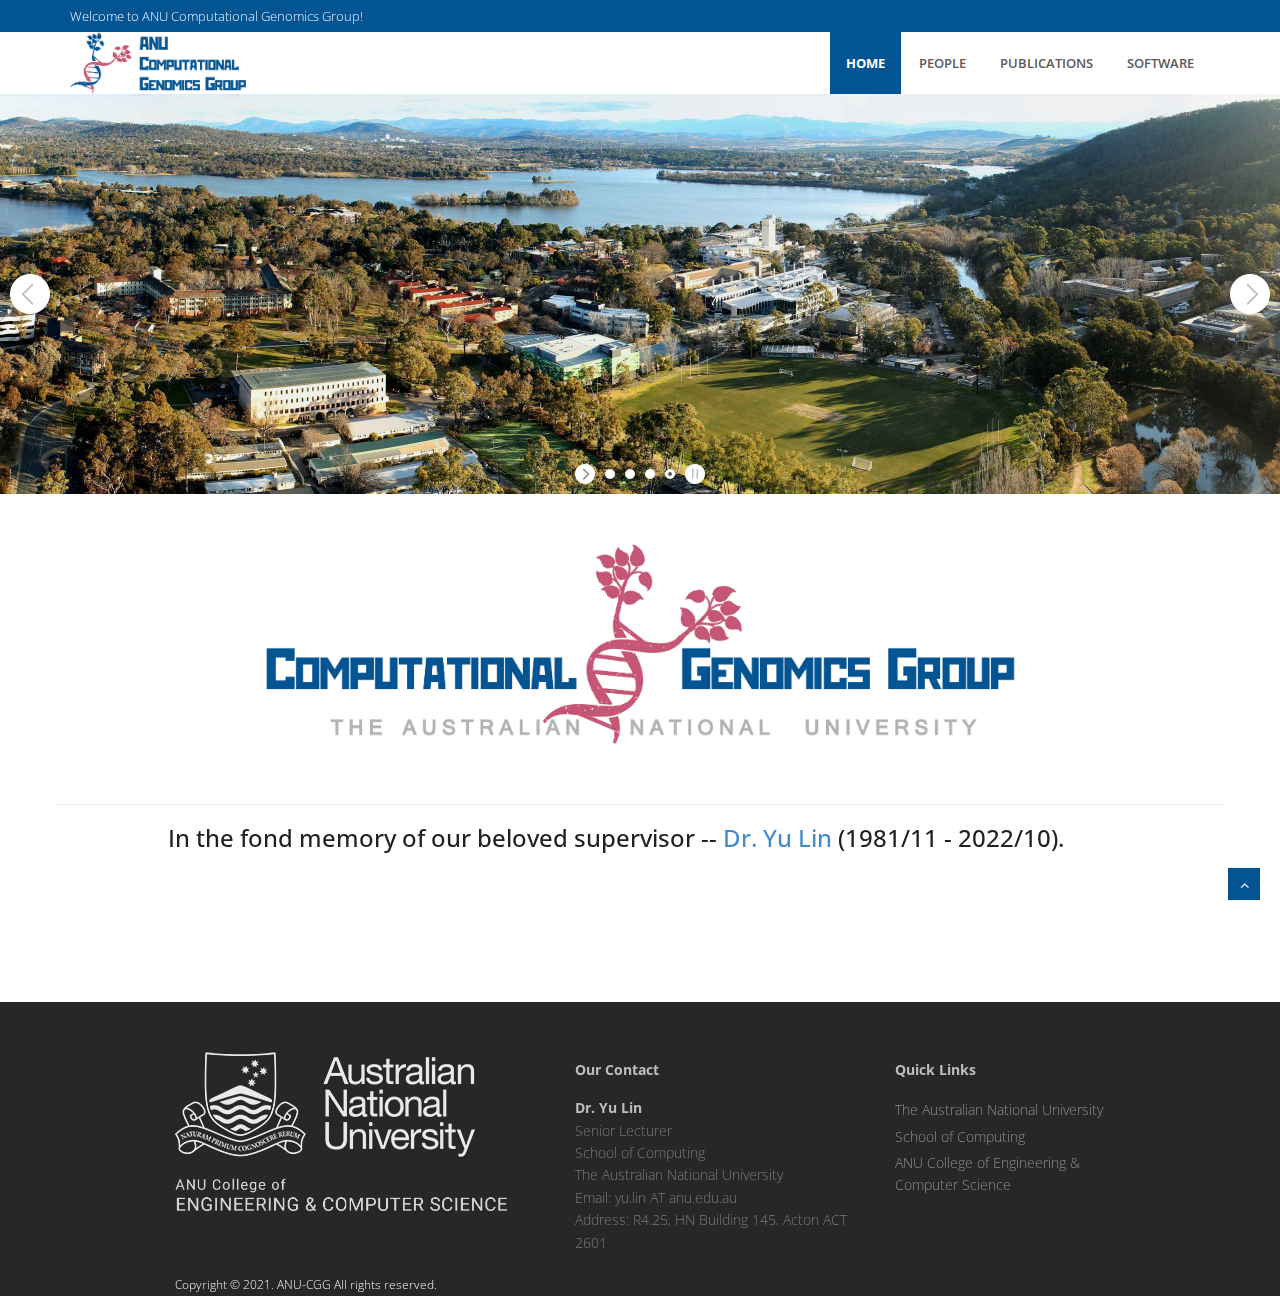
<file: index.html>
<!DOCTYPE html>
<html lang="en">
<head>
<meta charset="utf-8">
<title src="">ANU Computational Genomics Group</title>
<link rel="short icon"  href="img/logo.ico"></link>
<link rel="shortcut icon" href="img/logo.ico" type="image/x-icon">
<meta name="viewport" content="width=device-width, initial-scale=1.0" />
<meta name="description" content="" />
<meta name="author" content="" />
<!-- css -->
<link href="css/bootstrap.min.css" rel="stylesheet" />
<link href="css/fancybox/jquery.fancybox.css" rel="stylesheet"> 
<link href="css/flexslider.css" rel="stylesheet" /> 
<link href="css/style.css" rel="stylesheet" />
 
 <!-- Add -->
<!-- <link href="css/slider.css" rel="stylesheet" type="text/css" /> -->
<!-- LayerSlider stylesheet -->
<link rel="stylesheet" href="layerslider/css/layerslider.css" type="text/css">
<script src="layerslider/js/jquery.js" type="text/javascript"></script>
<script src="layerslider/js/greensock.js" type="text/javascript"></script>
<script src="layerslider/js/layerslider.transitions.js" type="text/javascript"></script>
<script src="layerslider/js/layerslider.kreaturamedia.jquery.js" type="text/javascript"></script>

<!-- HTML5 shim, for IE6-8 support of HTML5 elements -->
<!--[if lt IE 9]>
	  <script src="http://html5shim.googlecode.com/svn/trunk/html5.js"></script>
	<![endif]-->

</head>
<body>
<div id="wrapper" class="home-page">
<div class="topbar">
  <div class="container">
	<div class="row">
	  <div class="col-md-12">
		<p class="pull-left hidden-xs" style="font-size:10pt">Welcome to ANU Computational Genomics Group!</p>
	  </div>
	</div>
  </div>
</div>
	<!-- start header -->
	<header>
		<div class="navbar navbar-default navbar-static-top">
			<div class="container">
				<div class="navbar-header">
					<a class="navbar-brand" href="index.html"><img src="img/logo_small.png" alt="logo" style="height:310%" /></a>
				</div>
				<div class="navbar-collapse collapse ">
					<ul class="nav navbar-nav">
						<li class="active"><a href="index.html">Home</a></li> 
						<li><a href="people.html">People</a></li> 
						<li><a href="publication.html">Publications</a></li>
						<li><a href="software.html">Software</a></li>
					</ul>
				</div>
			</div>
		</div>
	</header>
	<!-- end header -->

	<section id="banner">

		<div id="layerslider" style="width:100%;height:400px;">
			<div class="ls-slide" data-ls="transition2d:1;timeshift:-1000;">
				<img src="img/slides/anu_1.jpg" class="ls-bg" alt="Slide background"/>
			</div>

			<div class="ls-slide" data-ls="transition2d:1;timeshift:-1000;">
				<img src="img/slides/anu_2.jpg" class="ls-bg" alt="Slide background"/>
			</div>

			<div class="ls-slide" data-ls="transition2d:1;timeshift:-1000;">
				<img src="img/slides/anu_3.jpg" class="ls-bg" alt="Slide background"/>
			</div>

			<div class="ls-slide" data-ls="transition2d:1;timeshift:-1000;">
				<img src="img/slides/anu_4.jpg" class="ls-bg" alt="Slide background"/>
			</div>

		</div>
 
	</section> 
	
	<section id="content">
	<div class="container">
		<div class="row">
			<div class="col-md-12">
				<div class="aligncenter">
					<img src="img/logo_.jpg" style="height:200px"/>
				</div>
			</div>
		</div>
	</section>
	<div style="margin-top:-30px"></div>
	<!-- <section class="section-padding gray-bg"> -->
	<section class="section-padding">
	<div class="about home-about">
		<div class="container">
			<div class="row">
				<hr/>
				<div class="col-md-1"></div>
				<div class="col-md-10">
					<div class="block-heading-two">
						<h3><span>In the fond memory of our beloved supervisor -- <a href="files/Yu_CV_2022.pdf">Dr. Yu Lin</a> (1981/11 - 2022/10). </span></h3>
					</div>
<!-- 					<div class="panel-group" id="accordion-alt3">			
					</div> -->

				</div>

<!-- 				<div class="col-md-4">
					<div class="block-heading-two">
						<h3><span>About ANU-CCG</span></h3>
					</div>
					<div class="testimonials">
						<div class="active item">
							<blockquote>
								<p>The Computational Genomics Group at ANU focuses on xxx.</p>
							</blockquote>
						</div>
					</div>
				</div> -->
			</div>
		</div>
	</div>
	</section>
	<div style="height:100px"></div>

	<footer>
	<div class="container" style="width: 75%;height: 150px;">
		<div class="row">
			<div class="col-lg-5">
				<div class="widget">
					<img src="img/anu_logo.png">
					<div style="margin-top:20px"></div>
					<img src="img/cecs_logo.png" style="width:90%">
				</div>
			</div>
			<div class="col-lg-4">
				<div class="widget">
					<h5 class="widgetheading">Our Contact</h5>
					<address>
					<strong><a href="http://users.cecs.anu.edu.au/~u1024708/" style="color:#BDBDBD">Dr. Yu Lin</a></strong><br>
					Senior Lecturer<br>
					School of Computing<br>
					The Australian National University<br>
					Email: yu.lin AT anu.edu.au<br>
					Address: R4.25, HN Building 145, Acton ACT 2601
					</address>
				</div>
			</div>
			<div class="col-lg-3">
				<div class="widget">
					<h5 class="widgetheading">Quick Links</h5>
					<ul class="link-list">
						<li><a href="https://www.anu.edu.au/">The Australian National University</a></li>
						<li><a href="https://cs.anu.edu.au/">School of Computing</a></li>
						<li><a href="https://cecs.anu.edu.au/">ANU College of Engineering & Computer Science</a></li>
					</ul>
				</div>
			</div>
		</div>
	</div>
	<div id="sub-footer">
		<div class="container" style="width: 75%">
			<div class="row" style="height: 10px">
				<div class="col-lg-6">
					<div class="copyright">
						<p>
							Copyright &copy; 2021. ANU-CGG All rights reserved.
						</p>
					</div>
				</div>
			</div>
		</div>
	</div>
	</footer>
</div>

<script>
	jQuery("#layerslider").layerSlider({
		responsive: false,
		responsiveUnder: 1100,
		layersContainer: 1100,
		skin: 'fullwidth',
		hoverPrevNext: false,
		skinsPath: 'layerslider/skins/'
	});
</script>

</script>

<a href="#" class="scrollup"><i class="fa fa-angle-up active"></i></a>
<!-- javascript
	================================================== -->
<!-- Placed at the end of the document so the pages load faster -->
<script src="js/jquery.js"></script>
<script src="js/jquery.easing.1.3.js"></script>
<script src="js/bootstrap.min.js"></script>
<script src="js/jquery.fancybox.pack.js"></script>
<script src="js/jquery.fancybox-media.js"></script>  
<script src="js/jquery.flexslider.js"></script>
<script src="js/animate.js"></script>
<!-- Vendor Scripts -->
<script src="js/modernizr.custom.js"></script>
<script src="js/jquery.isotope.min.js"></script>
<script src="js/jquery.magnific-popup.min.js"></script>
<script src="js/animate.js"></script>
<script src="js/custom.js"></script> 

</body>
</html>
</file>
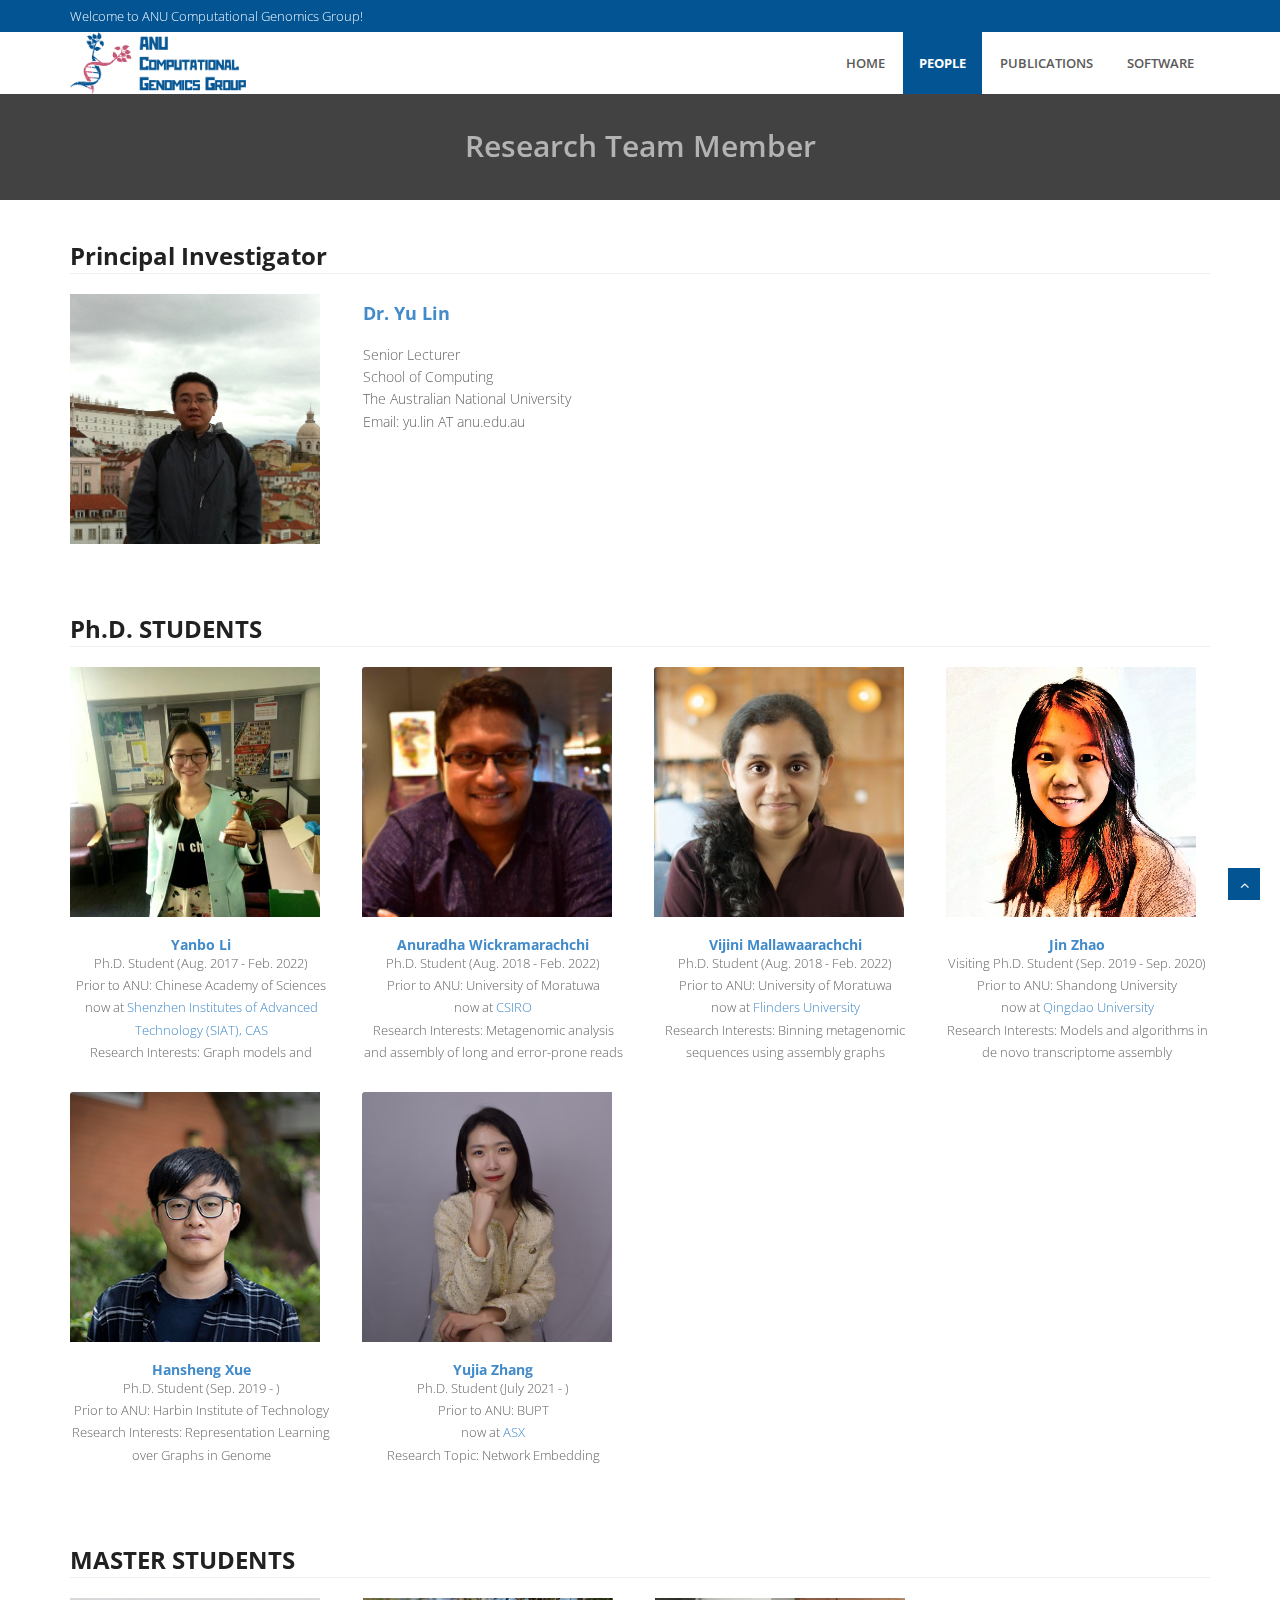
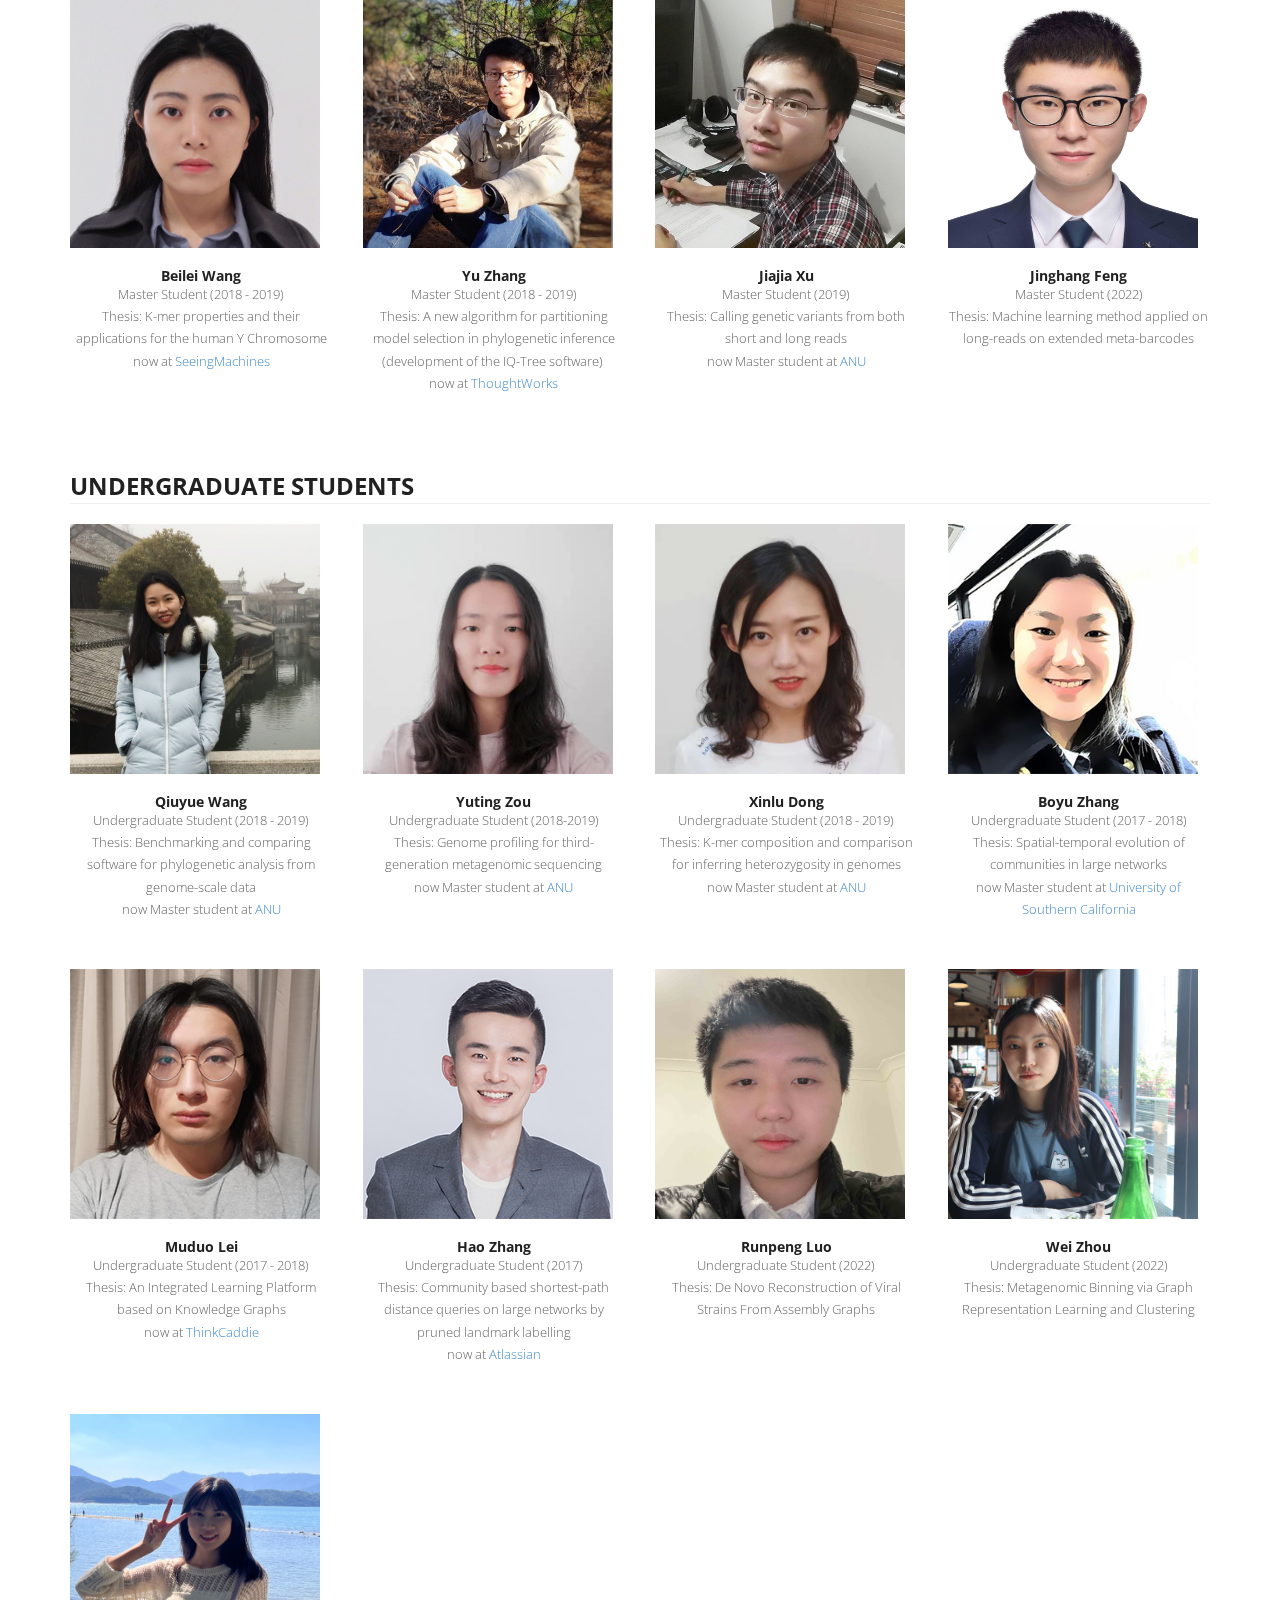
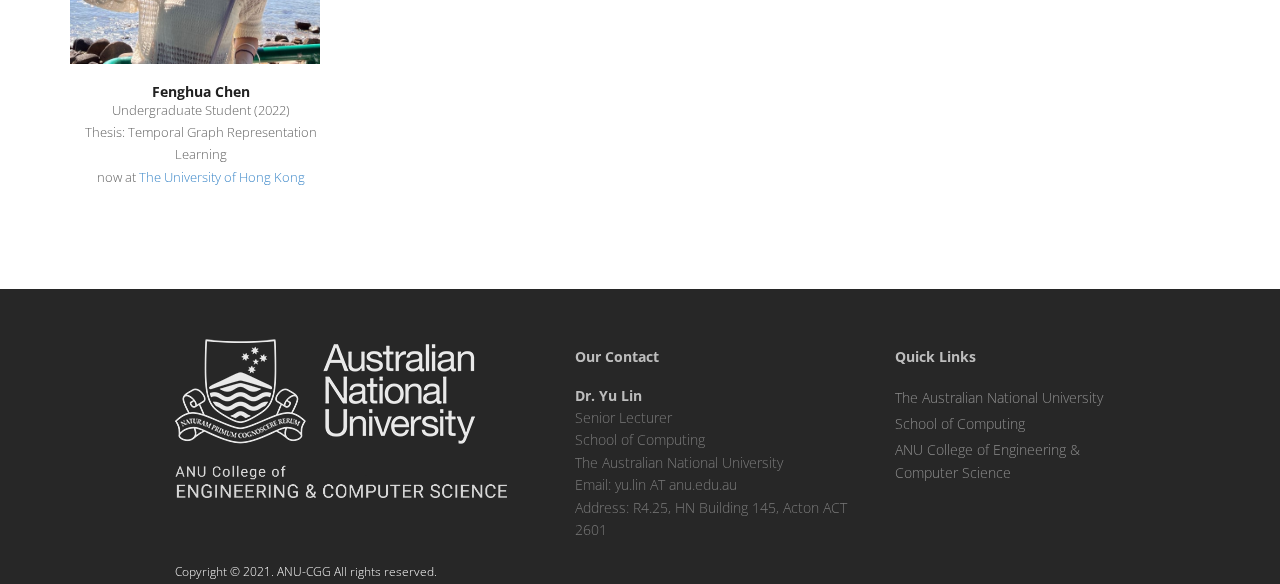
<file: people.html>
<!DOCTYPE html>
<html lang="en">
<head>
<meta charset="utf-8">
<title src="">ANU Computational Genomics Group</title>
<link rel="short icon"  href="img/logo.ico"></link>
<link rel="shortcut icon" href="img/logo.ico" type="image/x-icon">
<meta name="viewport" content="width=device-width, initial-scale=1.0" />
<meta name="description" content="" />
<meta name="author" content="" />
<!-- css -->
<link href="css/bootstrap.min.css" rel="stylesheet" />
<link href="css/fancybox/jquery.fancybox.css" rel="stylesheet"> 
<link href="css/flexslider.css" rel="stylesheet" />
<!-- Vendor Styles -->
<link href="css/magnific-popup.css" rel="stylesheet"> 
<!-- Block Styles -->
<link href="css/style.css" rel="stylesheet" />
<link href="css/gallery-1.css" rel="stylesheet">
 
<!-- HTML5 shim, for IE6-8 support of HTML5 elements -->
<!--[if lt IE 9]>
	  <script src="http://html5shim.googlecode.com/svn/trunk/html5.js"></script>
	<![endif]-->

</head>
<body>
<div id="wrapper">
<div class="topbar">
  <div class="container">
	<div class="row">
	  <div class="col-md-12">
		<p class="pull-left hidden-xs" style="font-size:10pt">Welcome to ANU Computational Genomics Group!</p>
	  </div>
	</div>
  </div>
</div>
	<!-- start header -->
	<header>
		<div class="navbar navbar-default navbar-static-top">
			<div class="container">
				<div class="navbar-header">
					<a class="navbar-brand" href="index.html"><img src="img/logo_small.png" alt="logo" style="height:310%" /></a>
				</div>
				<div class="navbar-collapse collapse ">
					<ul class="nav navbar-nav">
						<li><a href="index.html">Home</a></li> 
						<li class="active"><a href="people.html">People</a></li> 
						<li><a href="publication.html">Publications</a></li>
						<li><a href="software.html">Software</a></li>
					</ul>
				</div>
			</div>
		</div>
	</header>
	<!-- end header -->
	<section id="inner-headline">
	<div class="container">
		<div class="row">
			<div class="col-lg-12">
				<h2 class="pageTitle">Research Team Member</h2>
			</div>
		</div>
	</div>
	</section>

	<br>
	<!-- Start Gallery 1-2 -->
	<section id="gallery-1" class="content-block section-wrapper gallery-1">
		 <div class="container">
		 	<h3 style="height: 10px"><strong>Principal Investigator</strong></h3>
		 	<hr/>
		 	<div class="row showcase-section">
				<div class="col-md-3">
					<img src="img/people/yu.jpg" style="width:250px;height:250px;">
				</div>
				<div class="col-md-6">
					<div class="about-text">
						<h4><strong><a href="https://cgg-anu.github.io/Yu.html">Dr. Yu Lin</a></strong></h4>
						<p>Senior Lecturer<br>
							School of Computing<br>
							The Australian National University<br>
							Email: yu.lin AT anu.edu.au
						</p>
					</div>
				</div>
			</div>
			<br>

			<h3 style="height: 10px"><strong>Ph.D. STUDENTS</strong></h3>
			<hr/>
			<div class="row">
				<div id="isotope-gallery-container">
					<!-- Yanbo Li -->
					<div class="col-md-3 col-sm-3 gallery-item-wrapper">
						<div>
							<img src="img/people/yanbo.jpg" style="width:250px;height:250px;">
						</div>
						<div class="gallery-item" style="height: 150px">
							<div class="gallery-details">
								<div class="editContent">
									<h5><a href="https://cecs.anu.edu.au/people/yanbo-li">Yanbo Li</a></h5>
								</div>
								<div class="editContent">
									<p> Ph.D. Student (Aug. 2017 - Feb. 2022)<br>
										Prior to ANU: Chinese Academy of Sciences<br>
										now at <a href="http://english.siat.cas.cn/">Shenzhen Institutes of Advanced Technology (SIAT), CAS</a> <br>
										Research Interests: Graph models and reference-free haplotype assembly
									</p>
								</div>
							</div>
						</div>
					</div>
					<!-- Anuradha Wickramarachchi -->
					<div class="col-md-3 col-sm-3 gallery-item-wrapper">
						<div class="gallery-item">
							<div>
								<img src="img/people/anuradha.jpg" class="img-responsive" alt="2nd gallery Thumb" style="width:250px;height:250px;">
							</div>
							<div class="gallery-details" style="height: 150px">
								<div class="editContent">
									<h5><a href="https://cecs.anu.edu.au/people/anuradha-sanjeewa-wickramarachchi">Anuradha Wickramarachchi</a></h5>
								</div>
								<div class="editContent">
									<p> Ph.D. Student (Aug. 2018 - Feb. 2022)<br>
										Prior to ANU: University of Moratuwa<br>
										now at <a href="https://bioinformatics.csiro.au/team/anuradha/">CSIRO</a> <br>
										Research Interests: Metagenomic analysis and assembly of long and error-prone reads
									</p>
								</div>
							</div>
						</div>
					</div>
					<!-- Vijini Mallawaarachchi -->
					<div class="col-md-3 col-sm-3 gallery-item-wrapper">
						<div class="gallery-item">
							<div>
								<img src="img/people/vijini.jpg" class="img-responsive" alt="3rd gallery Thumb" style="width:250px;height:250px;">
							</div>
							<div class="gallery-details" style="height: 150px">
								<div class="editContent">
									<h5><a href="https://vijinimallawaarachchi.com">Vijini Mallawaarachchi</a></h5>
								</div>
								<div class="editContent">
									<p> Ph.D. Student (Aug. 2018 - Feb. 2022)<br>
										Prior to ANU: University of Moratuwa<br>
										now at 
										<a href="https://www.flinders.edu.au/people/vijini.mallawaarachchi">Flinders University</a><br>
										Research Interests: Binning metagenomic sequences using assembly graphs
									</p>
								</div>
							</div>
						</div>
					</div>
					<!-- Jin Zhao -->
					<div class="col-md-3 col-sm-3 gallery-item-wrapper">
						<div class="gallery-item">
							<div>
								<img src="img/people/jin.jpg" class="img-responsive" alt="4th gallery Thumb" style="width:250px;height:250px;">
							</div>
							<div class="gallery-details" style="height: 150px">
								<div class="editContent">
									<h5><a href="https://cst.qdu.edu.cn/info/1071/8053.htm">Jin Zhao</a></h5>
								</div>
								<div class="editContent">
									<p> Visiting Ph.D. Student (Sep. 2019 - Sep. 2020)<br>
										Prior to ANU: Shandong University<br>
										now at <a href="https://cst.qdu.edu.cn/info/1071/8053.htm">Qingdao University</a> <br>
										Research Interests: Models and algorithms in de novo transcriptome assembly
									</p>
								</div>
							</div>
						</div>
					</div>
					<!-- Hansheng Xue -->
					<div class="col-md-3 col-sm-3 gallery-item-wrapper">
						<div class="gallery-item">
							<div>
								<img src="img/people/hansheng.jpg" class="img-responsive" alt="5th gallery Thumb" style="width:250px;height:250px;">
							</div>
							<div class="gallery-details" style="height: 150px">
								<div class="editContent">
									<h5><a href="https://xuehansheng.github.io/">Hansheng Xue</a></h5>
								</div>
								<div class="editContent">
									<p> Ph.D. Student (Sep. 2019 - )<br>
										Prior to ANU: Harbin Institute of Technology<br>
										Research Interests: Representation Learning over Graphs in Genome
									</p>
								</div>
							</div>
						</div>
					</div>
					<!-- Yujia Zhang -->
					<div class="col-md-3 col-sm-3 col-xs-12 gallery-item-wrapper">
						<div class="gallery-item">
							<div>
								<img src="img/people/YujiaZhang.jpeg" class="img-responsive" alt="6th gallery Thumb" style="width:250px;height:250px;">
							</div>
							<div class="gallery-details" style="height: 150px">
								<div class="editContent">
									<h5><a href="https://www.linkedin.com/in/yujia-zhang-ab504b165/">Yujia Zhang</a></h5>
								</div>
								<div class="editContent">
									<p> Ph.D. Student (July 2021 - ) <br>
										Prior to ANU: BUPT<br>
										now at <a href="https://www2.asx.com.au/">ASX</a> <br>
										Research Topic: Network Embedding <br>
									</p>
								</div>
							</div>
						</div>
					</div>

				</div>
			</div>

				<h3 style="height: 10px"><strong>MASTER STUDENTS</strong></h3>
				<hr/>
				<div class="row">
					<!-- Beilei Wang -->
					<div class="col-md-3 col-sm-3 gallery-item-wrapper">
						<div>
							<img src="img/people/Beilei_Wang.jpeg" class="img-responsive" alt="6th gallery Thumb" style="width:250px;height:250px;">
						</div>

						<div class="gallery-item" style="height: 170px">
							<div class="gallery-details">
								<div class="editContent">
									<h5>Beilei Wang</h5>
								</div>
								<div class="editContent">
									<p> Master Student (2018 - 2019) <br>
										Thesis: K-mer properties and their applications for the human Y Chromosome <br>
										now at <a href="https://www.seeingmachines.com/">SeeingMachines</a> 
									</p>
								</div>
							</div>
						</div>
					</div>

					<!-- Yu Zhang -->
					<div class="col-md-3 col-sm-3 gallery-item-wrapper">
						<div>
							<img src="img/people/yu_zhang.jpeg" class="img-responsive" alt="6th gallery Thumb" style="width:250px;height:250px;">
						</div>
						<div class="gallery-item" style="height: 170px">
							<div class="gallery-details">
								<div class="editContent">
									<h5>Yu Zhang</h5>
								</div>
								<div class="editContent">
									<p> Master Student (2018 - 2019) <br>
										Thesis: A new algorithm for partitioning model selection in phylogenetic inference (development of the IQ-Tree software)  <br>
										now at <a href="https://www.thoughtworks.com/">ThoughtWorks</a>
									</p>
								</div>
							</div>
						</div>
					</div>

					<!-- Jiajia Xu -->
					<div class="col-md-3 col-sm-3 gallery-item-wrapper">
						<div>
							<img src="img/people/Jiajia_Xu.JPG" class="img-responsive" alt="6th gallery Thumb" style="width:250px;height:250px;">
						</div>
						<div class="gallery-item" style="height: 170px">
							<div class="gallery-details">
								<div class="editContent">
									<h5>Jiajia Xu</h5>
								</div>
								<div class="editContent">
									<p> Master Student (2019) <br>
										Thesis: Calling genetic variants from both short and long reads <br>
										now Master student at <a href="https://www.anu.edu.au/">ANU</a>
									</p>
								</div>
							</div>
						</div>
					</div>

					<!-- Jinghang Feng -->
					<div class="col-md-3 col-sm-3 gallery-item-wrapper">
						<div>
							<img src="img/people/Jinghang.jpg" class="img-responsive" alt="6th gallery Thumb" style="width:250px;height:250px;">
						</div>
						<div class="gallery-item" style="height: 170px">
							<div class="gallery-details">
								<div class="editContent">
									<h5>Jinghang Feng</h5>
								</div>
								<div class="editContent">
									<p> Master Student (2022) <br>
										Thesis: Machine learning method applied on long-reads on extended meta-barcodes
									</p>
								</div>
							</div>
						</div>
					</div>

				</div>


				<h3 style="height: 10px"><strong>UNDERGRADUATE STUDENTS</strong></h3>
				<hr/>
				<div class="row">
					
					<!-- Qiuyue Wang -->
					<div class="col-md-3 col-sm-3 gallery-item-wrapper">
						<div>
							<img src="img/people/Qiuyue_Wang.jpg" class="img-responsive" alt="6th gallery Thumb" style="width:250px;height:250px;">
						</div>
						<div class="gallery-item" style="height: 170px">
							<div class="gallery-details">
								<div class="editContent">
									<h5>Qiuyue Wang</h5>
								</div>
								<div class="editContent">
									<p> Undergraduate Student (2018 - 2019) <br>
										Thesis: Benchmarking and comparing software for phylogenetic analysis from genome-scale data <br>
										now Master student at <a href="https://www.anu.edu.au/">ANU</a>
									</p>
								</div>
							</div>
						</div>
					</div>

					<!-- Yuting Zou -->
					<div class="col-md-3 col-sm-3 gallery-item-wrapper">
						<div>
							<img src="img/people/Yuting_Zou.jpg" class="img-responsive" alt="6th gallery Thumb" style="width:250px;height:250px;">
						</div>
						<div class="gallery-item" style="height: 170px">
							<div class="gallery-details">
								<div class="editContent">
									<h5>Yuting Zou</h5>
								</div>
								<div class="editContent">
									<p> Undergraduate Student (2018-2019) <br>
										Thesis: Genome profiling for third-generation metagenomic sequencing <br>
										now Master student at <a href="https://www.anu.edu.au/">ANU</a>
									</p>
								</div>
							</div>
						</div>
					</div>

					<!-- Xinlu Dong -->
					<div class="col-md-3 col-sm-3 gallery-item-wrapper">
						<div>
							<img src="img/people/xinlu_dong.jpg" class="img-responsive" alt="6th gallery Thumb" style="width:250px;height:250px;">
						</div>
						<div class="gallery-item" style="height: 170px">
							<div class="gallery-details">
								<div class="editContent">
									<h5>Xinlu Dong</h5>
								</div>
								<div class="editContent">
									<p> Undergraduate Student (2018 - 2019) <br>
										Thesis: K-mer composition and comparison for inferring heterozygosity in genomes <br>
										now Master student at <a href="https://www.anu.edu.au/">ANU</a>
									</p>
								</div>
							</div>
						</div>
					</div>
					
					<!-- Boyu Zhang -->
					<div class="col-md-3 col-sm-3 gallery-item-wrapper">
						<div>
							<img src="img/people/boyu_zhang.png" class="img-responsive" alt="6th gallery Thumb" style="width:250px;height:250px;">
						</div>
						<div class="gallery-item" style="height: 170px">
							<div class="gallery-details">
								<div class="editContent">
									<h5>Boyu Zhang</h5>
								</div>
								<div class="editContent">
									<p> Undergraduate Student (2017 - 2018) <br>
										Thesis: Spatial-temporal evolution of communities in large networks <br>
										now Master student at <a href="https://www.usc.edu/">University of Southern California</a>
									</p>
								</div>
							</div>
						</div>
					</div>
					
					<!-- Muduo Lei -->
					<div class="col-md-3 col-sm-3 gallery-item-wrapper">
						<div>
							<img src="img/people/muduo_lei.png" class="img-responsive" alt="6th gallery Thumb" style="width:250px;height:250px;">
						</div>
						<div class="gallery-item" style="height: 170px">
							<div class="gallery-details">
								<div class="editContent">
									<h5>Muduo Lei</h5>
								</div>
								<div class="editContent">
									<p> Undergraduate Student (2017 - 2018) <br>
										Thesis: An Integrated Learning Platform based on Knowledge Graphs <br>
										now at <a href="https://thinkcaddie.com/">ThinkCaddie</a>
									</p>
								</div>
							</div>
						</div>
					</div>
					
					<!-- Hao Zhang -->
					<div class="col-md-3 col-sm-3 gallery-item-wrapper">
						<div>
							<img src="img/people/hao_zhang.png" class="img-responsive" alt="6th gallery Thumb" style="width:250px;height:250px;">
						</div>
						<div class="gallery-item" style="height: 170px">
							<div class="gallery-details">
								<div class="editContent">
									<h5>Hao Zhang</h5>
								</div>
								<div class="editContent">
									<p> Undergraduate Student (2017) <br>
										Thesis: Community based shortest-path distance queries on large networks by pruned landmark labelling <br>
										now at <a href="https://www.atlassian.com/">Atlassian</a>
									</p>
								</div>
							</div>
						</div>
					</div>

					<!-- Runpeng Luo -->
					<div class="col-md-3 col-sm-3 gallery-item-wrapper">
						<div>
							<img src="img/people/Runpeng.jpg" class="img-responsive" alt="6th gallery Thumb" style="width:250px;height:250px;">
						</div>
						<div class="gallery-item" style="height: 170px">
							<div class="gallery-details">
								<div class="editContent">
									<h5>Runpeng Luo</h5>
								</div>
								<div class="editContent">
									<p> Undergraduate Student (2022) <br>
										Thesis: De Novo Reconstruction of Viral Strains From Assembly Graphs
									</p>
								</div>
							</div>
						</div>
					</div>

					<!-- Wei Zhou -->
					<div class="col-md-3 col-sm-3 gallery-item-wrapper">
						<div>
							<img src="img/people/Wei.jpg" class="img-responsive" alt="6th gallery Thumb" style="width:250px;height:250px;">
						</div>
						<div class="gallery-item" style="height: 170px">
							<div class="gallery-details">
								<div class="editContent">
									<h5>Wei Zhou</h5>
								</div>
								<div class="editContent">
									<p> Undergraduate Student (2022) <br>
										Thesis: Metagenomic Binning via Graph Representation Learning and Clustering
									</p>
								</div>
							</div>
						</div>
					</div>

					<!-- Fenghua Chen -->
					<div class="col-md-3 col-sm-3 gallery-item-wrapper">
						<div>
							<img src="img/people/fenghua.jpeg" class="img-responsive" alt="6th gallery Thumb" style="width:250px;height:250px;">
						</div>
						<div class="gallery-item" style="height: 170px">
							<div class="gallery-details">
								<div class="editContent">
									<h5>Fenghua Chen</h5>
								</div>
								<div class="editContent">
									<p> Undergraduate Student (2022) <br>
										Thesis: Temporal Graph Representation Learning <br>
										now at <a href="https://www.hku.hk/">The University of Hong Kong</a>
									</p>
								</div>
							</div>
						</div>
					</div>
					
				</div>
				<!-- /.isotope-gallery-container -->
		<!-- /.container -->
		</div>
	</section>
	<!--// End Gallery 1-2 -->  
	</div>

    <footer>
	<div class="container" style="width: 75%;height: 150px;">
		<div class="row">
			<div class="col-lg-5">
				<div class="widget">
					<img src="img/anu_logo.png">
					<div style="margin-top:20px"></div>
					<img src="img/cecs_logo.png" style="width:90%">
				</div>
			</div>
			<div class="col-lg-4">
				<div class="widget">
					<h5 class="widgetheading">Our Contact</h5>
					<address>
					<strong><a href="http://users.cecs.anu.edu.au/~u1024708/" style="color:#BDBDBD">Dr. Yu Lin</a></strong><br>
					Senior Lecturer<br>
					School of Computing<br>
					The Australian National University<br>
					Email: yu.lin AT anu.edu.au<br>
					Address: R4.25, HN Building 145, Acton ACT 2601
					</address>
				</div>
			</div>
			<div class="col-lg-3">
				<div class="widget">
					<h5 class="widgetheading">Quick Links</h5>
					<ul class="link-list">
						<li><a href="https://www.anu.edu.au/">The Australian National University</a></li>
						<li><a href="https://cs.anu.edu.au/">School of Computing</a></li>
						<li><a href="https://cecs.anu.edu.au/">ANU College of Engineering & Computer Science</a></li>
					</ul>
				</div>
			</div>
		</div>
	</div>
	<div id="sub-footer">
		<div class="container" style="width: 75%">
			<div class="row" style="height: 10px">
				<div class="col-lg-6">
					<div class="copyright">
						<p>
							Copyright &copy; 2021. ANU-CGG All rights reserved.
						</p>
					</div>
				</div>
			</div>
		</div>
	</div>
	</footer>
</div>
<a href="#" class="scrollup"><i class="fa fa-angle-up active"></i></a>
<!-- javascript
	================================================== -->
<!-- Placed at the end of the document so the pages load faster -->
<script src="js/jquery.js"></script>
<script src="js/jquery.easing.1.3.js"></script>
<script src="js/bootstrap.min.js"></script>
<script src="js/jquery.fancybox.pack.js"></script>
<script src="js/jquery.fancybox-media.js"></script>  
<script src="js/jquery.flexslider.js"></script>
<!-- Vendor Scripts -->
<script src="js/modernizr.custom.js"></script>
<script src="js/jquery.isotope.min.js"></script>
<script src="js/jquery.magnific-popup.min.js"></script>
<script src="js/animate.js"></script>
<script src="js/custom.js"></script>
 
</body>
</html>
</file>
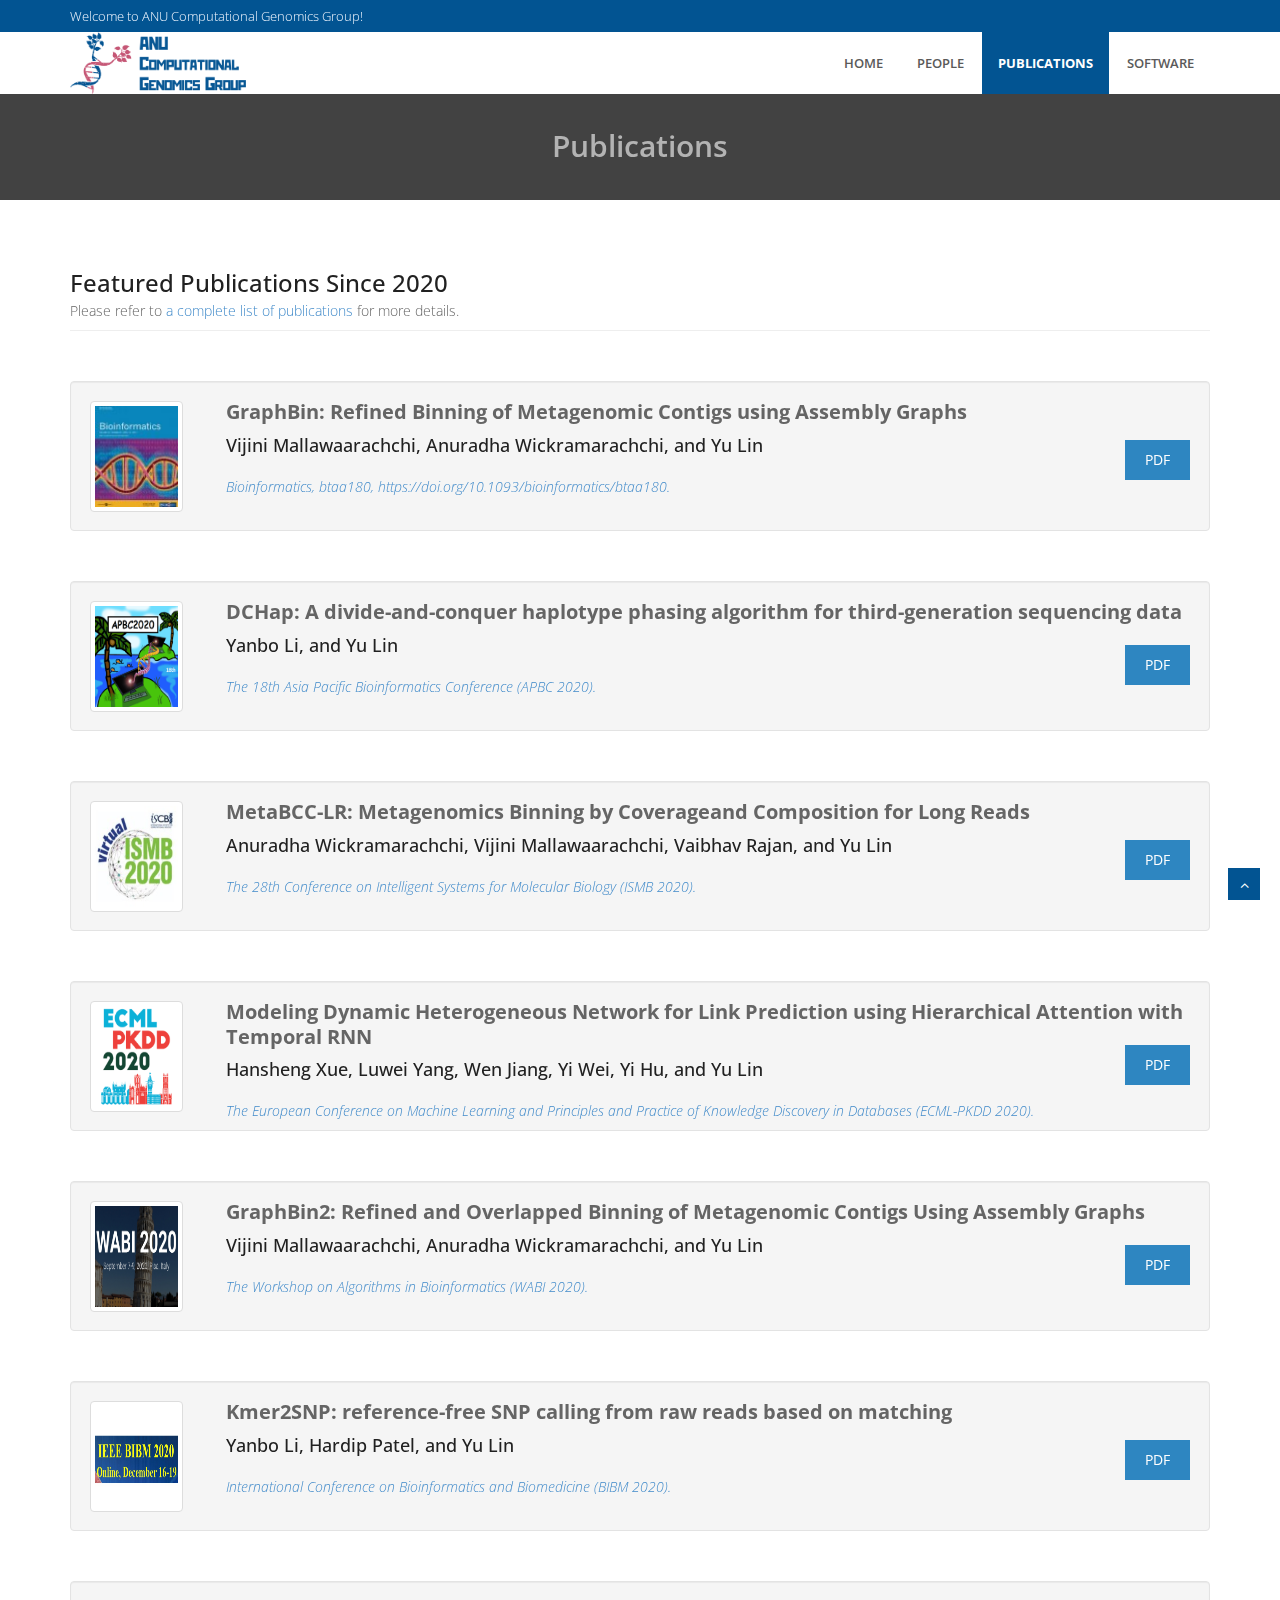
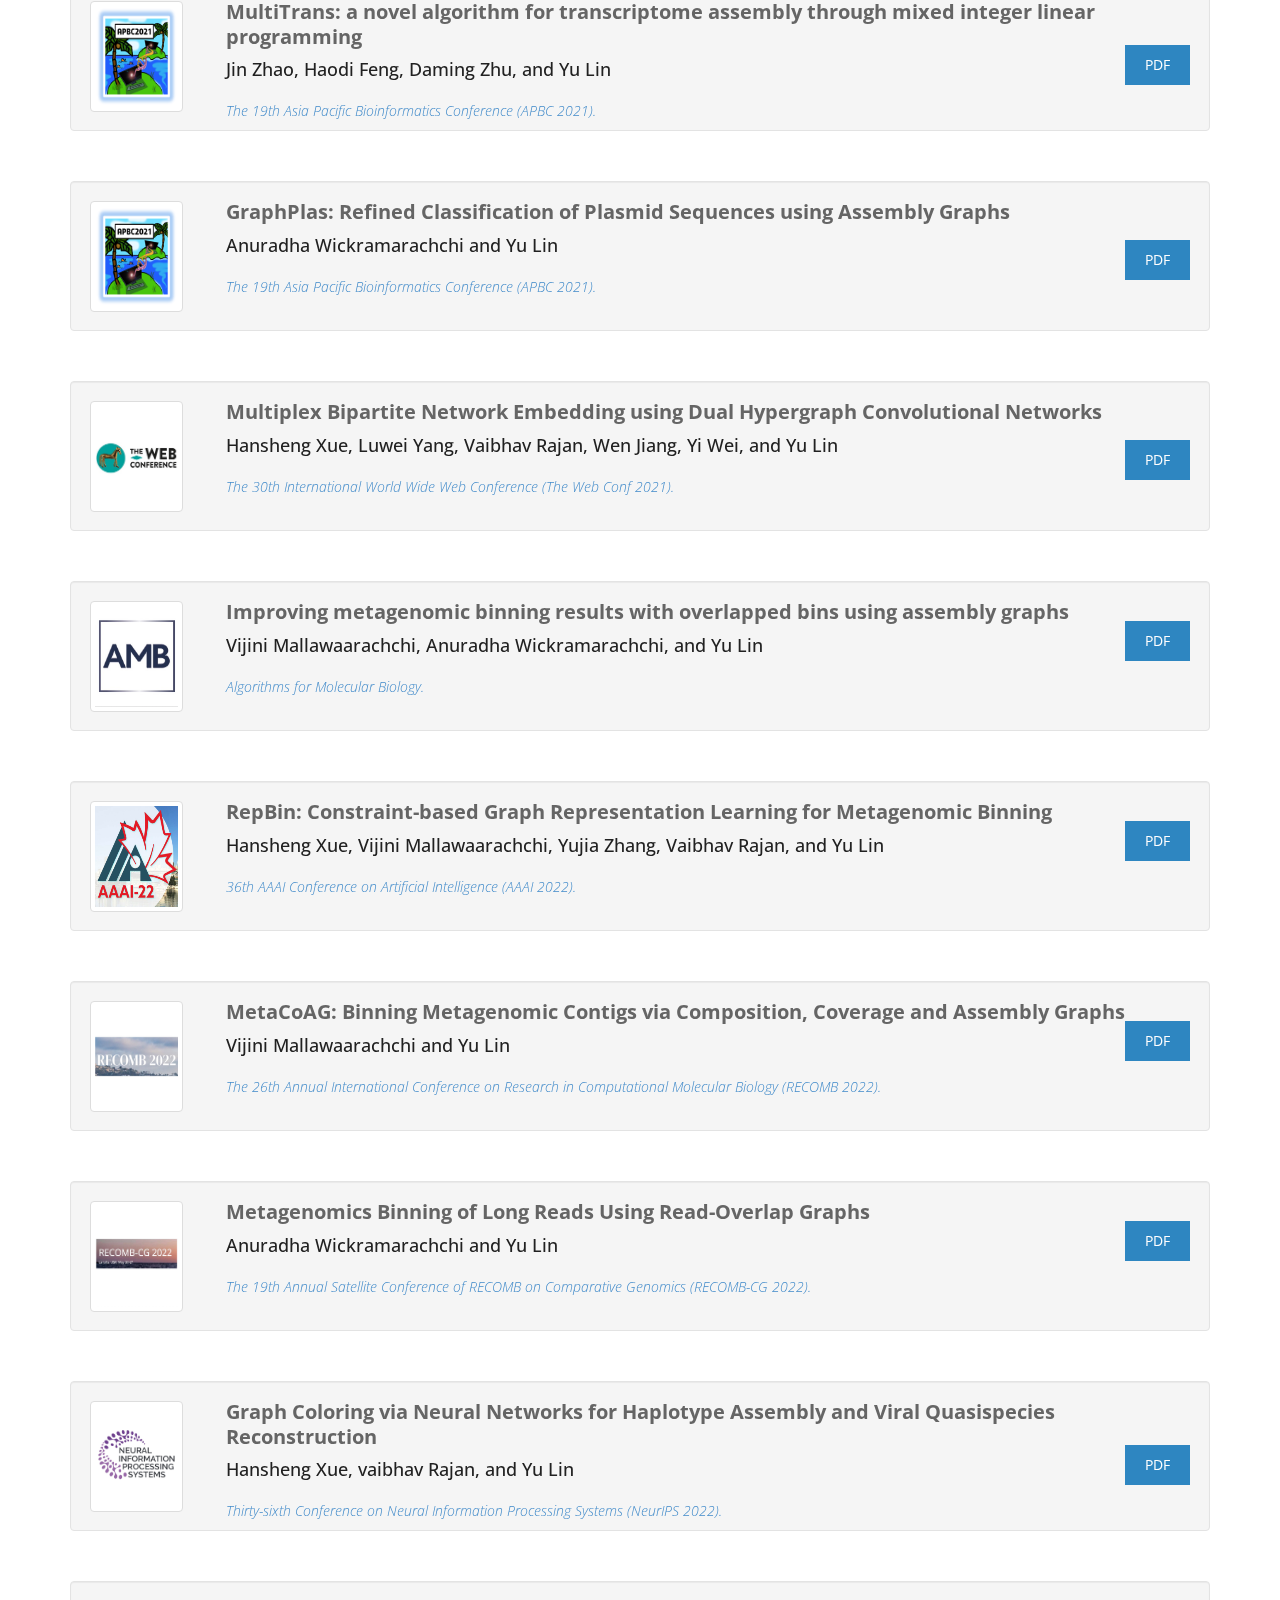
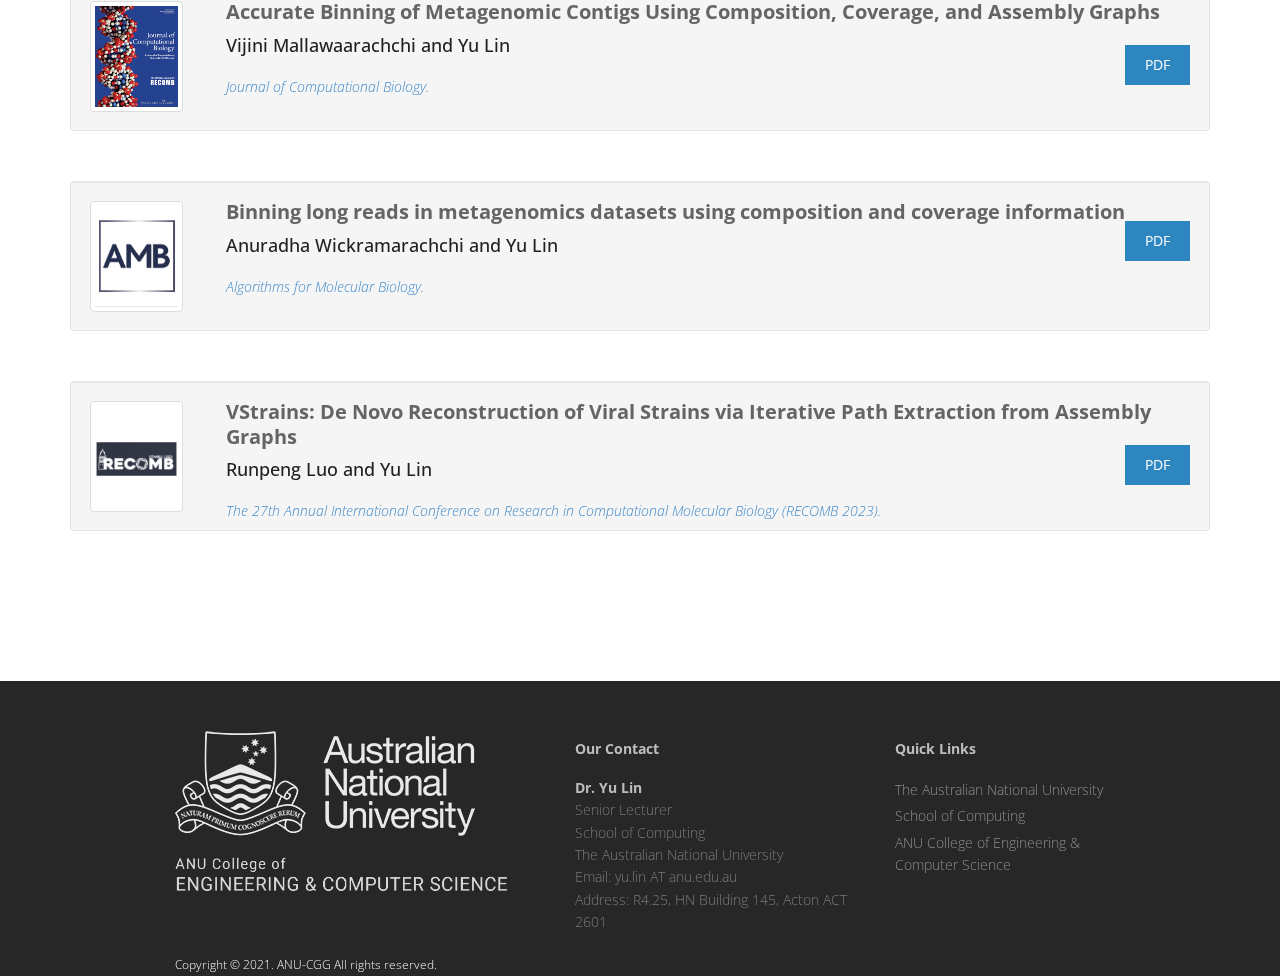
<file: publication.html>
<!DOCTYPE html>
<html lang="en">
<head>
<meta charset="utf-8">
<title src="">ANU Computational Genomics Group</title>
<link rel="short icon"  href="img/logo.ico"></link>
<link rel="shortcut icon" href="img/logo.ico" type="image/x-icon">
<meta name="viewport" content="width=device-width, initial-scale=1.0" />
<meta name="description" content="" />
<meta name="author" content="" />
<!-- css -->
<link href="css/bootstrap.min.css" rel="stylesheet" />
<link href="css/fancybox/jquery.fancybox.css" rel="stylesheet"> 
<link href="css/flexslider.css" rel="stylesheet" />
<link href="css/style.css" rel="stylesheet" />
 
<!-- HTML5 shim, for IE6-8 support of HTML5 elements -->
<!--[if lt IE 9]>
	  <script src="http://html5shim.googlecode.com/svn/trunk/html5.js"></script>
	<![endif]-->

</head>
<body>
<div id="wrapper">
<div class="topbar">
  <div class="container">
	<div class="row">
	  <div class="col-md-12">
	  	<p class="pull-left hidden-xs"  style="font-size:10pt">Welcome to ANU Computational Genomics Group!</p>
	  </div>
	</div>
  </div>
</div>
	<!-- start header -->
	<header>
		<div class="navbar navbar-default navbar-static-top">
			<div class="container">
				<div class="navbar-header">
					<a class="navbar-brand" href="index.html"><img src="img/logo_small.png" alt="logo" style="height:310%" /></a>
				</div>
				<div class="navbar-collapse collapse ">
					<ul class="nav navbar-nav">
						<li><a href="index.html">Home</a></li> 
						<li><a href="people.html">People</a>
					</li> 
						<li class="active"><a href="publication.html">Publications</a></li>
						<li><a href="software.html">Software</a></li>
					</ul>
				</div>
			</div>
		</div>
	</header>
	<!-- end header -->
	<section id="inner-headline">
	<div class="container">
	
		<div class="row">
			<div class="col-lg-12">
				<h2 class="pageTitle">Publications</h2>
			</div>
		</div>
	</div>
	</section>
	<section id="content">
	<div class="container">	 
		<div class="row">
			<div class="col-md-12">
				<div class="about-logo">
					<h3 style="height:10px">Featured Publications Since 2020</h3>
					<p style="height:10px">Please refer to <a href="http://users.cecs.anu.edu.au/~u1024708/index_files/publication.html">a complete list of publications</a> for more details. </p>
					<hr/>
				</div>
			</div>
		</div>

		<div class="row ">
			<div class="col-sm-12">
				<div class="well">
					<div class="row" style="height:80px">
						<div class="col-md-2" style="width: 12%">
							<img alt="" title="bioinformatics" class="aligncenter img-thumbnail" src="img/publications/bioinformatics.jpg" style="width:70pt;height:83pt">
						</div>
						<div class="col-md-10" style="width: 88%">
							<b style="font-size: 15pt">GraphBin: Refined Binning of Metagenomic Contigs using Assembly Graphs
							</b>
							<span style="float: right;margin-top: 4%">
								<a href="https://academic.oup.com/bioinformatics/advance-article-abstract/doi/10.1093/bioinformatics/btaa180/5804980?redirectedFrom=fulltext">
									<button class="btn btn-default" type="button" style="background-color:#2E86C1;border: none; padding: 10px 20px;">PDF</button>
								</a>
							</span>
							<h4>
								Vijini Mallawaarachchi, Anuradha Wickramarachchi, and Yu Lin
							</h4>
							<a href="https://doi.org/10.1093/bioinformatics/btaa180"><em>Bioinformatics, btaa180, https://doi.org/10.1093/bioinformatics/btaa180.</em>
							</a>
						</div>
					</div>
				</div>
			</div>
		</div>

		<div class="row ">
			<div class="col-sm-12">
				<div class="well">
					<div class="row" style="height:80px">
						<div class="col-md-2" style="width: 12%">
							<img alt="" title="APBC" class="aligncenter img-thumbnail" src="img/publications/apbc2020.png" style="width:70pt;height:83pt">
						</div>
						<div class="col-md-10" style="width: 88%">
							<b style="font-size: 15pt">DCHap: A divide-and-conquer haplotype phasing algorithm for third-generation sequencing data
							</b>
							<span style="float: right;margin-top: 2%">
								<a href="files/DCHap.pdf">
									<button class="btn btn-default" type="button" style="background-color:#2E86C1;border: none; padding: 10px 20px;">PDF</button>
								</a>
							</span>
							<h4>
								Yanbo Li, and Yu Lin
							</h4>
							<a href="http://epigenomics.snu.ac.kr/APBC2020"><em>The 18th Asia Pacific Bioinformatics Conference (APBC 2020).</em>
							</a>
						</div>
					</div>
				</div>
			</div>
		</div>

		<div class="row ">
			<div class="col-sm-12">
				<div class="well">
					<div class="row" style="height:80px">
						<div class="col-md-2" style="width: 12%">
							<img alt="" title="APBC" class="aligncenter img-thumbnail" src="img/publications/ismb2020.png" style="width:70pt;height:83pt">
						</div>
						<div class="col-md-10" style="width: 88%">
							<b style="font-size: 15pt">MetaBCC-LR: Metagenomics Binning by Coverageand Composition for Long Reads
							</b>
							<span style="float: right;margin-top: 4%">
								<a href="https://doi.org/10.1093/bioinformatics/btaa441">
									<button class="btn btn-default" type="button" style="background-color:#2E86C1;border: none; padding: 10px 20px;">PDF</button>
								</a>
							</span>
							<h4>
								Anuradha Wickramarachchi, Vijini Mallawaarachchi, Vaibhav Rajan, and Yu Lin
							</h4>
							<a href="https://www.iscb.org/ismb2020"><em>The 28th Conference on Intelligent Systems for Molecular Biology (ISMB 2020).</em>
							</a>
						</div>
					</div>
				</div>
			</div>
		</div>

		<div class="row ">
			<div class="col-sm-12">
				<div class="well">
					<div class="row" style="height:80px">
						<div class="col-md-2" style="width: 12%">
							<img alt="" title="bioinformatics" class="aligncenter img-thumbnail" src="img/publications/ECMLPKDD2020_small.png" style="width:70pt;height:83pt">
						</div>
						<div class="col-md-10" style="width: 88%">
							<b style="font-size: 15pt">Modeling Dynamic Heterogeneous Network for Link Prediction using Hierarchical Attention with Temporal RNN
							</b>
							<span style="float: right;margin-top: 2%">
								<a href="https://arxiv.org/pdf/2004.01024.pdf">
									<button class="btn btn-default" type="button" style="background-color:#2E86C1;border: none; padding: 10px 20px;">PDF</button>
								</a>
							</span>
							<h4>
								Hansheng Xue, Luwei Yang, Wen Jiang, Yi Wei, Yi Hu, and Yu Lin
							</h4>
							<a href="https://ecmlpkdd2020.net"><em>The European Conference on Machine Learning and Principles and Practice of Knowledge Discovery in Databases (ECML-PKDD 2020).</em>
							</a>
						</div>
					</div>
				</div>
			</div>
		</div>

		<div class="row ">
			<div class="col-sm-12">
				<div class="well">
					<div class="row" style="height:80px">
						<div class="col-md-2" style="width: 12%">
							<img alt="" title="bioinformatics" class="aligncenter img-thumbnail" src="img/publications/wabi2020.jpg" style="width:70pt;height:83pt">
						</div>
						<div class="col-md-10" style="width: 88%">
							<b style="font-size: 15pt">GraphBin2: Refined and Overlapped Binning of Metagenomic Contigs Using Assembly Graphs
							</b>
							<span style="float: right;margin-top: 2%">
								<a href="https://doi.org/10.4230/LIPIcs.WABI.2020.8">
									<button class="btn btn-default" type="button" style="background-color:#2E86C1;border: none; padding: 10px 20px;">PDF</button>
								</a>
							</span>
							<h4>
								Vijini Mallawaarachchi, Anuradha Wickramarachchi, and Yu Lin
							</h4>
							<a href="http://algo2020.di.unipi.it/WABI2020"><em>The Workshop on Algorithms in Bioinformatics (WABI 2020).</em>
							</a>
						</div>
					</div>
				</div>
			</div>
		</div>

		<div class="row ">
			<div class="col-sm-12">
				<div class="well">
					<div class="row" style="height:80px">
						<div class="col-md-2" style="width: 12%">
							<img alt="" title="bioinformatics" class="aligncenter img-thumbnail" src="img/publications/BIBM2020.jpg" style="width:70pt;height:83pt">
						</div>
						<div class="col-md-10" style="width: 88%">
							<b style="font-size: 15pt">Kmer2SNP: reference-free SNP calling from raw reads based on matching
							</b>
							<span style="float: right;margin-top: 4%">
								<a href="files/Kmer2SNP_BIBM2020.pdf">
									<button class="btn btn-default" type="button" style="background-color:#2E86C1;border: none; padding: 10px 20px;">PDF</button>
								</a>
							</span>
							<h4>
								Yanbo Li, Hardip Patel, and Yu Lin
							</h4>
							<a href="https://ieeebibm.org/BIBM2020"><em>International Conference on Bioinformatics and Biomedicine (BIBM 2020).</em>
							</a>
						</div>
					</div>
				</div>
			</div>
		</div>

		<div class="row ">
			<div class="col-sm-12">
				<div class="well">
					<div class="row" style="height:80px">
						<div class="col-md-2" style="width: 12%">
							<img alt="" title="bioinformatics" class="aligncenter img-thumbnail" src="img/publications/APBC2021.png" style="width:70pt;height:83pt">
						</div>
						<div class="col-md-10" style="width: 88%">
							<b style="font-size: 15pt">MultiTrans: a novel algorithm for transcriptome assembly through mixed integer linear programming
							</b>
							<span style="float: right;margin-top: 2%">
								<a href="files/MultiTrans_APBC_2021.pdf">
									<button class="btn btn-default" type="button" style="background-color:#2E86C1;border: none; padding: 10px 20px;">PDF</button>
								</a>
							</span>
							<h4>
								Jin Zhao, Haodi Feng, Daming Zhu, and Yu Lin
							</h4>
							<a href="http://www.binfo.ncku.edu.tw/APBC2021"><em>The 19th Asia Pacific Bioinformatics Conference (APBC 2021).</em>
							</a>
						</div>
					</div>
				</div>
			</div>
		</div>

		<div class="row ">
			<div class="col-sm-12">
				<div class="well">
					<div class="row" style="height:80px">
						<div class="col-md-2" style="width: 12%">
							<img alt="" title="bioinformatics" class="aligncenter img-thumbnail" src="img/publications/APBC2021.png" style="width:70pt;height:83pt">
						</div>
						<div class="col-md-10" style="width: 88%">
							<b style="font-size: 15pt">GraphPlas: Refined Classification of Plasmid Sequences using Assembly Graphs
							</b>
							<span style="float: right;margin-top: 4%">
								<a href="files/GraphPlas_APBC_2021.pdf">
									<button class="btn btn-default" type="button" style="background-color:#2E86C1;border: none; padding: 10px 20px;">PDF</button>
								</a>
							</span>
							<h4>
								Anuradha Wickramarachchi and Yu Lin
							</h4>
							<a href="http://www.binfo.ncku.edu.tw/APBC2021"><em>The 19th Asia Pacific Bioinformatics Conference (APBC 2021).</em>
							</a>
						</div>
					</div>
				</div>
			</div>
		</div>

		<div class="row ">
			<div class="col-sm-12">
				<div class="well">
					<div class="row" style="height:80px">
						<div class="col-md-2" style="width: 12%">
							<img alt="" title="bioinformatics" class="aligncenter img-thumbnail" src="img/publications/WWW2021_logo.png" style="width:70pt;height:83pt">
						</div>
						<div class="col-md-10" style="width: 88%">
							<b style="font-size: 15pt">Multiplex Bipartite Network Embedding using Dual Hypergraph Convolutional Networks
							</b>
							<span style="float: right;margin-top: 4%">
								<a href="files/xxx.pdf">
									<button class="btn btn-default" type="button" style="background-color:#2E86C1;border: none; padding: 10px 20px;">PDF</button>
								</a>
							</span>
							<h4>
								Hansheng Xue, Luwei Yang, Vaibhav Rajan, Wen Jiang, Yi Wei, and Yu Lin
							</h4>
							<a href="https://www2021.thewebconf.org"><em>The 30th International World Wide Web Conference (The Web Conf 2021).</em>
							</a>
						</div>
					</div>
				</div>
			</div>
		</div>

		<div class="row ">
			<div class="col-sm-12">
				<div class="well">
					<div class="row" style="height:80px">
						<div class="col-md-2" style="width: 12%">
							<img alt="" title="bioinformatics" class="aligncenter img-thumbnail" src="img/publications/AMB.jpg" style="width:70pt;height:83pt">
						</div>
						<div class="col-md-10" style="width: 88%">
							<b style="font-size: 15pt">Improving metagenomic binning results with overlapped bins using assembly graphs
							</b>
							<span style="float: right;margin-top: 2%">
								<a href="https://almob.biomedcentral.com/articles/10.1186/s13015-021-00185-6">
									<button class="btn btn-default" type="button" style="background-color:#2E86C1;border: none; padding: 10px 20px;">PDF</button>
								</a>
							</span>
							<h4>
								Vijini Mallawaarachchi, Anuradha Wickramarachchi, and Yu Lin
							</h4>
							<a href="https://almob.biomedcentral.com/"><em>Algorithms for Molecular Biology.</em>
							</a>
						</div>
					</div>
				</div>
			</div>
		</div>


		<div class="row ">
			<div class="col-sm-12">
				<div class="well">
					<div class="row" style="height:80px">
						<div class="col-md-2" style="width: 12%">
							<img alt="" title="bioinformatics" class="aligncenter img-thumbnail" src="img/publications/AAAI2022.jpg" style="width:70pt;height:83pt">
						</div>
						<div class="col-md-10" style="width: 88%">
							<b style="font-size: 15pt">RepBin: Constraint-based Graph Representation Learning for Metagenomic Binning
							</b>
							<span style="float: right;margin-top: 2%">
								<a href="https://arxiv.org/abs/2112.11696">
									<button class="btn btn-default" type="button" style="background-color:#2E86C1;border: none; padding: 10px 20px;">PDF</button>
								</a>
							</span>
							<h4>
								Hansheng Xue, Vijini Mallawaarachchi, Yujia Zhang, Vaibhav Rajan, and Yu Lin
							</h4>
							<a href="https://aaai.org/Conferences/AAAI-22/"><em>36th AAAI Conference on Artificial Intelligence (AAAI 2022).</em>
							</a>
						</div>
					</div>
				</div>
			</div>
		</div>

		<div class="row ">
			<div class="col-sm-12">
				<div class="well">
					<div class="row" style="height:80px">
						<div class="col-md-2" style="width: 12%">
							<img alt="" title="bioinformatics" class="aligncenter img-thumbnail" src="img/publications/RECOMB2022.jpg" style="width:70pt;height:83pt">
						</div>
						<div class="col-md-10" style="width: 88%">
							<b style="font-size: 15pt">MetaCoAG: Binning Metagenomic Contigs via Composition, Coverage and Assembly Graphs
							</b>
							<span style="float: right;margin-top: 2%">
								<a href="https://www.biorxiv.org/content/10.1101/2021.09.10.459728v1">
									<button class="btn btn-default" type="button" style="background-color:#2E86C1;border: none; padding: 10px 20px;">PDF</button>
								</a>
							</span>
							<h4>
								Vijini Mallawaarachchi and Yu Lin
							</h4>
							<a href="https://recomb2022.net/"><em>The 26th Annual International Conference on Research in Computational Molecular Biology (RECOMB 2022).</em>
							</a>
						</div>
					</div>
				</div>
			</div>
		</div>

		<div class="row ">
			<div class="col-sm-12">
				<div class="well">
					<div class="row" style="height:80px">
						<div class="col-md-2" style="width: 12%">
							<img alt="" title="bioinformatics" class="aligncenter img-thumbnail" src="img/publications/Recomb-CG.jpg" style="width:70pt;height:83pt">
						</div>
						<div class="col-md-10" style="width: 88%">
							<b style="font-size: 15pt">Metagenomics Binning of Long Reads Using Read-Overlap Graphs
							</b>
							<span style="float: right;margin-top: 2%">
								<a href="https://link.springer.com/chapter/10.1007/978-3-031-06220-9_15">
									<button class="btn btn-default" type="button" style="background-color:#2E86C1;border: none; padding: 10px 20px;">PDF</button>
								</a>
							</span>
							<h4>
								Anuradha Wickramarachchi and Yu Lin
							</h4>
							<a href="https://recombcg2022.usask.ca/"><em>The 19th Annual Satellite Conference of RECOMB on Comparative Genomics (RECOMB-CG 2022).</em>
							</a>
						</div>
					</div>
				</div>
			</div>
		</div>

		<div class="row ">
			<div class="col-sm-12">
				<div class="well">
					<div class="row" style="height:80px">
						<div class="col-md-2" style="width: 12%">
							<img alt="" title="bioinformatics" class="aligncenter img-thumbnail" src="img/publications/neurips.jpg" style="width:70pt;height:83pt">
						</div>
						<div class="col-md-10" style="width: 88%">
							<b style="font-size: 15pt">Graph Coloring via Neural Networks for Haplotype Assembly and Viral Quasispecies Reconstruction
							</b>
							<span style="float: right;margin-top: 2%">
								<a href="https://openreview.net/forum?id=zK6PjBczve">
									<button class="btn btn-default" type="button" style="background-color:#2E86C1;border: none; padding: 10px 20px;">PDF</button>
								</a>
							</span>
							<h4>
								Hansheng Xue, vaibhav Rajan, and Yu Lin
							</h4>
							<a href="https://nips.cc/"><em>Thirty-sixth Conference on Neural Information Processing Systems (NeurIPS 2022).</em>
							</a>
						</div>
					</div>
				</div>
			</div>
		</div>

		<div class="row ">
			<div class="col-sm-12">
				<div class="well">
					<div class="row" style="height:80px">
						<div class="col-md-2" style="width: 12%">
							<img alt="" title="bioinformatics" class="aligncenter img-thumbnail" src="img/publications/JCB.jpeg" style="width:70pt;height:83pt">
						</div>
						<div class="col-md-10" style="width: 88%">
							<b style="font-size: 15pt">Accurate Binning of Metagenomic Contigs Using Composition, Coverage, and Assembly Graphs
							</b>
							<span style="float: right;margin-top: 2%">
								<a href="https://www.liebertpub.com/doi/pdf/10.1089/cmb.2022.0262">
									<button class="btn btn-default" type="button" style="background-color:#2E86C1;border: none; padding: 10px 20px;">PDF</button>
								</a>
							</span>
							<h4>
								Vijini Mallawaarachchi and Yu Lin
							</h4>
							<a href="https://recomb2022.net/"><em>Journal of Computational Biology.</em>
							</a>
						</div>
					</div>
				</div>
			</div>
		</div>

		<div class="row ">
			<div class="col-sm-12">
				<div class="well">
					<div class="row" style="height:80px">
						<div class="col-md-2" style="width: 12%">
							<img alt="" title="bioinformatics" class="aligncenter img-thumbnail" src="img/publications/AMB.jpg" style="width:70pt;height:83pt">
						</div>
						<div class="col-md-10" style="width: 88%">
							<b style="font-size: 15pt">Binning long reads in metagenomics datasets using composition and coverage information
							</b>
							<span style="float: right;margin-top: 2%">
								<a href="https://link.springer.com/article/10.1186/s13015-022-00221-z">
									<button class="btn btn-default" type="button" style="background-color:#2E86C1;border: none; padding: 10px 20px;">PDF</button>
								</a>
							</span>
							<h4>
								Anuradha Wickramarachchi and Yu Lin
							</h4>
							<a href="https://almob.biomedcentral.com/"><em>Algorithms for Molecular Biology.</em>
							</a>
						</div>
					</div>
				</div>
			</div>
		</div>

		<div class="row ">
			<div class="col-sm-12">
				<div class="well">
					<div class="row" style="height:80px">
						<div class="col-md-2" style="width: 12%">
							<img alt="" title="bioinformatics" class="aligncenter img-thumbnail" src="img/publications/RECOMB2023.jpg" style="width:70pt;height:83pt">
						</div>
						<div class="col-md-10" style="width: 88%">
							<b style="font-size: 15pt">VStrains: De Novo Reconstruction of Viral Strains via Iterative Path Extraction from Assembly Graphs
							</b>
							<span style="float: right;margin-top: 2%">
								<a href="https://link.springer.com/chapter/10.1007/978-3-031-29119-7_1">
									<button class="btn btn-default" type="button" style="background-color:#2E86C1;border: none; padding: 10px 20px;">PDF</button>
								</a>
							</span>
							<h4>
								Runpeng Luo and Yu Lin
							</h4>
							<a href="http://recomb2023.bilkent.edu.tr/"><em>The 27th Annual International Conference on Research in Computational Molecular Biology (RECOMB 2023).</em>
							</a>
						</div>
					</div>
				</div>
			</div>
		</div>

	</div>
	</section>

	<div style="height:100px"></div>
	<footer>
	<div class="container" style="width: 75%;height: 150px;">
		<div class="row">
			<div class="col-lg-5">
				<div class="widget">
					<img src="img/anu_logo.png">
					<div style="margin-top:20px"></div>
					<img src="img/cecs_logo.png" style="width:90%">
				</div>
			</div>
			<div class="col-lg-4">
				<div class="widget">
					<h5 class="widgetheading">Our Contact</h5>
					<address>
					<strong><a href="http://users.cecs.anu.edu.au/~u1024708/" style="color:#BDBDBD">Dr. Yu Lin</a></strong><br>
					Senior Lecturer<br>
					School of Computing<br>
					The Australian National University<br>
					Email: yu.lin AT anu.edu.au<br>
					Address: R4.25, HN Building 145, Acton ACT 2601
					</address>
				</div>
			</div>
			<div class="col-lg-3">
				<div class="widget">
					<h5 class="widgetheading">Quick Links</h5>
					<ul class="link-list">
						<li><a href="https://www.anu.edu.au/">The Australian National University</a></li>
						<li><a href="https://cs.anu.edu.au/">School of Computing</a></li>
						<li><a href="https://cecs.anu.edu.au/">ANU College of Engineering & Computer Science</a></li>
					</ul>
				</div>
			</div>
		</div>
	</div>
	<div id="sub-footer">
		<div class="container" style="width: 75%">
			<div class="row" style="height: 10px">
				<div class="col-lg-6">
					<div class="copyright">
						<p>
							Copyright &copy; 2021. ANU-CGG All rights reserved.
						</p>
					</div>
				</div>
			</div>
		</div>
	</div>
	</footer>

</div>
<a href="#" class="scrollup"><i class="fa fa-angle-up active"></i></a>
<!-- javascript
	================================================== -->
<!-- Placed at the end of the document so the pages load faster -->
<script src="js/jquery.js"></script>
<script src="js/jquery.easing.1.3.js"></script>
<script src="js/bootstrap.min.js"></script>
<script src="js/jquery.fancybox.pack.js"></script>
<script src="js/jquery.fancybox-media.js"></script>  
<script src="js/jquery.flexslider.js"></script>
<script src="js/animate.js"></script>
<!-- Vendor Scripts -->
<script src="js/modernizr.custom.js"></script>
<script src="js/jquery.isotope.min.js"></script>
<script src="js/jquery.magnific-popup.min.js"></script>
<script src="js/animate.js"></script>
<script src="js/custom.js"></script>
</body>
</html>
</file>
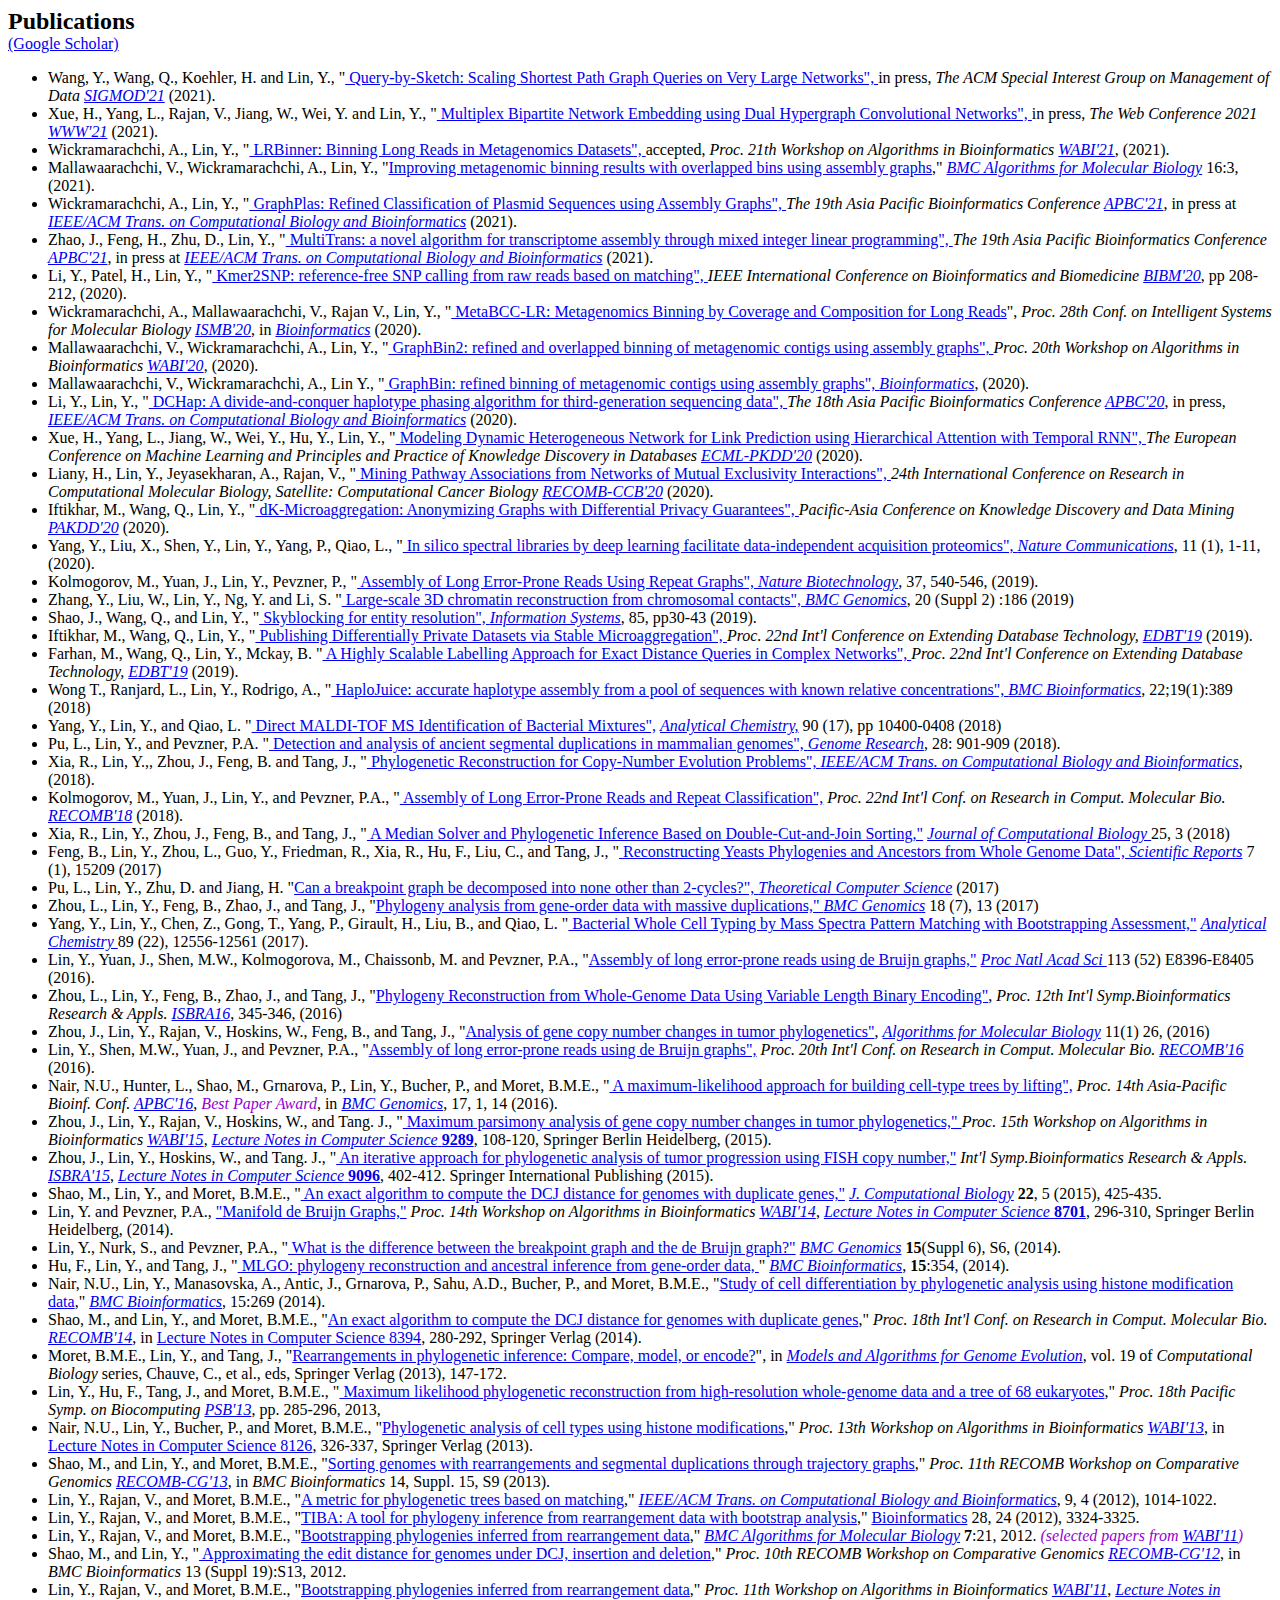
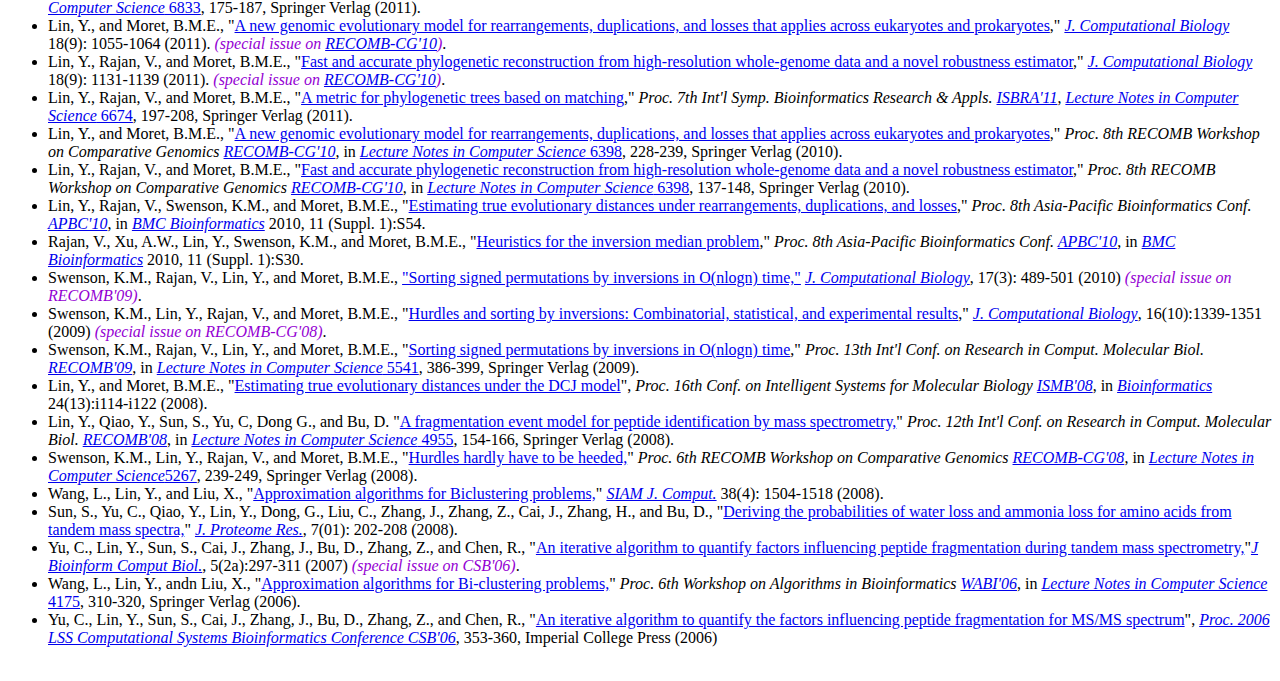
<file: publicationyu.html>
<!-- saved from url=(0055)http://users.cecs.anu.edu.au/~u1024708/publication.html -->
<html><head><meta http-equiv="Content-Type" content="text/html; charset=windows-1252">
<style type="text/css">
.style3 {
	font-size: x-large;
}
.style4 {
	font-size: large;
}
.style5 {
	font-weight: normal;
}
.style6 {
	font-weight: normal;
	font-size: large;
}
</style>

</head><body data-new-gr-c-s-check-loaded="14.1087.0" data-gr-ext-installed=""><strong><span class="style3">Publications<br></span></strong>
<a href="https://scholar.google.com/citations?user=KDwSQ0gAAAAJ&amp;hl=en">(Google Scholar)</a>
<ul>
<font size="3" face="Times New Roman">

<li>Wang, Y., Wang, Q., Koehler, H. and Lin, Y., "<a href="https://arxiv.org/abs/2104.09733">
Query-by-Sketch: Scaling Shortest Path Graph Queries on Very Large Networks", 
</a> in press, <em> The ACM Special Interest Group on Management of Data  <a href="https://2021.sigmod.org/">SIGMOD'21</a></em> (2021).	
</li>

<li>Xue, H., Yang, L., Rajan, V., Jiang, W., Wei, Y. and Lin, Y., "<a href="https://arxiv.org/abs/2102.06371">
Multiplex Bipartite Network Embedding using Dual Hypergraph Convolutional Networks",
</a> in press, <em> The Web Conference 2021 <a href="https://www2021.thewebconf.org/">WWW'21</a></em> (2021).
</li>

<li>Wickramarachchi, A., Lin, Y.,
"<a href="https://github.com/anuradhawick/LRBinner">
LRBinner: Binning Long Reads in Metagenomics Datasets",
</a> accepted,  <em>Proc. 21th Workshop on Algorithms in Bioinformatics
</em><em><a href="https://acm-bcb.org/WABI/2021/"> WABI'21</a></em>, (2021).
</li>

<li> Mallawaarachchi, V., Wickramarachchi, A., Lin, Y.,
"<a href="https://almob.biomedcentral.com/articles/10.1186/s13015-021-00185-6">Improving metagenomic binning results with overlapped bins using assembly graphs</a>,"
  <em><a href="http://www.almob.org/">BMC Algorithms for Molecular Biology</a></em> 16:3, (2021).
</li>


<li>Wickramarachchi, A., Lin, Y.,
"<a href="https://github.com/anuradhawick/GraphPlas">
GraphPlas: Refined Classification of Plasmid Sequences using Assembly Graphs", 
</a> <em> The 19th Asia Pacific Bioinformatics Conference <a href="http://www.binfo.ncku.edu.tw/APBC2021/">APBC'21</a></em>, in press at <em> <a href="https://ieeexplore.ieee.org/xpl/RecentIssue.jsp?punumber=8857">IEEE/ACM Trans. on Computational Biology and Bioinformatics</a></em>  (2021).
</li>

<li>Zhao, J., Feng, H., Zhu, D., Lin, Y., 
"<a href="https://github.com/jzbio/MultiTrans">
MultiTrans: a novel algorithm for transcriptome assembly through mixed integer linear programming", 
</a> <em> The 19th Asia Pacific Bioinformatics Conference <a href="http://www.binfo.ncku.edu.tw/APBC2021/">APBC'21</a></em>, in press at <em> <a href="https://ieeexplore.ieee.org/xpl/RecentIssue.jsp?punumber=8857">IEEE/ACM Trans. on Computational Biology and Bioinformatics</a></em> (2021).
</li>

<li>Li, Y., Patel, H., Lin, Y., 
"<a href="https://www.biorxiv.org/content/10.1101/2020.05.17.100305v1">
Kmer2SNP: reference-free SNP calling from raw reads based on matching", 
</a> <em> IEEE International Conference on Bioinformatics and Biomedicine <a href="https://ieeebibm.org/BIBM2020/">BIBM'20</a></em>, pp 208-212,  (2020).
</li>


<li>
  Wickramarachchi, A., Mallawaarachchi, V., Rajan V., Lin, Y.,
  "<a href="https://cgg-anu.github.io/files/MetaBCC-LR.pdf"> MetaBCC-LR: Metagenomics Binning by Coverage and Composition for Long Reads</a>",
  <em>Proc. 28th Conf. on Intelligent Systems for Molecular Biology
  <a href="http://www.iscb.org/ismb2020/">ISMB'20</a></em>, in
  <a href="http://bioinformatics.oxfordjournals.org/"><em>Bioinformatics</em></a> (2020).
</li>

<li>Mallawaarachchi, V., Wickramarachchi, A., Lin, Y., 
"<a href="https://github.com/Vini2/GraphBin2">
GraphBin2: refined and overlapped binning of metagenomic contigs using assembly graphs", 
</a> <em>Proc. 20th Workshop on Algorithms in Bioinformatics
</em><em><a href="http://algo2020.di.unipi.it/WABI2020/"> WABI'20</a></em>, (2020). 
</li>

<li>Mallawaarachchi, V., Wickramarachchi, A., Lin Y., 
"<a href="https://academic.oup.com/bioinformatics/advance-article-abstract/doi/10.1093/bioinformatics/btaa180/5804980?redirectedFrom=fulltext">
GraphBin: refined binning of metagenomic contigs using assembly graphs", 
</a> <em> <a href="http://bioinformatics.oxfordjournals.org/">Bioinformatics</a></em>, (2020). 
</li>

<li>Li, Y., Lin, Y., 
"<a href="https://ieeexplore.ieee.org/abstract/document/9128055">
DCHap: A divide-and-conquer haplotype phasing algorithm for third-generation sequencing data", 
</a> <em> The 18th Asia Pacific Bioinformatics Conference <a href="http://epigenomics.snu.ac.kr/APBC2020/">APBC'20</a></em>, in press, <em> <a href="https://ieeexplore.ieee.org/xpl/RecentIssue.jsp?punumber=8857">IEEE/ACM Trans. on Computational Biology and Bioinformatics</a></em> (2020).
</li>

<li>Xue, H., Yang, L., Jiang, W., Wei, Y., Hu, Y., Lin, Y., 
"<a href="https://arxiv.org/pdf/2004.01024.pdf">
Modeling Dynamic Heterogeneous Network for Link Prediction using Hierarchical Attention with Temporal RNN", 
</a> <em> The European Conference on Machine Learning and Principles and Practice of Knowledge Discovery in Databases <a href="https://ecmlpkdd2020.net/">ECML-PKDD'20</a></em> (2020).
</li>

<li>Liany, H., Lin, Y., Jeyasekharan, A., Rajan, V., 
"<a href="https://www.biorxiv.org/content/10.1101/2020.02.20.957241v1">
Mining Pathway Associations from Networks of Mutual Exclusivity Interactions", 
</a> <em> 24th International Conference on Research in Computational Molecular Biology, Satellite: Computational Cancer Biology <a href="https://www.recomb2020.org/recomb-ccb">RECOMB-CCB'20</a></em> (2020).
</li>

<li>Iftikhar, M., Wang, Q., Lin, Y., 
"<a href="https://link.springer.com/chapter/10.1007/978-3-030-47436-2_15">
dK-Microaggregation: Anonymizing Graphs with Differential Privacy Guarantees", 
</a> <em> Pacific-Asia Conference on Knowledge Discovery and Data Mining <a href="https://pakdd2020.org/">PAKDD'20</a></em> (2020).
</li>

<li>Yang, Y., Liu, X., Shen, Y., Lin, Y., Yang, P., Qiao, L.,
"<a href="https://www.nature.com/articles/s41467-019-13866-z">
In silico spectral libraries by deep learning facilitate data-independent acquisition proteomics", 
</a> <em> <a href="https://www.nature.com/ncomms/">Nature Communications</a></em>, 11 (1), 1-11, (2020). 
</li>

<li>Kolmogorov, M., Yuan, J., Lin, Y., Pevzner, P., 
"<a href="https://www.nature.com/articles/s41587-019-0072-8">
Assembly of Long Error-Prone Reads Using Repeat Graphs", 
</a> <em> <a href="https://www.nature.com/nbt/">Nature Biotechnology</a></em>, 37, 540-546, (2019). 
</li>
<li>Zhang, Y., Liu, W., Lin, Y., Ng, Y. and Li, S. 
"<a href="https://bmcgenomics.biomedcentral.com/articles/10.1186/s12864-019-5470-2">
Large-scale 3D chromatin reconstruction from chromosomal contacts", 
</a> <em> <a href="http://www.biomedcentral.com/bmcgenomics/">BMC Genomics</a></em>, 20 (Suppl 2) :186 (2019)
</li>
<li>Shao, J., Wang, Q., and Lin, Y., 
"<a href="https://www.sciencedirect.com/science/article/pii/S0306437918304770">
Skyblocking for entity resolution", 
</a> <em> <a href="https://onlinelibrary.wiley.com/journal/13652575">Information Systems</a></em>, 85, pp30-43
(2019).
</li>
<li>Iftikhar, M., Wang, Q., Lin, Y., 
"<a href="https://openproceedings.org/2019/conf/edbt/EDBT19_paper_281.pdf">
Publishing Differentially Private Datasets via Stable Microaggregation", 
</a> <em> Proc. 22nd Int'l Conference on Extending Database Technology, <a href="http://edbticdt2019.inesc-id.pt/">EDBT'19</a></em> (2019).
</li>
<li>Farhan, M., Wang, Q., Lin, Y., Mckay, B.
"<a href="https://openproceedings.org/2019/conf/edbt/EDBT19_paper_88.pdf">
A Highly Scalable Labelling Approach for Exact Distance Queries in Complex Networks", 
</a> <em> Proc. 22nd Int'l Conference on Extending Database Technology, <a href="http://edbticdt2019.inesc-id.pt/">EDBT'19</a></em> (2019).
</li>
<li>Wong T., Ranjard, L., Lin, Y., Rodrigo, A.,
"<a href="https://bmcbioinformatics.biomedcentral.com/articles/10.1186/s12859-018-2424-7"> 
HaploJuice: accurate haplotype assembly from a pool of sequences with known relative concentrations", 
</a> <em> <a href="http://www.biomedcentral.com/bmcbioinformatics/">BMC Bioinformatics</a></em>, 22;19(1):389 (2018)
</li>
<li>Yang, Y., Lin, Y., and Qiao, L.
"<a href="https://pubs.acs.org/doi/10.1021/acs.analchem.8b02258">  
Direct MALDI-TOF MS Identification of Bacterial Mixtures",</a> 
<em> <a href="https://pubs.acs.org/journal/ancham">Analytical Chemistry,</a></em> 90 (17), pp 10400-0408 (2018)
</li>
<li>Pu, L., Lin, Y., and Pevzner, P.A.
"<a href="https://pubs.acs.org/doi/10.1021/acs.analchem.8b02258"> 
Detection and analysis of ancient segmental duplications in mammalian genomes", 
</a> <em> <a href="https://genome.cshlp.org/">Genome Research</a></em>, 28: 901-909 (2018).
</li>
<li>Xia, R., Lin, Y.,, Zhou, J., Feng, B. and Tang, J., 
"<a href="https://ieeexplore.ieee.org/abstract/document/8345665">
Phylogenetic Reconstruction for Copy-Number Evolution Problems", 
</a> <em> <a href="https://ieeexplore.ieee.org/xpl/RecentIssue.jsp?punumber=8857">IEEE/ACM Trans. on Computational Biology and Bioinformatics</a></em>, (2018).
</li>
<li> Kolmogorov, M., Yuan, J., Lin, Y., and Pevzner, P.A., 
"<a href="https://www.biorxiv.org/content/10.1101/247148v1">
Assembly of Long Error-Prone Reads and Repeat Classification",</a> 
<em>Proc. 22nd Int'l Conf. on Research in Comput. Molecular Bio. <a href="https://recomb2018.fr/">RECOMB'18</a></em> (2018).
</li>
<li> Xia, R., Lin, Y., Zhou, J., Feng, B., and Tang, J., 
"<a href="https://www.liebertpub.com/doi/full/10.1089/cmb.2017.0157"> A Median Solver and Phylogenetic Inference
Based on Double-Cut-and-Join Sorting,"</a> 
<em> <a href="http://www.liebertonline.com/loi/cmb">Journal of Computational Biology </a></em> 25, 3 (2018)
</li>
<li>Feng, B., Lin, Y., Zhou, L., Guo, Y., Friedman, R., Xia, R., Hu, F., Liu, C., and Tang, J.,
"<a href="https://www.nature.com/articles/s41598-017-15484-5">
Reconstructing Yeasts Phylogenies and Ancestors from Whole Genome Data",
</a> <em> <a href="https://www.nature.com/srep/">Scientific Reports</a></em>
7 (1), 15209 (2017)
</li>
<li> Pu, L., Lin, Y., Zhu, D. and Jiang, H. 
"<a href="https://www.sciencedirect.com/science/article/pii/S0304397517306813">Can a breakpoint graph be decomposed into none other than 2-cycles?", </a> 
<em> <a href="https://www.journals.elsevier.com/theoretical-computer-science">Theoretical Computer Science</a></em> (2017)
</li>
<li> Zhou, L., Lin, Y., Feng, B., Zhao, J., and Tang, J., 
"<a href="https://bmcgenomics.biomedcentral.com/articles/10.1186/s12864-017-4129-0">Phylogeny analysis from gene-order data
with massive duplications,"
</a> <em> <a href="http://www.biomedcentral.com/bmcgenomics/">BMC Genomics</a></em> 18 (7), 13 (2017)
</li>
<li> Yang, Y., Lin, Y., Chen, Z., Gong, T., Yang, P., Girault, H., Liu, B., and Qiao, L. 
"<a href="https://pubs.acs.org/doi/10.1021/acs.analchem.7b03820"> Bacterial Whole Cell Typing by Mass Spectra Pattern Matching with Bootstrapping Assessment,"</a> 
<em> <a href="https://pubs.acs.org/journal/ancham">Analytical Chemistry </a></em> 89 (22), 12556-12561 (2017).
</li>
<li>
Lin, Y., Yuan, J., Shen, M.W., Kolmogorova, M., Chaissonb, M. and Pevzner, P.A.,
"<a href="http://www.pnas.org/content/early/2016/12/08/1604560113">Assembly of long error-prone reads using de Bruijn graphs,"</a> 
<em> <a href="http://www.pnas.org/">Proc Natl Acad Sci </a></em> 113 (52) E8396-E8405 (2016).
</li>
<li>Zhou, L., Lin, Y., Feng, B., Zhao, J., and Tang, J., 
"<a href="http://www.bookdepository.com/Bioinformatics-Research-Applications/9783319387819">Phylogeny Reconstruction from Whole-Genome Data Using Variable Length Binary Encoding"</a>, 
<em> Proc. 12th Int'l Symp.Bioinformatics Research &amp; Appls. <a href="http://alan.cs.gsu.edu/isbra16/">ISBRA16</a></em>, 345-346, (2016) 
</li>
<li>
Zhou, J., Lin, Y., Rajan, V., Hoskins, W., Feng, B., and Tang, J., 
"<a href="https://almob.biomedcentral.com/articles/10.1186/s13015-016-0088-2">Analysis of gene copy number changes in tumor phylogenetics"</a>, 
 <em> <a href="https://almob.biomedcentral.com/">Algorithms for Molecular Biology</a></em> 11(1) 26, (2016) 
</li><li>
Lin, Y., Shen, M.W., Yuan, J., and Pevzner, P.A., 
"<a href="http://biorxiv.org/content/early/2016/04/13/048413">Assembly of long error-prone reads using de Bruijn graphs",</a> 
<em> Proc. 20th Int'l Conf. on Research in Comput. Molecular Bio. <a href="http://recomb2016.bioinformatics.ucla.edu/"> RECOMB'16</a></em> (2016).
</li>
<li>
Nair, N.U., Hunter, L., Shao, M., Grnarova, P., Lin, Y., Bucher, P., and Moret, B.M.E.,
"<a href="https://bmcgenomics.biomedcentral.com/articles/10.1186/s12864-015-2297-3">
  A maximum-likelihood approach for building cell-type trees by lifting",</a>
  <em>Proc. 14th Asia-Pacific Bioinf. Conf. 
  <a href="http://www.sfasa.org/apbc2016/apbc2016.html">APBC'16</a></em>,
<font color="darkviolet"><em>Best Paper Award</em></font>, in <a href="http://www.biomedcentral.com/bmcgenomics"><em>BMC Genomics</em></a>, 17, 1, 14 (2016).
  </li>
<li>
Zhou, J., Lin, Y., Rajan, V., Hoskins, W., and Tang. J., 
"<a href="http://link.springer.com/chapter/10.1007/978-3-662-48221-6_8"> 
Maximum parsimony analysis of gene copy number changes in tumor phylogenetics," </a>
<em>Proc. 15th Workshop on Algorithms in Bioinformatics
</em><em><a href="http://wabi.gatech.edu/"> WABI'15</a></em>,  
<a href="http://www.springer.com/us/book/9783662482209"><em>Lecture Notes in Computer Science</em>
  <strong>9289</strong></a>, 108-120, Springer Berlin Heidelberg, (2015).
  </li>
<li>
Zhou, J., Lin, Y., Hoskins, W., and Tang. J., 
"<a href="http://link.springer.com/chapter/10.1007%2F978-3-319-19048-8_34">
An iterative approach for phylogenetic analysis of tumor progression using FISH copy number,"</a>
 <em>Int'l Symp.Bioinformatics Research &amp; Appls.  <a href="http://grid.cs.gsu.edu/isbra15/"> ISBRA'15</a></em>, 
<a href="http://link.springer.com/book/10.1007/978-3-319-19048-8">
<em>Lecture Notes in Computer Science</em>
  <strong>9096</strong></a>, 402-412. Springer International Publishing (2015).
  </li>
<li>
  Shao, M., Lin, Y., and Moret, B.M.E.,
  "<a href="http://online.liebertpub.com/doi/abs/10.1089/cmb.2014.0096">
  An exact algorithm to compute the DCJ distance for genomes with
  duplicate genes,"</a>
  <a href="http://www.liebertonline.com/loi/cmb">
<em>J. Computational Biology</em></a>
  <strong>22</strong>, 5 (2015), 425-435.
  </li>
<li>
Lin, Y. and Pevzner, P.A., 
<a href="http://link.springer.com/chapter/10.1007%2F978-3-662-44753-6_22"> 
"Manifold de Bruijn Graphs,"</a>
<em>Proc. 14th Workshop on Algorithms in Bioinformatics
<a href="http://algo2014.ii.uni.wroc.pl/wabi/"> WABI'14</a></em>,  
<a href="http://link.springer.com/book/10.1007/978-3-662-44753-6"><em>Lecture Notes in Computer Science</em>
  <strong>8701</strong></a>, 296-310, Springer Berlin Heidelberg, (2014).
  </li>
<li>
Lin, Y., Nurk, S., and Pevzner, P.A., 
"<a href="http://www.biomedcentral.com/1471-2164/15/S6/S6">
What is the difference between the breakpoint graph and the de Bruijn graph?"</a>
  <a href="http://www.biomedcentral.com/bmcgenomics/">
<em>BMC Genomics</em></a> <strong>15</strong>(Suppl 6), S6, (2014).
</li>
<li>
Hu, F., Lin, Y., and Tang, J., 
"<a href="http://bmcbioinformatics.biomedcentral.com/articles/10.1186/s12859-014-0354-6%22">
 MLGO: phylogeny reconstruction and ancestral inference from gene-order data,
</a>"
  <a href="http://www.biomedcentral.com/bmcbioinformatics/"><em>BMC
  Bioinformatics</em></a>, <strong>15</strong>:354, (2014).  
</li>
<li>
  Nair, N.U., Lin, Y., Manasovska, A., Antic, J., Grnarova, P., Sahu, A.D.,
  Bucher, P., and Moret, B.M.E.,
  "<a href="http://www.biomedcentral.com/1471-2105/15/269">Study of
  cell differentiation by phylogenetic analysis using histone modification
  data</a>,"
  <a href="http://www.biomedcentral.com/bmcbioinformatics/"><em>BMC
  Bioinformatics</em></a>, 15:269 (2014).
  </li>
<li>
  Shao, M., and Lin, Y., and Moret, B.M.E.,
  "<a href="http://link.springer.com/chapter/10.1007/978-3-319-05269-4_22">An exact algorithm to compute the DCJ distance for genomes with duplicate genes</a>,"
  <em>Proc. 18th Int'l Conf. on Research in Comput. Molecular
  Bio. <a href="http://www.compbio.cmu.edu/recomb/">RECOMB'14</a></em>,
  in <a href="http://www.springer.com/computer/bioinformatics/book/978-3-319-05268-7">Lecture Notes in Computer Science 8394</a>, 280-292, Springer Verlag (2014).
  </li>
<li>
  Moret, B.M.E., Lin, Y., and Tang, J.,
  "<a href="http://link.springer.com/chapter/10.1007/978-1-4471-5298-9_7">Rearrangements in phylogenetic inference: Compare, model, or encode?</a>",
  in <a href="http://www.springer.com/computer/bioinformatics/book/978-1-4471-5297-2"><em>Models and Algorithms for Genome Evolution</em></a>,
  vol. 19 of <em>Computational Biology</em> series,
  Chauve, C., et al., eds, Springer Verlag (2013), 147-172.
</li>
<li>
  Lin, Y., Hu, F., Tang, J., and Moret, B.M.E.,
  "<a href="http://psb.stanford.edu/psb-online/proceedings/psb13/lin.pdf">
  Maximum likelihood phylogenetic reconstruction from high-resolution whole-genome data and a tree of 68 eukaryotes</a>,"
  <em>Proc. 18th Pacific Symp. on Biocomputing <a href="http://psb.stanford.edu/">PSB'13</a></em>, pp. 285-296, 2013,  
</li>
<li>
  Nair, N.U., Lin, Y., Bucher, P., and Moret, B.M.E.,
  "<a href="http://link.springer.com/chapter/10.1007/978-3-642-40453-5_25">Phylogenetic analysis of cell types using histone modifications</a>,"
  <em>Proc. 13th Workshop on Algorithms in Bioinformatics <a href="http://algo2013.inria.fr/wabi.shtml">WABI'13</a></em>, in 
  <a href="http://www.springer.com/computer/bioinformatics/book/978-3-642-40452-8">Lecture Notes in Computer Science 8126</a>,
  326-337, Springer Verlag (2013).
</li><li>
  Shao, M., and Lin, Y., and Moret, B.M.E.,
  "<a href="http://www.biomedcentral.com/1471-2105/14/S15/S9">Sorting genomes with rearrangements and segmental duplications through trajectory graphs</a>,"
  <em>Proc. 11th RECOMB Workshop on Comparative Genomics
  <a href="http://rcg2013.sciencesconf.org/">RECOMB-CG'13</a></em>,
  in <em>BMC Bioinformatics</em> 14, Suppl. 15, S9 (2013).
</li>
<li>
  Lin, Y., Rajan, V., and Moret, B.M.E.,
  "<a href="http://www.computer.org/portal/web/csdl/doi/10.1109/TCBB.2011.157">A
  metric for phylogenetic trees based on matching</a>,"
  <a href="http://www2.computer.org/portal/web/tcbb"><em>IEEE/ACM Trans.
  on Computational Biology and Bioinformatics</em></a>,
  9, 4 (2012), 1014-1022.
</li>
<li>
  Lin, Y., Rajan, V., and Moret, B.M.E.,
  "<a href="http://bioinformatics.oxfordjournals.org/content/28/24/3324">TIBA: A tool for phylogeny inference from rearrangement data with bootstrap analysis</a>,"
  <a href="http://bioinformatics.oxfordjournals.org/">Bioinformatics</a> 28, 24 (2012), 3324-3325.
</li>
<li>
Lin, Y., Rajan, V., and Moret, B.M.E.,
  "<a href="http://www.almob.org/content/7/1/21/abstract">Bootstrapping phylogenies inferred from rearrangement data</a>,"
  <em><a href="http://www.almob.org/">BMC Algorithms for Molecular Biology</a></em> <strong>7</strong>:21, 2012.
  <font color="darkviolet"><em>(selected papers from <a href="http://pbil.univ-lyon1.fr/members/sagot/htdocs/wabi2011/wabi2011.html">WABI'11</a>)</em></font>
</li>
<li>
  Shao, M., and Lin, Y.,
  "<a href="http://www.biomedcentral.com/1471-2105/13/S19/S13">
  Approximating the edit distance for genomes under DCJ, insertion
  and deletion</a>,"
  <em>Proc. 10th RECOMB Workshop on Comparative Genomics
  <a href="http://www.uff.br/recombcg/">RECOMB-CG'12</a></em>,
  in <em>BMC Bioinformatics</em> <bf>13</bf> (Suppl 19):S13, 2012.
</li><li>
  Lin, Y., Rajan, V., and Moret, B.M.E.,
  "<a href="http://www.springerlink.com/content/44x101p8p4505115/">Bootstrapping phylogenies inferred from rearrangement data</a>,"
  <em>Proc. 11th Workshop on Algorithms in Bioinformatics <a href="http://pbil.univ-lyon1.fr/members/sagot/htdocs/wabi2011/wabi2011.html">WABI'11</a></em>, 
  <a href="http://www.springer.com/computer/bioinformatics/"><em>Lecture Notes in Computer Science</em> 6833</a>, 175-187, Springer Verlag (2011).
</li><li>
  Lin, Y., and Moret, B.M.E.,
  "<a href="http://www.liebertonline.com/doi/abs/10.1089/cmb.2011.0098">A new genomic evolutionary model for rearrangements, duplications, and
   losses that applies across eukaryotes and prokaryotes</a>,"
  <a href="http://www.liebertonline.com/loi/cmb">
<em>J. Computational Biology</em></a> 18(9): 1055-1064 (2011).
  <font color="darkviolet"><em>(special issue on <a href="http://recombcg.uottawa.ca/recombcg2010/">RECOMB-CG'10</a>)</em></font>.
</li><li>
  Lin, Y., Rajan, V., and Moret, B.M.E.,
  "<a href="http://www.liebertonline.com/doi/abs/10.1089/cmb.2011.0114">Fast and accurate phylogenetic reconstruction from high-resolution
  whole-genome data and a novel robustness estimator</a>,"
  <a href="http://www.liebertonline.com/loi/cmb"><em>J. Computational Biology</em></a> 18(9): 1131-1139 (2011).
  <font color="darkviolet"><em>(special issue on <a href="http://recombcg.uottawa.ca/recombcg2010/">RECOMB-CG'10</a>)</em></font>.

</li><li>
  Lin, Y., Rajan, V., and Moret, B.M.E.,
  "<a href="http://www.springerlink.com/content/978-3-642-21259-8#section=889845&amp;page=1&amp;locus=0">A metric for phylogenetic trees based on matching</a>,"
  <em>Proc. 7th Int'l Symp. Bioinformatics Research &amp; Appls.
  <a href="http://www.cs.gsu.edu/isbra11/">ISBRA'11</a></em>,
  <a href="http://www.springerlink.com/content/978-3-642-21259-8#section=889845&amp;page=1&amp;locus=0"><em>Lecture Notes in Computer Science</em> 6674</a>,
  197-208, Springer Verlag (2011).

</li><li>
  Lin, Y., and Moret, B.M.E.,
  "<a href="http://www.springerlink.com/content/978-3-642-16180-3#section=794587&amp;page=1&amp;locus=0">A new genomic evolutionary model for rearrangements,
  duplications, and losses that applies across eukaryotes and prokaryotes</a>,"
  <em>Proc. 8th RECOMB Workshop on Comparative Genomics
  <a href="http://recombcg.uottawa.ca/recombcg2010/">RECOMB-CG'10</a></em>,
  in
  <a href="http://www.springer.com/computer/bioinformatics/book/978-3-642-16180-3"><em>Lecture Notes in Computer Science</em> 6398</a>, 228-239, Springer Verlag (2010).

</li><li>
  Lin, Y., Rajan, V., and Moret, B.M.E.,
  "<a href="http://www.springerlink.com/content/978-3-642-16180-3#section=794580&amp;page=1&amp;locus=0">Fast and accurate phylogenetic reconstruction from
  high-resolution whole-genome data and a novel robustness estimator</a>,"
  <em>Proc. 8th RECOMB Workshop on Comparative Genomics
  <a href="http://recombcg.uottawa.ca/recombcg2010/">RECOMB-CG'10</a></em>,
  in
  <a href="http://www.springer.com/computer/bioinformatics/book/978-3-642-16180-3"><em>Lecture Notes in Computer Science</em>
  6398</a>, 137-148, Springer Verlag (2010).

</li><li>
  Lin, Y., Rajan, V., Swenson, K.M., and Moret, B.M.E.,
  "<a href="http://www.biomedcentral.com/1471-2105/11/S1/S54">Estimating true
  evolutionary distances under rearrangements, duplications, and losses</a>,"
  <em>Proc. 8th Asia-Pacific Bioinformatics Conf.
  <a href="http://cs.nyu.edu/parida/APBC2010/index.html">APBC'10</a></em>,
  in <a href="http://www.biomedcentral.com/bmcbioinformatics"><em>BMC
  Bioinformatics</em></a> 2010, 11 (Suppl. 1):S54.

</li><li>
  Rajan, V., Xu, A.W., Lin, Y., Swenson, K.M., and Moret, B.M.E.,
  "<a href="http://www.biomedcentral.com/1471-2105/11/S1/S30">Heuristics for the inversion median problem</a>,"
  <em>Proc. 8th Asia-Pacific Bioinformatics Conf.
  <a href="http://cs.nyu.edu/parida/APBC2010/index.html">APBC'10</a></em>,
  in <a href="http://www.biomedcentral.com/bmcbioinformatics"><em>BMC
  Bioinformatics</em></a> 2010, 11 (Suppl. 1):S30.

</li><li>
  Swenson, K.M., Rajan, V., Lin, Y., and Moret, B.M.E.,
  <a href="http://www.liebertonline.com/doi/abs/10.1089/cmb.2009.0184">"Sorting
  signed permutations by inversions in O(nlogn) time,"</a>

  <a href="http://www.liebertonline.com/loi/cmb/"><em>J. Computational Biology</em></a>, 17(3): 489-501 (2010)
  <font color="darkviolet"><em>(special issue on RECOMB'09)</em></font>.

</li><li>
  Swenson, K.M., Lin, Y., Rajan, V., and Moret, B.M.E.,
  "<a href="http://www.liebertonline.com/doi/abs/10.1089/cmb.2009.0156">Hurdles and sorting by inversions: Combinatorial, statistical, and experimental results</a>,"
  <a href="http://www.liebertonline.com/loi/cmb"><em>J. Computational Biology</em></a>, 16(10):1339-1351 (2009)
  <font color="darkviolet"><em>(special issue on RECOMB-CG'08)</em></font>.

</li><li>
  Swenson, K.M., Rajan, V., Lin, Y., and Moret, B.M.E.,
  "<a href="http://www.springerlink.com/content/p6g46228506m/#section=71555&amp;page=1&amp;locus=0">Sorting signed permutations by inversions in O(nlogn) time</a>,"
  <em>Proc. 13th Int'l Conf. on Research in Comput. Molecular Biol.
  <a href="http://www.bio5.org/recomb2009/">RECOMB'09</a></em>, in
  <a href="http://www.springer.com/computer/computational+biology+and+bioinformatics/book/978-3-642-02007-0"><em>Lecture Notes in Computer Science</em>
  5541</a>, 386-399, Springer Verlag (2009).

</li><li>
  Lin, Y., and Moret, B.M.E.,
  "<a href="http://bioinformatics.oxfordjournals.org/cgi/content/abstract/btn148?ijkey=voEjbY0KCXZLMLU&amp;keytype=ref">Estimating true evolutionary distances under the DCJ model</a>",
  <em>Proc. 16th Conf. on Intelligent Systems for Molecular Biology
  <a href="http://www.iscb.org/ismb2008/">ISMB'08</a></em>, in
  <a href="http://bioinformatics.oxfordjournals.org/"><em>Bioinformatics</em></a> 24(13):i114-i122 (2008).

</li><li>
  Lin, Y., Qiao, Y., Sun, S., Yu, C, Dong G., and Bu, D. "<a href="http://www.springerlink.com/content/wl38115k55105k35/">A fragmentation event model for peptide identification by mass spectrometry,</a>"  <em>Proc. 12th Int'l Conf. on Research in Comput. Molecular Biol. <a href="http://www.comp.nus.edu.sg/~recomb08/">RECOMB'08</a></em>, in <a href="http://www.springerlink.com/content/978-3-540-78838-6#section=223765&amp;page=1"><em>Lecture Notes in Computer Science</em> 4955</a>, 154-166, Springer Verlag (2008).

</li><li>
  Swenson, K.M., Lin, Y., Rajan, V., and Moret, B.M.E.,
  "<a href="http://www.springerlink.com/content/41x15n4k26256753/">Hurdles hardly have to be heeded,</a>"
  <em>Proc. 6th RECOMB Workshop on Comparative Genomics
  <a href="http://igm.univ-mlv.fr/RCG08/">RECOMB-CG'08</a></em>, in 
  <a href="http://www.springer.com/computer/computational+biology+and+bioinformatics/book/978-3-540-87988-6"><em>Lecture Notes in Computer Science</em>5267</a>, 239-249, Springer Verlag (2008).

</li><li>
Wang, L., Lin, Y., and Liu, X., "<a href="http://epubs.siam.org/sicomp/resource/1/smjcat/v38/i4/p1504_s1">Approximation algorithms for Biclustering problems,</a>" <a href="http://epubs.siam.org/sicomp/"><em>SIAM J. Comput.</em></a> 38(4): 1504-1518 (2008).

</li><li>
Sun, S., Yu, C., Qiao, Y., Lin, Y., Dong, G., Liu, C., Zhang, J., Zhang, Z., Cai, J., Zhang, H., and Bu, D.,
"<a href="http://pubs.acs.org/doi/abs/10.1021/pr070479v">Deriving the probabilities of water loss and ammonia loss for amino acids from tandem mass spectra,</a>" <a href="http://pubs.acs.org/journal/jprobs"><em>J. Proteome Res.</em></a>, 7(01): 202-208 (2008).

</li><li>
Yu, C., Lin, Y., Sun, S., Cai, J., Zhang, J., Bu, D., Zhang, Z., and Chen, R., "<a href="http://www.worldscinet.com/jbcb/05/0502a/S0219720007002643.html">An iterative algorithm to quantify factors influencing peptide fragmentation during tandem mass spectrometry,</a>"<a href="http://www.worldscinet.com/jbcb/"><em>J Bioinform Comput Biol.</em></a>, 5(2a):297-311 (2007)  <font color="darkviolet"><em>(special issue on CSB'06)</em></font>.

</li><li>
Wang, L., Lin, Y., andn Liu, X., "<a href="http://www.springerlink.com/content/q068166804303481/">Approximation algorithms for Bi-clustering problems,</a>" <em>Proc. 6th Workshop on Algorithms in Bioinformatics <a href="http://algo06.inf.ethz.ch/wabi">WABI'06</a></em>, in <a href="http://www.springerlink.com/content/978-3-540-39583-6/#section=477143&amp;page=1"><em>Lecture Notes in Computer Science</em> 4175</a>, 310-320, Springer Verlag (2006). 

</li><li>
Yu, C., Lin, Y., Sun, S., Cai, J., Zhang, J., Bu, D., Zhang, Z., and Chen, R., "<a href="http://www.lifesciencessociety.org/CSB2006/toc/353.2006.html">An iterative algorithm to quantify the factors influencing peptide fragmentation for MS/MS spectrum</a>", <a href="http://www.lifesciencessociety.org/CSB2006/"><em>Proc. 2006 LSS Computational Systems Bioinformatics Conference CSB'06</em></a>, 353-360, Imperial College Press (2006)

</li></font></ul><font size="3" face="Times New Roman">
</font><font size="3" face="Times New Roman">
<div style="height: 10px;"></div>



</font>
</body><grammarly-desktop-integration data-grammarly-shadow-root="true"></grammarly-desktop-integration></html>
</file>
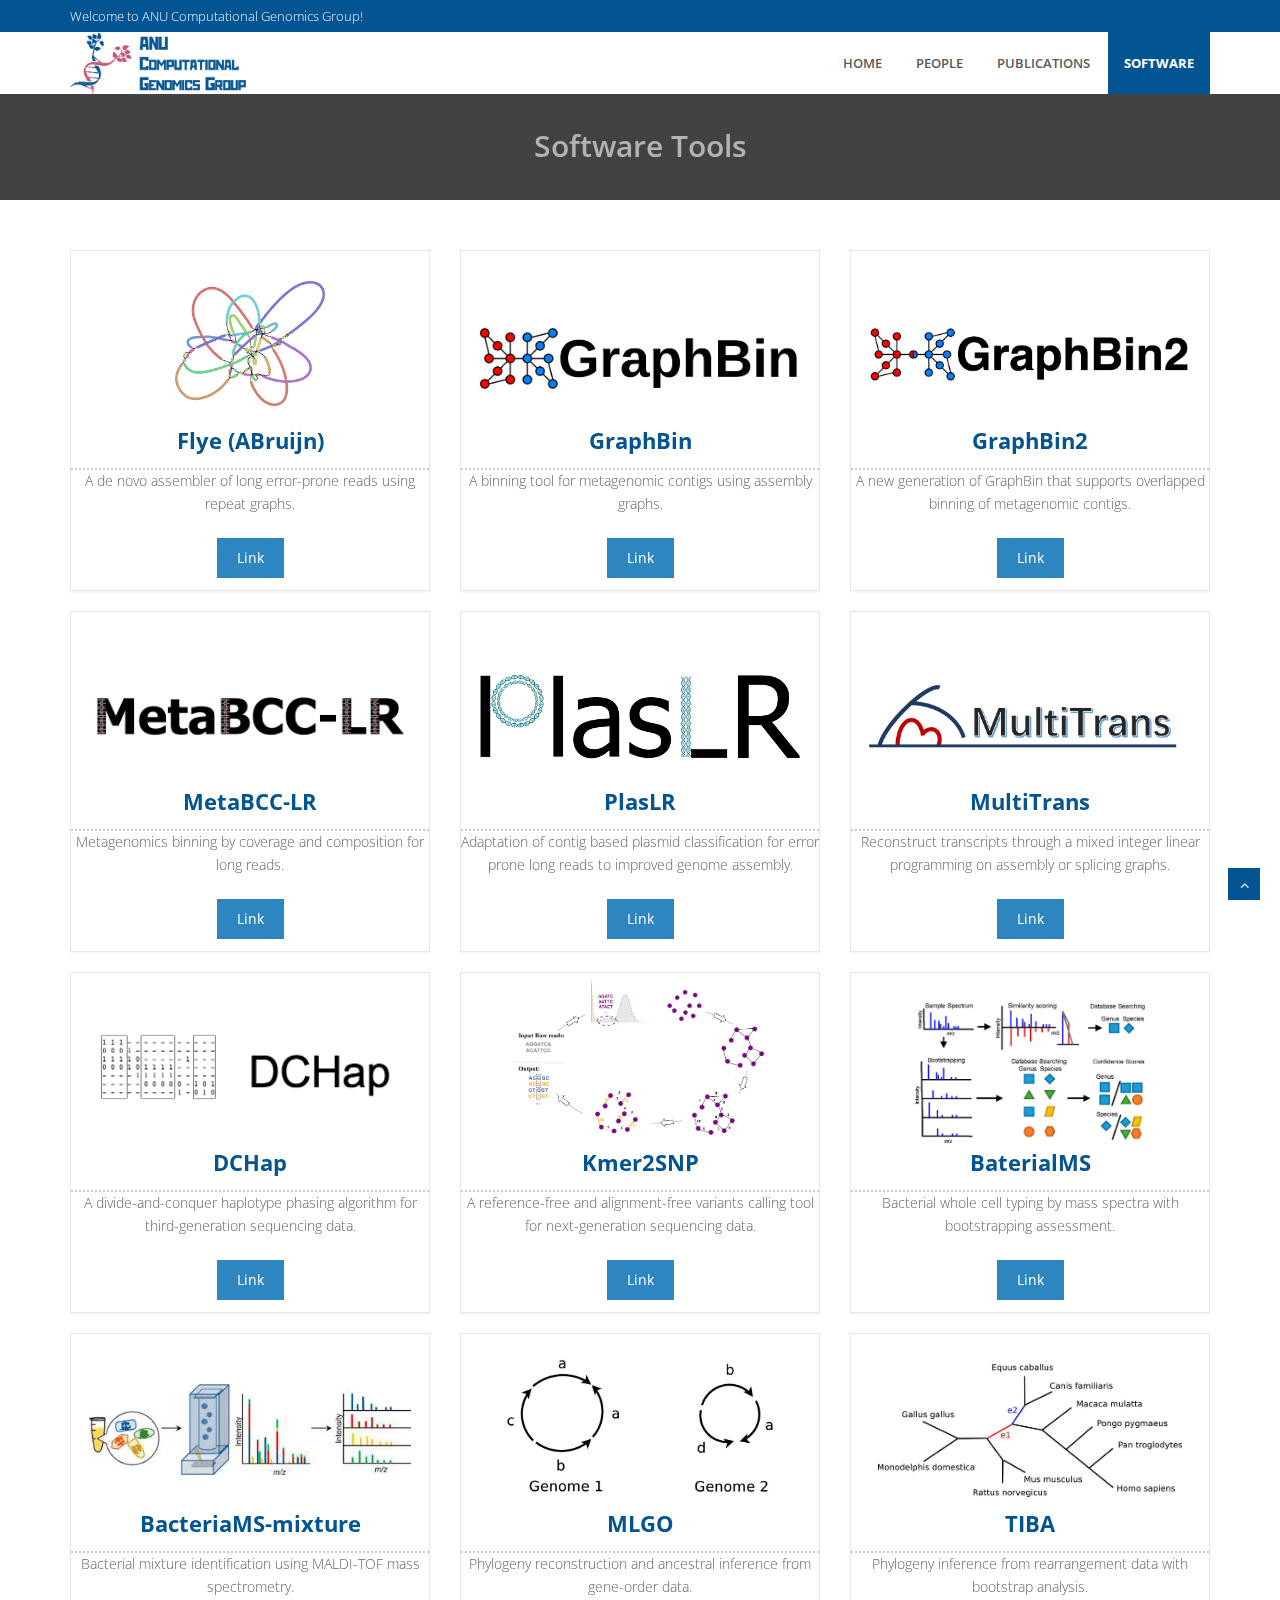
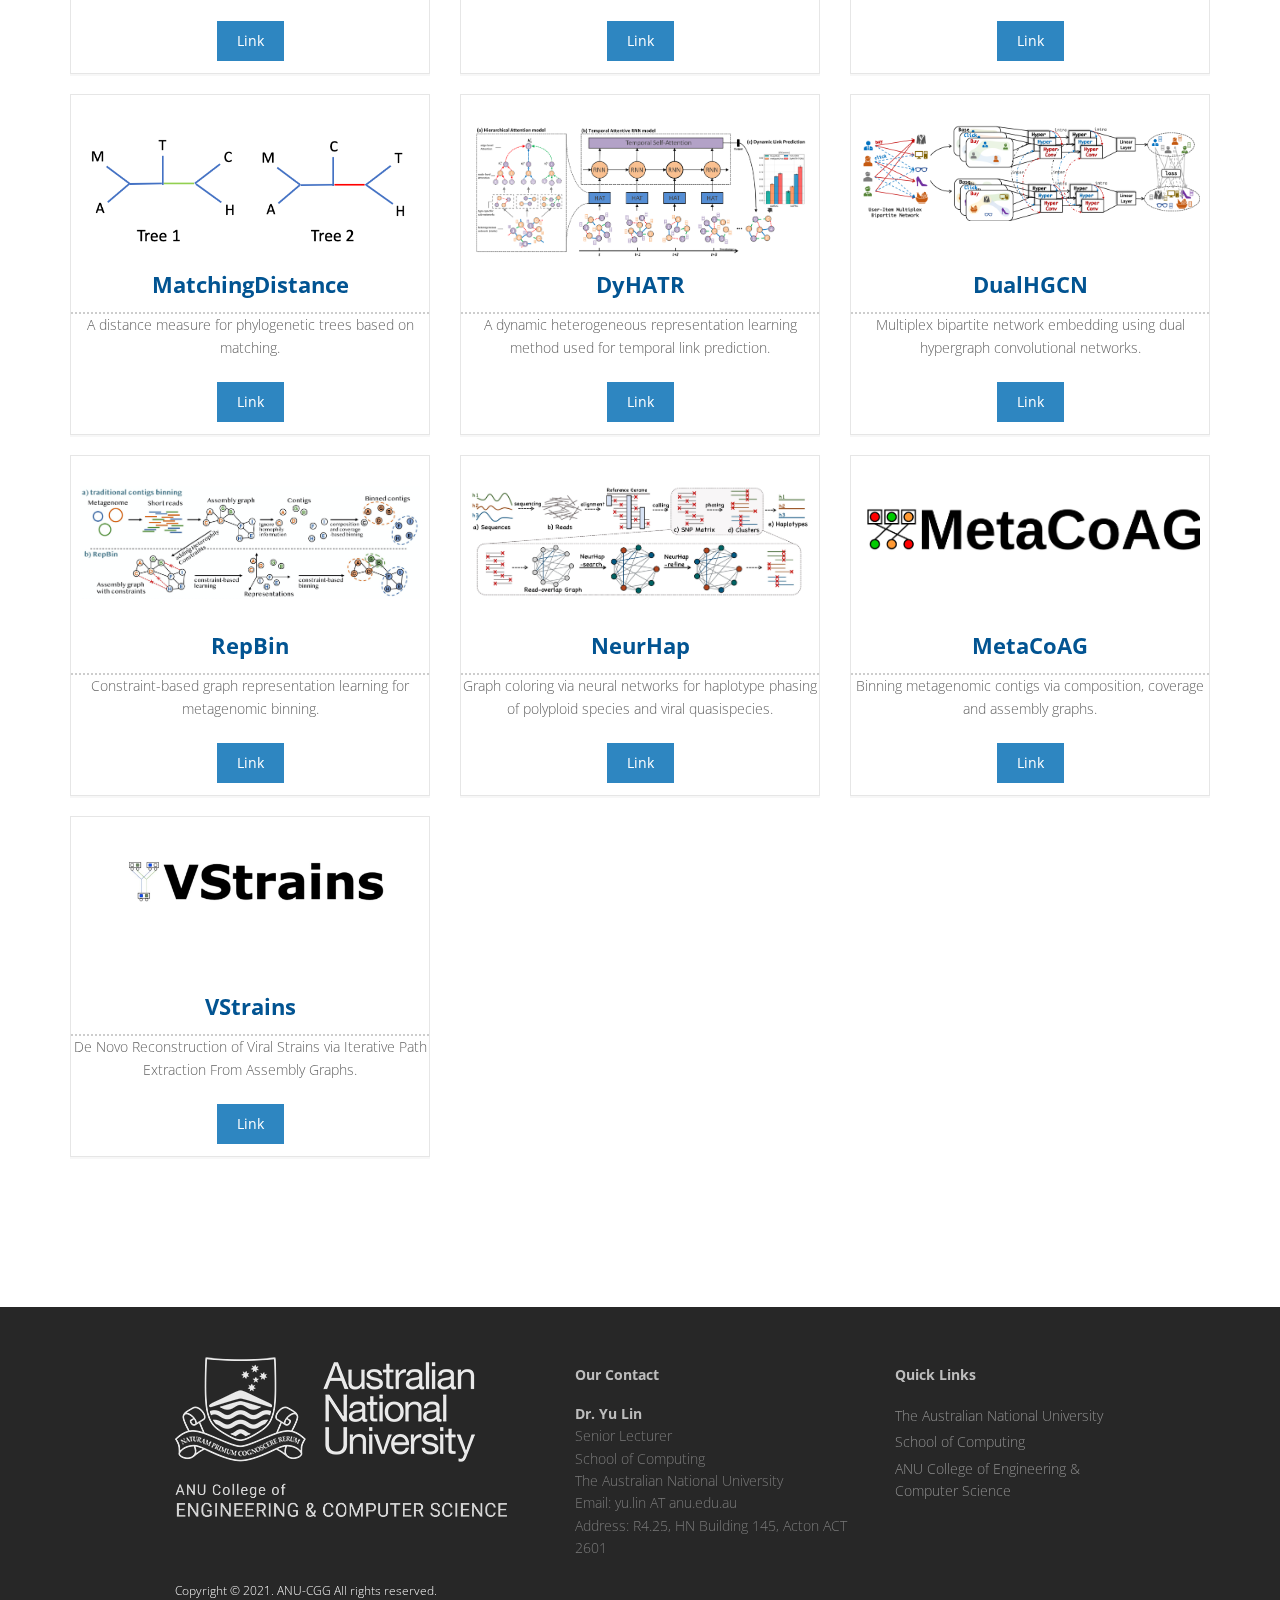
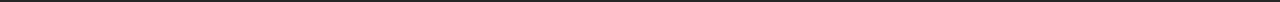
<file: software.html>
<!DOCTYPE html>
<html lang="en">
<head>
<meta charset="utf-8">
<title src="">ANU Computational Genomics Group</title>
<link rel="short icon"  href="img/logo.ico"></link>
<link rel="shortcut icon" href="img/logo.ico" type="image/x-icon">
<meta name="viewport" content="width=device-width, initial-scale=1.0" />
<meta name="description" content="" />
<meta name="author" content="" />
<!-- css -->
<link href="css/bootstrap.min.css" rel="stylesheet" />
<link href="css/fancybox/jquery.fancybox.css" rel="stylesheet"> 
<link href="css/flexslider.css" rel="stylesheet" />
<link href="css/style.css" rel="stylesheet" />
 
<!-- HTML5 shim, for IE6-8 support of HTML5 elements -->
<!--[if lt IE 9]>
	  <script src="http://html5shim.googlecode.com/svn/trunk/html5.js"></script>
	<![endif]-->

</head>
<body>
<div id="wrapper">
<div class="topbar">
  <div class="container">
	<div class="row">
	  <div class="col-md-12">
		<p class="pull-left hidden-xs" style="font-size:10pt">Welcome to ANU Computational Genomics Group!</p>
	  </div>
	</div>
  </div>
</div>
	<!-- start header -->
	<header>
		<div class="navbar navbar-default navbar-static-top">
			<div class="container">
				<div class="navbar-header">
					<a class="navbar-brand" href="index.html"><img src="img/logo_small.png" alt="logo" style="height:310%" /></a>
				</div>
				<div class="navbar-collapse collapse ">
					<ul class="nav navbar-nav">
						<li><a href="index.html">Home</a></li> 
						<li><a href="people.html">People</a></li> 
						<li><a href="publication.html">Publications</a></li>
						<li class="active"><a href="software.html">Software</a></li>
					</ul>
				</div>
			</div>
		</div>
	</header>
	<!-- end header -->
	<section id="inner-headline">
	<div class="container">
	
		<div class="row">
			<div class="col-lg-12">
				<h2 class="pageTitle">Software tools</h2>
			</div>
		</div>
	</div>
	</section>
	<section id="content">
	<div class="container">	 
		<!-- end divider -->
		<div class="row">
			<div class="col-lg-4">
				<div class="pricing-box-item">
					<div class="pricing-heading" style="height: 150px">
						<div style="margin-top:-20px"></div>
						<img src="img/software/Flye.png" style="width:150px;">
					</div>
					<div class="pricing-terms">
						<h6 style="height:15px"><b>Flye (ABruijn)</b></h6>
					</div>
					<div class="pricing-container" style="height: 120px">
						<ul>
							<p>A de novo assembler of long error-prone reads using repeat graphs.<br><br>
							<a href="https://github.com/fenderglass/Flye">
							<button class="btn btn-default" type="button" style="background-color:#2E86C1;border: none; padding: 10px 20px;">Link</button></a>
						</p>
						</ul>
						<br>
					</div>
				</div>
			</div>

			<div class="col-lg-4">
				<div class="pricing-box-item">
					<div class="pricing-heading" style="height: 150px">
						<br>
						<img src="img/software/GraphBin_logo.png" style="width:90%;">
					</div>
					<div class="pricing-terms">
						<h6 style="height:15px"><b>GraphBin</b></h6>
					</div>
					<div class="pricing-container" style="height: 120px">
						<ul>
							<p>A binning tool for metagenomic contigs using assembly graphs.<br><br>
							<a href="https://github.com/Vini2/GraphBin">
							<button class="btn btn-default" type="button" style="background-color:#2E86C1;border: none; padding: 10px 20px;">Link</button></a>
						</p>
						</ul>
						<br>
					</div>
				</div>
			</div>

			<div class="col-lg-4">
				<div class="pricing-box-item">
					<div class="pricing-heading" style="height: 150px">
						<br>
						<img src="img/software/GraphBin2_logo.png" style="width:90%;">
					</div>
					<div class="pricing-terms">
						<h6 style="height:15px"><b>GraphBin2</b></h6>
					</div>
					<div class="pricing-container" style="height: 120px">
						<ul>
							<p>A new generation of GraphBin that supports overlapped binning of metagenomic contigs. <br><br>
							<a href="https://github.com/Vini2/GraphBin2">
							<button class="btn btn-default" type="button" style="background-color:#2E86C1;border: none; padding: 10px 20px;">Link</button></a>
						</p>
						</ul>
						<br>
					</div>
				</div>
			</div>

			<div class="col-lg-4">
				<div class="pricing-box-item">
					<div class="pricing-heading" style="height: 150px">
						<br>
						<img src="img/software/MetaBCC-LR_logo.png" style="width:90%;">
					</div>
					<div class="pricing-terms">
						<h6 style="height:15px"><b>MetaBCC-LR</b></h6>
					</div>
					<div class="pricing-container" style="height: 120px">
						<ul>
							<p>Metagenomics binning by coverage and composition for long reads.<br><br>
							<a href="https://github.com/anuradhawick/MetaBCC-LR">
							<button class="btn btn-default" type="button" style="background-color:#2E86C1;border: none; padding: 10px 20px;">Link</button></a>
						</p>
						</ul>
						<br>
					</div>
				</div>
			</div>

			<div class="col-lg-4">
				<div class="pricing-box-item">
					<div class="pricing-heading" style="height: 150px">
						<img src="img/software/PlasLR_logo.png" style="width:90%;">
					</div>
					<div class="pricing-terms">
						<h6 style="height:15px"><b>PlasLR</b></h6>
					</div>
					<div class="pricing-container" style="height: 120px">
						<ul>
							<p>Adaptation of contig based plasmid classification for error prone long reads to improved genome assembly.<br><br>
							<a href="https://github.com/anuradhawick/PlasLR">
							<button class="btn btn-default" type="button" style="background-color:#2E86C1;border: none; padding: 10px 20px;">Link</button></a>
						</p>
						</ul>
						<br>
					</div>
				</div>
			</div>

			<div class="col-lg-4">
				<div class="pricing-box-item">
					<div class="pricing-heading" style="height: 150px">
						<br>
						<img src="img/software/MultiTrans_logo.png" style="width:90%;">
					</div>
					<div class="pricing-terms">
						<h6 style="height:15px"><b>MultiTrans</b></h6>
					</div>
					<div class="pricing-container" style="height: 120px">
						<ul>
							<p>Reconstruct transcripts through a mixed integer linear programming on assembly or splicing graphs. <br><br>
							<a href="https://github.com/jzbio/MultiTrans">
							<button class="btn btn-default" type="button" style="background-color:#2E86C1;border: none; padding: 10px 20px;">Link</button></a>
						</p>
						</ul>
						<br>
					</div>
				</div>
			</div>

			<div class="col-lg-4">
				<div class="pricing-box-item">
					<div class="pricing-heading" style="height: 150px">
						<img src="img/software/DCHap_logo.png" style="width:90%;">
					</div>
					<div class="pricing-terms">
						<h6 style="height:15px"><b>DCHap</b></h6>
					</div>
					<div class="pricing-container" style="height: 120px">
						<ul>
							<p>A divide-and-conquer haplotype phasing algorithm for third-generation sequencing data.<br><br>
							<a href="https://github.com/yanboANU/Haplotype-phasing">
							<button class="btn btn-default" type="button" style="background-color:#2E86C1;border: none; padding: 10px 20px;">Link</button></a>
						</p>
						</ul>
						<br>
					</div>
				</div>
			</div>

			<div class="col-lg-4">
				<div class="pricing-box-item">
					<div class="pricing-heading" style="height: 150px">
						<div style="margin-top:-45px"></div>
						<img src="img/software/Kmer2SNP.png" style="height:160px;">
					</div>
					<div class="pricing-terms">
						<h6 style="height:15px"><b>Kmer2SNP</b></h6>
					</div>
					<div class="pricing-container" style="height: 120px">
						<ul>
							<p>A reference-free and alignment-free variants calling tool for next-generation sequencing data.<br><br>
							<a href="https://github.com/yanboANU/Kmer2SNP">
							<button class="btn btn-default" type="button" style="background-color:#2E86C1;border: none; padding: 10px 20px;">Link</button></a>
						</p>
						</ul>
						<br>
					</div>
				</div>
			</div>

			<div class="col-lg-4">
				<div class="pricing-box-item">
					<div class="pricing-heading" style="height: 150px">
						<div style="margin-top:-20px"></div>
						<img src="img/software/BaterialMS.png" style="height:140px;">
					</div>
					<div class="pricing-terms">
						<h6 style="height:15px"><b>BaterialMS</b></h6>
					</div>
					<div class="pricing-container" style="height: 120px">
						<ul>
							<p>Bacterial whole cell typing by mass spectra with bootstrapping assessment.<br><br>
							<a href="https://github.com/lmsac/BacteriaMS">
							<button class="btn btn-default" type="button" style="background-color:#2E86C1;border: none; padding: 10px 20px;">Link</button></a>
						</p>
						</ul>
						<br>
					</div>
				</div>
			</div>

			<div class="col-lg-4">
				<div class="pricing-box-item">
					<div class="pricing-heading" style="height: 150px">
						<!-- <br> -->
						<img src="img/software/BaterialMS-Mixture.jpg" style="width:90%;">
					</div>
					<div class="pricing-terms">
						<h6 style="height:15px"><b>BacteriaMS-mixture</b></h6>
					</div>
					<div class="pricing-container" style="height: 120px">
						<ul>
							<p> Bacterial mixture identification using MALDI-TOF mass spectrometry. <br><br>
							<a href="https://github.com/lmsac/BacteriaMS-mixture">
							<button class="btn btn-default" type="button" style="background-color:#2E86C1;border: none; padding: 10px 20px;">Link</button></a>
						</p>
						</ul>
						<br>
					</div>
				</div>
			</div>

			<div class="col-lg-4">
				<div class="pricing-box-item">
					<div class="pricing-heading" style="height: 150px">
						<div style="margin-top:-25px"></div>
						<img src="img/software/MLGO.jpg" style="width:75%;">
					</div>
					<div class="pricing-terms">
						<h6 style="height:15px"><b>MLGO</b></h6>
					</div>
					<div class="pricing-container" style="height: 120px">
						<ul>
							<p>Phylogeny reconstruction and ancestral inference from gene-order data. <br><br>
							<a href="http://www.geneorder.org/server.php">
							<button class="btn btn-default" type="button" style="background-color:#2E86C1;border: none; padding: 10px 20px;">Link</button></a>
						</p>
						</ul>
						<br>
					</div>
				</div>
			</div>

			<div class="col-lg-4">
				<div class="pricing-box-item">
					<div class="pricing-heading" style="height: 150px">
						<div style="margin-top:-20px"></div>
						<img src="img/software/TIBA.jpg" style="width:85%;">
					</div>
					<div class="pricing-terms">
						<h6 style="height:15px"><b>TIBA</b></h6>
					</div>
					<div class="pricing-container" style="height: 120px">
						<ul>
							<p>Phylogeny inference from rearrangement data with bootstrap analysis. <br><br>
							<a href="http://users.cecs.anu.edu.au/~u1024708/index_files/TIBA.zip">
							<button class="btn btn-default" type="button" style="background-color:#2E86C1;border: none; padding: 10px 20px;">Link</button></a>
						</p>
						</ul>
						<br>
					</div>
				</div>
			</div>
			
			<div class="col-lg-4">
				<div class="pricing-box-item">
					<div class="pricing-heading" style="height: 150px">
						<div style="margin-top:-20px"></div>
						<img src="img/software/MatchingDistance.png" style="width:95%;">
					</div>
					<div class="pricing-terms">
						<h6 style="height:15px"><b>MatchingDistance</b></h6>
					</div>
					<div class="pricing-container" style="height: 120px">
						<ul>
							<p>A distance measure for phylogenetic trees based on matching. <br><br>
							<a href="http://users.cecs.anu.edu.au/~u1024708/index_files/matching_distance.zip">
							<button class="btn btn-default" type="button" style="background-color:#2E86C1;border: none; padding: 10px 20px;">Link</button></a>
						</p>
						</ul>
						<br>
					</div>
				</div>
			</div>

			<div class="col-lg-4">
				<div class="pricing-box-item">
					<div class="pricing-heading" style="height: 150px">
						<div style="margin-top:-20px"></div>
						<img src="img/software/DyHATR.png" style="width:95%;">
					</div>
					<div class="pricing-terms">
						<h6 style="height:15px"><b>DyHATR</b></h6>
					</div>
					<div class="pricing-container" style="height: 120px">
						<ul>
							<p>A dynamic heterogeneous representation learning method used for temporal link prediction.<br><br>
							<a href="https://github.com/xuehansheng/DyHATR">
							<button class="btn btn-default" type="button" style="background-color:#2E86C1;border: none; padding: 10px 20px;">Link</button></a>
						</p>
						</ul>
						<br>
					</div>
				</div>
			</div>

			<div class="col-lg-4">
				<div class="pricing-box-item">
					<div class="pricing-heading" style="height: 150px">
						<div style="margin-top:-20px"></div>
						<img src="img/software/DualHGCN.png" style="width:95%;">
					</div>
					<div class="pricing-terms">
						<h6 style="height:15px"><b>DualHGCN</b></h6>
					</div>
					<div class="pricing-container" style="height: 120px">
						<ul>
							<p>Multiplex bipartite network embedding using dual hypergraph convolutional networks.<br><br>
							<a href="https://github.com/xuehansheng/DualHGCN">
							<button class="btn btn-default" type="button" style="background-color:#2E86C1;border: none; padding: 10px 20px;">Link</button></a>
						</p>
						</ul>
						<br>
					</div>
				</div>
			</div>

			<div class="col-lg-4">
				<div class="pricing-box-item">
					<div class="pricing-heading" style="height: 150px">
						<div style="margin-top:-20px"></div>
						<img src="img/software/RepBin.png" style="width:95%;">
					</div>
					<div class="pricing-terms">
						<h6 style="height:15px"><b>RepBin</b></h6>
					</div>
					<div class="pricing-container" style="height: 120px">
						<ul>
							<p>Constraint-based graph representation learning for metagenomic binning.<br><br>
							<a href="https://github.com/xuehansheng/RepBin">
							<button class="btn btn-default" type="button" style="background-color:#2E86C1;border: none; padding: 10px 20px;">Link</button></a>
						</p>
						</ul>
						<br>
					</div>
				</div>
			</div>

			<div class="col-lg-4">
				<div class="pricing-box-item">
					<div class="pricing-heading" style="height: 150px">
						<div style="margin-top:-20px"></div>
						<img src="img/software/NeurHap.jpeg" style="width:95%;">
					</div>
					<div class="pricing-terms">
						<h6 style="height:15px"><b>NeurHap</b></h6>
					</div>
					<div class="pricing-container" style="height: 120px">
						<ul>
							<p>Graph coloring via neural networks for haplotype phasing of polyploid species and viral quasispecies.<br><br>
							<a href="https://github.com/xuehansheng/NeurHap">
							<button class="btn btn-default" type="button" style="background-color:#2E86C1;border: none; padding: 10px 20px;">Link</button></a>
						</p>
						</ul>
						<br>
					</div>
				</div>
			</div>

			<div class="col-lg-4">
				<div class="pricing-box-item">
					<div class="pricing-heading" style="height: 150px">
						<div style="margin-top:-20px"></div>
						<img src="img/software/MetaCoAG.png" style="width:95%;">
					</div>
					<div class="pricing-terms">
						<h6 style="height:15px"><b>MetaCoAG</b></h6>
					</div>
					<div class="pricing-container" style="height: 120px">
						<ul>
							<p>Binning metagenomic contigs via composition, coverage and assembly graphs.<br><br>
							<a href="https://github.com/metagentools/MetaCoAG">
							<button class="btn btn-default" type="button" style="background-color:#2E86C1;border: none; padding: 10px 20px;">Link</button></a>
						</p>
						</ul>
						<br>
					</div>
				</div>
			</div>

			<div class="col-lg-4">
				<div class="pricing-box-item">
					<div class="pricing-heading" style="height: 150px">
						<div style="margin-top:-20px"></div>
						<img src="img/software/VStrains.jpg" style="width:95%;">
					</div>
					<div class="pricing-terms">
						<h6 style="height:15px"><b>VStrains</b></h6>
					</div>
					<div class="pricing-container" style="height: 120px">
						<ul>
							<p>De Novo Reconstruction of Viral Strains via Iterative Path Extraction From Assembly Graphs.<br><br>
							<a href="https://github.com/metagentools/VStrains">
							<button class="btn btn-default" type="button" style="background-color:#2E86C1;border: none; padding: 10px 20px;">Link</button></a>
						</p>
						</ul>
						<br>
					</div>
				</div>
			</div>


		</div>
	</div>
	</section>
	
	<div style="height:100px"></div>
	<footer>
	<div class="container" style="width: 75%;height: 150px;">
		<div class="row">
			<div class="col-lg-5">
				<div class="widget">
					<img src="img/anu_logo.png">
					<div style="margin-top:20px"></div>
					<img src="img/cecs_logo.png" style="width:90%">
				</div>
			</div>
			<div class="col-lg-4">
				<div class="widget">
					<h5 class="widgetheading">Our Contact</h5>
					<address>
					<strong><a href="http://users.cecs.anu.edu.au/~u1024708/" style="color:#BDBDBD">Dr. Yu Lin</a></strong><br>
					Senior Lecturer<br>
					School of Computing<br>
					The Australian National University<br>
					Email: yu.lin AT anu.edu.au<br>
					Address: R4.25, HN Building 145, Acton ACT 2601
					</address>
				</div>
			</div>
			<div class="col-lg-3">
				<div class="widget">
					<h5 class="widgetheading">Quick Links</h5>
					<ul class="link-list">
						<li><a href="https://www.anu.edu.au/">The Australian National University</a></li>
						<li><a href="https://cs.anu.edu.au/">School of Computing</a></li>
						<li><a href="https://cecs.anu.edu.au/">ANU College of Engineering & Computer Science</a></li>
					</ul>
				</div>
			</div>
		</div>
	</div>
	<div id="sub-footer">
		<div class="container" style="width: 75%">
			<div class="row" style="height: 10px">
				<div class="col-lg-6">
					<div class="copyright">
						<p>
							Copyright &copy; 2021. ANU-CGG All rights reserved.
						</p>
					</div>
				</div>
			</div>
		</div>
	</div>
	</footer>
</div>
<a href="#" class="scrollup"><i class="fa fa-angle-up active"></i></a>
<!-- javascript
	================================================== -->
<!-- Placed at the end of the document so the pages load faster -->
<script src="js/jquery.js"></script>
<script src="js/jquery.easing.1.3.js"></script>
<script src="js/bootstrap.min.js"></script>
<script src="js/jquery.fancybox.pack.js"></script>
<script src="js/jquery.fancybox-media.js"></script>  
<script src="js/jquery.flexslider.js"></script>
<script src="js/animate.js"></script>
<!-- Vendor Scripts -->
<script src="js/modernizr.custom.js"></script>
<script src="js/jquery.isotope.min.js"></script>
<script src="js/jquery.magnific-popup.min.js"></script>
<script src="js/animate.js"></script>
<script src="js/custom.js"></script>
</body>
</html>
</file>
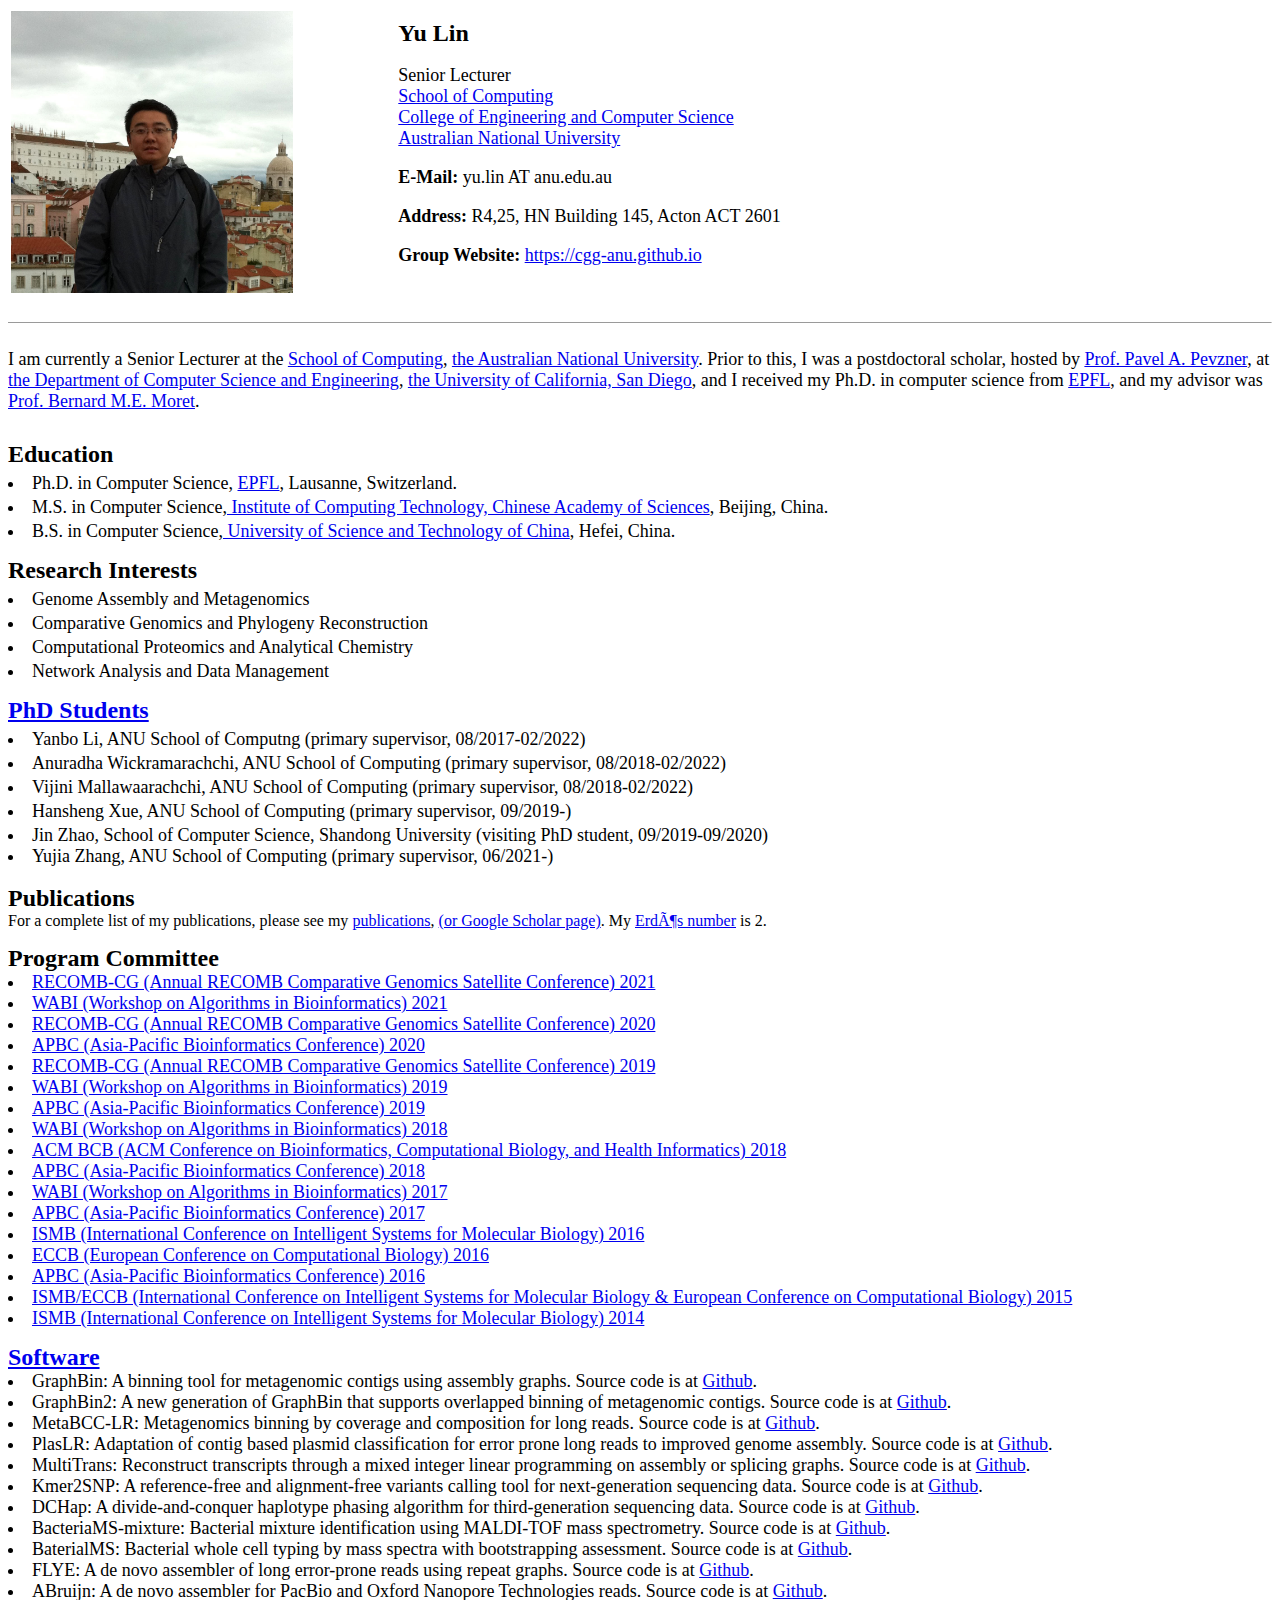
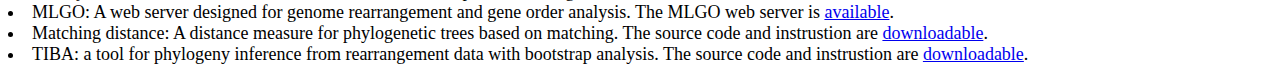
<file: Yu.html>
<!-- saved from url=(0039)http://users.cecs.anu.edu.au/~u1024708/ -->
<html><head><meta http-equiv="Content-Type" content="text/html; charset=windows-1252">
<style type="text/css">
.style3 {
	font-size: x-large;
}
.style4 {
	font-size: large;
}
.style5 {
	font-weight: normal;
}
.style6 {
	font-weight: normal;
	font-size: large;
}
</style>


</head><body data-new-gr-c-s-check-loaded="14.1087.0" data-gr-ext-installed=""><table style="width: 100%;">
	<tbody><tr>

		<td style="width: 300px;" class="style3"><strong>
		<img alt="Yu Lin" src="img/people/yu.jpg" height="282"></strong></td> <td style="width: 682px;"><span class="style3"><strong>Yu Lin </strong></span><br> <br>

		<span class="style4">Senior Lecturer</span><br class="style4">
		<span class="style4"><a href="https://cs.anu.edu.au/">School of Computing</a></span><br class="style4">
                <span class="style4"><a href="https://cecs.anu.edu.au/">College of Engineering and Computer Science</a></span><br class="style4">
		<span class="style4"><a href="http://www.anu.edu.au/">Australian National University</a></span><br class="style4">
		<br>
		<span class="style4"><strong>E-Mail: </strong>yu.lin AT anu.edu.au</span><br class="style4">
		<br>
		<span class="style4"><strong>Address: </strong>R4,25, HN Building 145, Acton ACT 2601 </span><br class="style4">
		<br>
                <span class="style4"><strong>Group Website: </strong><span class="style4"><a href="https://cgg-anu.github.io/">https://cgg-anu.github.io</a></span>  </span><br class="style4">
                <br>
                </td>

		
	</tr>
</tbody></table>
<div style="height: 18px;"></div>
<hr size="1">
<div style="height: 18px;"></div>


<span class="style4">I am currently a Senior Lecturer at the <a href="https://cs.anu.edu.au/">School of Computing</a>, <a href="https://www.anu.edu.au/">the Australian National University</a>. Prior to this, I was a postdoctoral scholar, hosted by <a href="http://cseweb.ucsd.edu/~ppevzner/">Prof. Pavel A. Pevzner</a>, at <a href="https://www.cs.ucsd.edu/">the Department of Computer Science and
Engineering</a>, <a href="https://ucsd.edu/">the University of California, San Diego</a>, and I received my Ph.D. in computer science from <a href="http://www.epfl.ch/">EPFL</a>, and my advisor was <a href="http://people.epfl.ch/bernard.moret">Prof. Bernard M.E. Moret</a>.
<div style="height: 8px;"></div>
<br>

<strong><span class="style3">Education<br></span></strong>
</span><span class="style4">
<div style="height: 5px;"></div>
<li>Ph.D. in Computer Science, <a href="http://www.epfl.ch/">EPFL</a>, Lausanne, Switzerland.</li>
<div style="height: 3px;"></div>
<li>M.S. in Computer Science,<a href="http://www.ict.ac.cn/"> Institute of Computing
Technology, Chinese Academy of Sciences</a>, Beijing, China.</li>
<div style="height: 3px;"></div>
<li>B.S. in Computer Science,<a href="http://www.ustc.edu.cn/"> University of Science and Technology of China</a>, Hefei, China.</li>
<div style="height: 15px;"></div>
</span>



<strong><span class="style3">Research Interests<br></span></strong>
<span class="style4">
<div style="height: 5px;"></div>
<li>Genome Assembly and Metagenomics</li>
<div style="height: 3px;"></div>
<li>Comparative Genomics and Phylogeny Reconstruction</li>
<div style="height: 3px;"></div>
<li>Computational Proteomics and Analytical Chemistry</li>
<div style="height: 3px;"></div>
<li>Network Analysis and Data Management</li>
<div style="height: 15px;"></div>
</span>

<strong><span class="style3"><a href="https://cgg-anu.github.io/people.html">PhD Students</a><br></span></strong>
<span class="style4">
<div style="height: 5px;"></div>
<li>Yanbo Li, ANU School of Computng (primary supervisor, 08/2017-02/2022)</li>
<div style="height: 3px;"></div>
<li>Anuradha Wickramarachchi, ANU School of Computing (primary supervisor, 08/2018-02/2022)</li>
<div style="height: 3px;"></div>
<li>Vijini Mallawaarachchi, ANU School of Computing (primary supervisor, 08/2018-02/2022)</li>
<div style="height: 3px;"></div>
<li>Hansheng Xue, ANU School of Computing (primary supervisor, 09/2019-)</li>
<div style="height: 3px;"></div>
<li>Jin Zhao, School of Computer Science, Shandong University (visiting PhD student, 09/2019-09/2020)</li>
<li>Yujia Zhang, ANU School of Computing (primary supervisor, 06/2021-)</li>
<div style="height: 3px;"></div>
<div style="height: 15px;"></div>
</span>

<strong><span class="style3">Publications<br></span></strong>

For a complete list of my publications, please see my <a href="https://cgg-anu.github.io/Yupublication.html">publications</a>, 
<a href="https://scholar.google.com/citations?user=KDwSQ0gAAAAJ">(or Google Scholar page)</a>. My <a href="https://en.wikipedia.org/wiki/Erd%C5%91s_number">Erdös number</a> is 2.
<div style="height: 15px;"></div>


<strong><span class="style3">Program Committee<br></span></strong> 
<span class="style4">
<li> <a href="https://recombcg2021.wordpress.com/">RECOMB-CG (Annual RECOMB Comparative Genomics Satellite Conference) 2021</a></li>
<li> <a href="https://acm-bcb.org/WABI/2021/">WABI (Workshop on Algorithms in Bioinformatics)  2021</a></li>
<li> <a href="https://recombcg2020.wordpress.com/">RECOMB-CG (Annual RECOMB Comparative Genomics Satellite Conference) 2020</a></li>
<li> <a href="http://www.cs.cityu.edu.hk/~shuaicli/apbc2017/">APBC (Asia-Pacific Bioinformatics Conference) 2020</a></li>
<li> <a href="https://recombcg2019.bitbucket.io/">RECOMB-CG (Annual RECOMB Comparative Genomics Satellite Conference) 2019</a></li>
<li> <a href="https://acm-bcb.org/WABI/2019/">WABI (Workshop on Algorithms in Bioinformatics)  2019</a></li>
<li> <a href="http://glab.hzau.edu.cn/APBC2019/">APBC (Asia-Pacific Bioinformatics Conference) 2019</a></li>
<li> <a href="http://algo2018.hiit.fi/wabi/">WABI (Workshop on Algorithms in Bioinformatics)  2018</a></li>
<li> <a href="http://acm-bcb.org/2018/">  ACM BCB (ACM Conference on Bioinformatics, Computational Biology, and Health Informatics) 2018</a></li>
<li> <a href="https://apbc2018.bio.keio.ac.jp/">APBC (Asia-Pacific Bioinformatics Conference) 2018</a></li>
<li> <a href="http://www.acm-bcb.org/WABI/2017/">WABI (Workshop on Algorithms in Bioinformatics)  2017</a></li>
<li> <a href="http://www.cs.cityu.edu.hk/~shuaicli/apbc2017/">APBC (Asia-Pacific Bioinformatics Conference) 2017</a></li>
<li> <a href="https://www.iscb.org/ismb2016">ISMB (International Conference on Intelligent Systems for Molecular Biology) 2016</a></li>
<li> <a href="http://www.ebi.ac.uk/eccb/2016/">ECCB (European Conference on Computational Biology) 2016</a></li>
<li> <a href="http://www.sfasa.org/apbc2016/apbc2016.html">APBC (Asia-Pacific Bioinformatics Conference) 2016</a></li>
<li> <a href="https://www.iscb.org/ismbeccb2015">ISMB/ECCB (International Conference on Intelligent Systems for Molecular Biology &amp; European Conference on Computational Biology) 2015</a></li>
<li> <a href="https://www.iscb.org/ismb2014">ISMB (International Conference on Intelligent Systems for Molecular Biology) 2014</a></li>
</span>
<div style="height: 15px;"></div>

<strong><span class="style3"><a href="https://cgg-anu.github.io/software.html">Software</a><br></span></strong> 
<span class="style4">
<li>GraphBin: A binning tool for metagenomic contigs using assembly graphs. Source code is at <a href="https://github.com/Vini2/GraphBin">Github</a>. </li>
<li>GraphBin2: A new generation of GraphBin that supports overlapped binning of metagenomic contigs. Source code is at <a href="https://github.com/Vini2/GraphBin2">Github</a>. </li>
<li>MetaBCC-LR: Metagenomics binning by coverage and composition for long reads. Source code is at <a href="https://github.com/anuradhawick/MetaBCC-LR">Github</a>. </li>
<li>PlasLR: Adaptation of contig based plasmid classification for error prone long reads to improved genome assembly. Source code is at <a href="https://github.com/anuradhawick/PlasLR">Github</a>. </li>
<li>MultiTrans: Reconstruct transcripts through a mixed integer linear programming on assembly or splicing graphs. Source code is at <a href="https://github.com/jzbio/MultiTrans">Github</a>. </li>
<li>Kmer2SNP: A reference-free and alignment-free variants calling tool for next-generation sequencing data. Source code is at <a href="https://github.com/yanboANU/Kmer2SNP">Github</a>. </li>
<li>DCHap: A divide-and-conquer haplotype phasing algorithm for third-generation sequencing data. Source code is at <a href="https://github.com/yanboANU/Haplotype-phasing">Github</a>. </li>
<li>BacteriaMS-mixture: Bacterial mixture identification using MALDI-TOF mass spectrometry. Source code is at <a href="https://github.com/lmsac/BacteriaMS-mixture">Github</a>. </li>
<li>BaterialMS: Bacterial whole cell typing by mass spectra with bootstrapping assessment. Source code is at <a href="https://github.com/lmsac/BacteriaMS">Github</a>. </li>
<li>FLYE: A de novo assembler of long error-prone reads using repeat graphs. Source code is at <a href="https://github.com/fenderglass/Flye">Github</a>. </li>
<li>ABruijn: A de novo assembler for PacBio and Oxford Nanopore Technologies reads. Source code is at <a href="https://github.com/fenderglass/ABruijn">Github</a>. </li>
<li>MLGO: A web server designed for genome rearrangement and gene order analysis. The MLGO web server is <a href="http://www.geneorder.org/server.php">available</a>.</li>
<li>Matching distance: A distance measure for phylogenetic trees based on matching. The source code and instrustion are <a href="http://users.cecs.anu.edu.au/~u1024708/index_files/matching_distance.zip">downloadable</a>.</li>
<li>TIBA: a tool for phylogeny inference from rearrangement data with bootstrap analysis. The source code and instrustion are <a href="http://users.cecs.anu.edu.au/~u1024708/index_files/TIBA.zip">downloadable</a>.</li>
</span>

</body><grammarly-desktop-integration data-grammarly-shadow-root="true"></grammarly-desktop-integration></html>
</file>
<file: css/style.css>
/*
Author URI: http://webthemez.com/
Note: Licence under Creative Commons Attribution 3.0  
-------------------------------------------------------*/

@import url('http://fonts.googleapis.com/css?family=Noto+Serif:400,400italic,700|Open+Sans:400,600,700'); 
@import url('font-awesome.css');  
@import url('animate.css');

body {
	font-family:'Open Sans', Arial, sans-serif;
	font-weight:300;
	line-height:1.6em;
	color:#656565;
	font-size: 1.4em;
}

a:active {
	outline:0;
}

.clear {
	clear:both;
}

h1,h2{
	font-weight: 600;
	line-height:1.1em;
	color:#333;
	margin-bottom: 20px;
	text-transform: uppercase;
}
h3, h4, h5, h6 {
	line-height:1.1em;
	color: #212121;
	margin-bottom: 20px;
}
input, button, select, textarea { 
    border-radius: 0px !important;
}
.timetable{background: #2ab975;padding: 5px 23px;}
.timetable hr{
	color:#fff;
	padding-top: 29px;
	margin-bottom: 20px !important;
}
.timetable dl{
	color:#fff; 
}
.timetable dt{
	color:#fff;
}
.timetable dd{
	color:#fff;
}
#wrapper{
	width:100%;
	margin:0;
	padding:0;
}
ul.withArrow{
	
}
ul.withArrow li{
	
}
ul.withArrow li span{
	
margin-right: 10px;
	
font-weight: 700;
	
color: #29448e;
	
border: 1px solid;
	
padding: 4px 8px;
	
font-size: 11px;
	
border-radius: 50%;
	
height: 20px;
	
width: 20px;
}
.widget {
    color: #858585;
}
.row,.row-fluid {
	margin-bottom:30px;
}

.row .row,.row-fluid .row-fluid{
	margin-bottom:30px;
}

.row.nomargin,.row-fluid.nomargin {
	margin-bottom:0;
}
.about-image img {
    width: 100%;
}
img.img-polaroid {
	margin:0 0 20px 0;
}
.img-box {
	max-width:100%;
}
.navbar-default .navbar-toggle {
    border-color: #ddd;
    margin-top: 10px;
}
/*  Header
==================================== */
.topbar{
	background-color: #025492;
	padding: 5px 0;
	/* color:#fff; */
	font-size: 11px !important;
}
.topbar .container .row {
    margin: 0;
	padding:0;
}
.topbar .container .row .col-md-12 { 
	padding:0;
}
.topbar p{
	margin:0;
	display:inline-block;
	font-size: 11px;
	color: #f1f6ff;
}
.topbar p > i{
	margin-right:5px;
}
.topbar p:last-child{
	text-align:right;
} 
header .navbar {
    margin-bottom: 0;
}

.navbar-default {
    border: none;
}

.navbar-brand {
    color: #222;
    text-transform: uppercase;
    font-size: 24px;
    font-weight: 700;
    line-height: 1em;
    letter-spacing: -1px;
    margin-top: 0px;
    padding: 0 0 0 15px;
}
.navbar-default .navbar-brand{
color: #1891EC;
}

header .navbar-collapse  ul.navbar-nav {
    float: right;
    margin-right: 0;
}
header .navbar {min-height: 70px;padding: 18px 0;background: #ffffff;}
.home-page header .navbar-default{
    background: #ffffff;
    /* position: absolute; */
    width: 100%;
}

header .nav li a:hover,
header .nav li a:focus,
header .nav li.active a,
header .nav li.active a:hover,
header .nav li a.dropdown-toggle:hover,
header .nav li a.dropdown-toggle:focus,
header .nav li.active ul.dropdown-menu li a:hover,
header .nav li.active ul.dropdown-menu li.active a{
    -webkit-transition: all .3s ease;
    -moz-transition: all .3s ease;
    -ms-transition: all .3s ease;
    -o-transition: all .3s ease;
    transition: all .3s ease;
}


header .navbar-default .navbar-nav > .open > a,
header .navbar-default .navbar-nav > .open > a:hover,
header .navbar-default .navbar-nav > .open > a:focus {
    -webkit-transition: all .3s ease;
    -moz-transition: all .3s ease;
    -ms-transition: all .3s ease;
    -o-transition: all .3s ease;
    transition: all .3s ease;
}


header .navbar {
    min-height: 62px;
    padding: 0;
}

header .navbar-nav > li  {
    padding-bottom: 12px;
    padding-top: 12px;
    padding: 0 !important;
}

header  .navbar-nav > li > a {
    /* padding-bottom: 6px; */
    /* padding-top: 5px; */
    margin-left: 2px;
    line-height: 30px;
    font-weight: 700;
    -webkit-transition: all .3s ease;
    -moz-transition: all .3s ease;
    -ms-transition: all .3s ease;
    -o-transition: all .3s ease;
    transition: all .3s ease;
}


.dropdown-menu li a:hover {
    color: #fff !important;
    background: #424242 !important;
}

header .nav .caret {
    border-bottom-color: #29448e;
    border-top-color: #29448e;
}
.navbar-default .navbar-nav > .active > a,
.navbar-default .navbar-nav > .active > a:hover,
.navbar-default .navbar-nav > .active > a:focus {
  background-color: #fff;
}
.navbar-default .navbar-nav > .open > a,
.navbar-default .navbar-nav > .open > a:hover,
.navbar-default .navbar-nav > .open > a:focus {
  background-color:  #fff;
}	
	

.dropdown-menu  {
    box-shadow: none;
    border-radius: 0;
	border: none;
}

.dropdown-menu li:last-child  {
	padding-bottom: 0 !important;
	margin-bottom: 0;
}

header .nav li .dropdown-menu  {
   padding: 0;
}

header .nav li .dropdown-menu li a {
   line-height: 28px;
   padding: 3px 12px;
}

/* --- menu --- */
.flex-caption p {
    line-height: 22px;
    font-weight: 300;
    color: #d1ebff;
    text-transform: capitalize;
}
header .navigation {
	float:right;
}

header ul.nav li {
	border:none;
	margin:0;
}

header ul.nav li a {
	font-size: 13px;
	border:none;
	font-weight: 600;
	text-transform:uppercase;
}

header ul.nav li ul li a {	
	font-size:12px;
	border:none;
	font-weight:300;
	text-transform:uppercase;
}


.navbar .nav > li > a {
  color: #5a5a5a;
  text-shadow: none;
  border: 1px solid rgba(255, 255, 255, 0) !important;
}

.navbar .nav a:hover {
	background:none;
	color: #025492;
}

.navbar .nav > .active > a,.navbar .nav > .active > a:hover {
	background:none;
	font-weight:700;
}

.navbar .nav > .active > a:active,.navbar .nav > .active > a:focus {
	background:none;
	outline:0;
	font-weight:700;
}

.navbar .nav li .dropdown-menu {
	z-index:2000;
}

header ul.nav li ul {
	margin-top:1px;
}
header ul.nav li ul li ul {
	margin:1px 0 0 1px;
}
.dropdown-menu .dropdown i {
	position:absolute;
	right:0;
	margin-top:3px;
	padding-left:20px;
}

.navbar .nav > li > .dropdown-menu:before {
  display: inline-block;
  border-right: none;
  border-bottom: none;
  border-left: none;
  border-bottom-color: none;
  content:none;
}
.navbar-default .navbar-nav>.active>a, .navbar-default .navbar-nav>.active>a:hover, .navbar-default .navbar-nav>.active>a:focus {color: #ffffff;background: #025492;border-radius: 0;}
.navbar-default .navbar-nav>li>a:hover, .navbar-default .navbar-nav>li>a:focus {
  color: #025492;
  background-color: transparent;
}

ul.nav li.dropdown a {
	z-index:1000;
	display:block;
}

 select.selectmenu {
	display:none;
}
.pageTitle{
color: #fff;
margin: 30px 0 3px;
display: inline-block;
}
 
#banner{
	width: 100%;
	background:#000;
	position:relative;
	margin:0;
	padding:0;
}

/*  Sliders
==================================== */
/* --- flexslider --- */
#main-slider:before {content: '';width: 100%;height: 100%;background: rgba(33, 33, 33, 0.77);z-index: 1;position: absolute;}
.flex-direction-nav a{
display:none;
}
.flexslider {
	padding:0;  
	background: #fff; 
	position: relative; 
	zoom: 1;
}
.flex-direction-nav .flex-prev{
left:0px; 
}
.flex-direction-nav .flex-next{ 
right:0px;
}
.flex-caption {zoom: 1;bottom: 198px;background-color: transparent;color: #fff;margin: 0;padding: 2px 25px 0px 30px;/* position: absolute; */left: 0;text-align: center;margin: 0 auto;right: 0px;display: inline-block;bottom: 24%;width: 88%;right: 0 !important;border-radius: 15px 15px 0 0;}
.flex-caption h3 {color: #fff;letter-spacing: 0px;margin-bottom: 8px;text-transform: uppercase;font-size: 70px;font-weight: 700;}
.flex-caption p {margin: 12px 0 18px;font-size: 22px;font-weight: 400;}
.skill-home{
margin-bottom:50px;
}
.c1{
border: #ed5441 1px solid;
background:#ed5441;
}
.c2{
border: #24c4db 1px solid;
background:#24c4db;
}
.c3{
border: #1891EC 1px solid;
background:#1891EC;
}
.c4{
border: #609cec 1px solid;
background:#609cec;
}
.skill-home .icons {padding: 38px;width: 94px;height: 94px;color: #fff;font-size: 42px;font-size: 38px;text-align: center;-ms-border-radius: 50%;-moz-border-radius: 50%;-webkit-border-radius: 50%;border-radius: 0;display: inline-table;border: 4px solid #efefef;color: #025492;background: transparent;border-radius: 50%;background: #ffffff;}
.skill-home h2 {
padding-top: 20px;
font-size: 36px;
font-weight: 700;
} 
.testimonial-solid {
padding: 50px 0 60px 0;
margin: 0 0 0 0;
background: #FFFFFF;
text-align: center;
}
.testi-icon-area {
text-align: center;
position: absolute;
top: -84px;
margin: 0 auto; 
width: 100%;
}
.testi-icon-area .quote {
padding: 15px 0 0 0;
margin: 0 0 0 0;
background: #ffffff;
text-align: center;
color: #1891EC;
display: inline-table;
width: 70px;
height: 70px;
-ms-border-radius: 50%;
-moz-border-radius: 50%;
-webkit-border-radius: 50%;
border-radius: 50%;
font-size: 42px; 
border: 1px solid #1891EC;
display: none;
}

.testi-icon-area .carousel-inner { 
margin: 20px 0;
}
.carousel-indicators {
bottom: -30px;
}
.text-center img {
margin: auto;
}
.aboutUs{
padding:40px 0;
background: #F2F2F2;
}
img.img-center {
margin: 0 auto;
display: block;
max-width: 100%;
}
.home-about{
	padding: 60px 0 0px;
}
.home-about hr{
	padding:0;
	margin:0;
}
.home-about .info-box{
	
}
/* Testimonial
----------------------------------*/
.testimonial-area {
padding: 0 0 0 0;
margin:0;
background: url(../img/low-poly01.jpg) fixed center center;
background-size: cover;
-webkit-background-size: cover;
-moz-background-size: cover;
-ms-background-size: cover;
}
.testimonial-solid p {
color: #000000;
font-size: 16px;
line-height: 30px;
font-style: italic;
} 
section.hero-text {
	background: #F4783B;
	padding:50px 0 50px 0;
	color: #fff;
}
section.hero-text h1{ 
	color: #fff;
}

/* Clients
------------------------------------ */
#clients {
  padding: 60px 0;
  }
  #clients .client .img {
    height: 76px;
    width: 138px;
    cursor: pointer;
    -webkit-transition: box-shadow .1s linear;
    -moz-transition: box-shadow .1s linear;
    transition: box-shadow .1s linear; }
    #clients .client .img:hover {
      cursor: pointer;
      /*box-shadow: 0px 0px 2px 0px rgb(155, 155, 155);*/
      border-radius: 8px; }
  #clients .client .client1 {
    background: url("../img/client1.png") 0 -75px; }
    #clients .client .client1:hover {
      background-position: 1px 0px; }
  #clients .client .client2 {
    background: url("../img/client2.png") 0 -75px; }
    #clients .client .client2:hover {
      background-position: -1px 0px; }
  #clients .client .client3 {
    background: url("../img/client3.png") 0 -76px; }
    #clients .client .client3:hover {
      background-position: 0px 0px; }


/* Content
==================================== */

#content {
	position:relative;
	background:#fff;
	padding:50px 0 0px 0;
}
 
.cta-text {
	text-align: center;
	margin-top:10px;
}


.big-cta .cta {
	margin-top:10px;
}
 
.box {
	width: 100%;
}
.box-gray  {
	background: #f8f8f8;
	padding: 20px 20px 30px;
}
.box-gray  h4,.box-gray  i {
	margin-bottom: 20px;
}
.box-bottom {
	padding: 20px 0;
	text-align: center;
}
.box-bottom a {
	color: #fff;
	font-weight: 700;
}
.box-bottom a:hover {
	color: #eee;
	text-decoration: none;
}


/* Bottom
==================================== */

#bottom {
	background:#fcfcfc;
	padding:50px 0 0;

}
/* twitter */
#twitter-wrapper {
    text-align: center;
    width: 70%;
    margin: 0 auto;
}
#twitter em {
    font-style: normal;
    font-size: 13px;
}

#twitter em.twitterTime a {
	font-weight:600;
}

#twitter ul {
    padding: 0;
	list-style:none;
}
#twitter ul li {
    font-size: 20px;
    line-height: 1.6em;
    font-weight: 300;
    margin-bottom: 20px;
    position: relative;
    word-break: break-word;
}


/* page headline
==================================== */

#inner-headline{background: #424242;position: relative;margin: 0;padding: 0;}


#inner-headline h2.pageTitle{
	color: #b3b3b3;
	padding: 5px 0;
	display:block;
	text-transform: capitalize;
	text-align: center;
}

/* --- breadcrumbs --- */
#inner-headline ul.breadcrumb {
	margin:40px 0;
	float:left;
}

#inner-headline ul.breadcrumb li {
	margin-bottom:0;
	padding-bottom:0;
}
#inner-headline ul.breadcrumb li {
	font-size:13px;
	color:#fff;
}

#inner-headline ul.breadcrumb li i{
	color:#dedede;
}

#inner-headline ul.breadcrumb li a {
	color:#fff;
}

ul.breadcrumb li a:hover {
	text-decoration:none;
}

/* Forms
============================= */

/* --- contact form  ---- */
form#contactform input[type="text"] {
  width: 100%;
  border: 1px solid #f5f5f5;
  min-height: 40px;
  padding-left:20px;
  font-size:13px;
  padding-right:20px;
  -webkit-box-sizing: border-box;
     -moz-box-sizing: border-box;
          box-sizing: border-box;

}

form#contactform textarea {
border: 1px solid #f5f5f5;
  width: 100%;
  padding-left:20px;
  padding-top:10px;
  font-size:13px;
  padding-right:20px;
  -webkit-box-sizing: border-box;
     -moz-box-sizing: border-box;
          box-sizing: border-box;

}

form#contactform .validation {
	font-size:11px;
}

#sendmessage {
	border:1px solid #e6e6e6;
	background:#f6f6f6;
	display:none;
	text-align:center;
	padding:15px 12px 15px 65px;
	margin:10px 0;
	font-weight:600;
	margin-bottom:30px;

}

#sendmessage.show,.show  {
	display:block;
}
 
form#commentform input[type="text"] {
  width: 100%;
  min-height: 40px;
  padding-left:20px;
  font-size:13px;
  padding-right:20px;
  -webkit-box-sizing: border-box;
     -moz-box-sizing: border-box;
          box-sizing: border-box;
	-webkit-border-radius: 2px 2px 2px 2px;
		-moz-border-radius: 2px 2px 2px 2px;
			border-radius: 2px 2px 2px 2px;

}

form#commentform textarea {
  width: 100%;
  padding-left:20px;
  padding-top:10px;
  font-size:13px;
  padding-right:20px;
  -webkit-box-sizing: border-box;
     -moz-box-sizing: border-box;
          box-sizing: border-box;
	-webkit-border-radius: 2px 2px 2px 2px;
		-moz-border-radius: 2px 2px 2px 2px;
			border-radius: 2px 2px 2px 2px;
}


/* --- search form --- */
.search{
	float:right;
	margin:35px 0 0;
	padding-bottom:0;
}

#inner-headline form.input-append {
	margin:0;
	padding:0;
}

.about-text h3 {
	font-size: 22px;
	padding-bottom: 20px;
}

.about-text .btn {
	margin-top: 20px;
	//font-size: 15px;
	//text-align: justify;
}

.about-image img {
}

.about-text ul {
	margin-top: 30px;
	padding: 0;
}

.about-text li {
	margin-bottom: 10px;
	//
	font-weight: bold;
	list-style: none;
}

 
.about-text-2 img {
	border: 5px solid #ddd;
	margin-bottom: 20px;
}

.about-text-2 p {
	margin-bottom: 20px;
}

#call-to-action {
	background: url(../images/bg/about.jpg) no-repeat;
	background-attachment: fixed;
	background-position: top center;
	padding: 100px 0;
	color: #fff;
}

.call-to-action h3 {
	font-size: 40px;
	letter-spacing: 15px;
	color: #fff;
	padding-bottom: 30px;
}

.call-to-action p {
	color: #999;
	padding-bottom: 20px;
}

.call-to-action .btn-primary {
	background-color: transparent;
	border-color: #999;
}

.call-to-action .btn-primary:hover {
	background-color: #151515;
	color: #999;
	border-color: #151515;
}

#call-to-action-2 {
	background-color: #025492;
	padding: 50px 0;
}
#call-to-action-2 h3 {
	color: #ffffff;
	font-size: 24px;
	font-weight: 600;
	text-transform: uppercase;
}
#call-to-action-2 p {
	color: rgba(255, 255, 255, 0.61);
	font-size: 15px;
}
#call-to-action-2 .btn-primary {
	border-color: #FFFFFF;
	/* background: transparent; */
	margin-top: 50px;
	color: #fff;
}
section.section-padding.gray-bg {
    background: #dedede;
    padding: 60px;
    color: #484848;
}
 
  #accordion-alt3 .panel-heading h4 {
font-size: 13px;
line-height: 28px;
}
.panel .panel-heading h4 {
font-weight: 400;
}
.panel-title {
margin-top: 0;
margin-bottom: 0;
font-size: 15px;
color: inherit;
}
.panel-group .panel {
margin-bottom: 0;
border-radius: 2px;
}
.panel {margin-bottom: 18px;background-color: #FFFFFF;border: 1px solid #f3f3f3;border-radius: 2px;-webkit-box-shadow: 0 1px 1px rgba(0,0,0,0.05);box-shadow: 0 1px 1px rgba(0,0,0,0.05);}
#accordion-alt3 .panel-heading h4 a i {font-size: 17px;line-height: 18px;width: 18px;height: 18px;margin-right: 8px;color: #A0A0A0;text-align: center;border-radius: 50%;margin-left: 6px;font-weight: bold;}  
.progress.pb-sm {
height: 6px!important;
}
.progress {
box-shadow: inset 0 0 2px rgba(0,0,0,.1);
}
.progress {
overflow: hidden;
height: 18px;
margin-bottom: 18px;
background-color: #f5f5f5;
border-radius: 2px;
-webkit-box-shadow: inset 0 1px 2px rgba(0,0,0,0.1);
box-shadow: inset 0 1px 2px rgba(0,0,0,0.1);
}
.progress .progress-bar.progress-bar-red {
background: #ed5441;
} 
.progress .progress-bar.progress-bar-green {
background: #51d466;
}
.progress .progress-bar.progress-bar-lblue {
background: #32c8de;
}
/* --- portfolio detail --- */
.top-wrapper {
	margin-bottom:20px;
}
.info-blocks {margin-bottom: 15px;/* background: #efefef; */}
.info-blocks i.icon-info-blocks {float: left;color: #025492;font-size: 30px;min-width: 50px;margin-top: 7px;text-align: center;background: #ffffff;width: 72px;height: 72px;padding-top: 21px;border: 1px solid #025492;border-radius: 50%;}
.info-blocks .info-blocks-in {padding: 0 10px;overflow: hidden;}
.info-blocks .info-blocks-in h3 {color: #000;font-size: 20px;line-height: 28px;margin:0px;margin-bottom: 8px;}
.info-blocks .info-blocks-in p {font-size: 14px;}
  
blockquote {
	font-size:16px;
	font-weight:400;
	font-family:'Noto Serif', serif;
	font-style:italic;
	padding-left:0;
	color:#a2a2a2;
	line-height:1.6em;
	border:none;
}

blockquote cite 							{ display:block; font-size:12px; color:#666; margin-top:10px; }
blockquote cite:before 					{ content:"\2014 \0020"; }
blockquote cite a,
blockquote cite a:visited,
blockquote cite a:visited 				{ color:#555; }

/* --- pullquotes --- */

.pullquote-left {
	display:block;
	color:#a2a2a2;
	font-family:'Noto Serif', serif;
	font-size:14px;
	line-height:1.6em;
	padding-left:20px;
}

.pullquote-right {
	display:block;
	color:#a2a2a2;
	font-family:'Noto Serif', serif;
	font-size:14px;
	line-height:1.6em;
	padding-right:20px;
}

/* --- button --- */
.btn{text-align: center;color: #FFFFFF;padding: 12px 25px;border-radius: 0;background: #025492;border-color: #025492;}
.btn-theme {
	color: #fff;
	background: transparent;
	border: 1px solid #fff;
	padding: 12px 30px;
	font-weight: bold;
}
.btn-theme:hover {
	color: #eee;
}

/* --- list style --- */

ul.general {
	list-style:none;
	margin-left:0;
}

ul.link-list{
	margin:0;
	padding:0;
	list-style:none;
}

ul.link-list li{
	margin:0;
	padding:2px 0 2px 0;
	list-style:none;
}
footer{background: #272727;}
footer ul.link-list li a{
	color: #8C8C8C;
}
footer ul.link-list li a:hover {
	color: #111523;
}
/* --- Heading style --- */

h4.heading {
	font-weight:700;
}

.heading { margin-bottom: 30px; }

.heading {
	position: relative;
	
}


.widgetheading {
	width:100%;
	padding:0;
	font-weight: bold;
}

#bottom .widgetheading {
	position: relative;
	border-bottom: #e6e6e6 1px solid;
	padding-bottom: 9px;
}

aside .widgetheading {
	position: relative;
	border-bottom: #e9e9e9 1px solid;
	padding-bottom: 9px;
}

footer .widgetheading {
	position: relative;
}

footer .widget .social-network {
	position:relative;
}

.team-member h4{
  text-align: center;
  margin-bottom: 5px;
}
.team-member .deg{
text-align:center;
display:block;
}
#bottom .widget .widgetheading span, aside .widget .widgetheading span, footer .widget .widgetheading span {	
	position: absolute;
	width: 60px;
	height: 1px;
	bottom: -1px;
	right:0;

}
.panel-title>a {
    color: inherit;
    text-decoration: none;
    font-weight: 600;
}
.box-area{padding: 15px;background: #ffffff;margin-top: -21px;border: 2px solid #f3f3f3;}
.box-area h3{font-size: 17px;font-weight: 600;}
/* --- Map --- */
.map{
	position:relative;
	margin-top:-50px;
	margin-bottom:40px;
}

.map iframe{
	width:100%;
	height:450px;
	border:none;
}

.map-grid iframe{
	width:100%;
	height:350px;
	border:none;
	margin:0 0 -5px 0;
	padding:0;
}

 
ul.team-detail{
	margin:-10px 0 0 0;
	padding:0;
	list-style:none;
}

ul.team-detail li{
	border-bottom:1px dotted #e9e9e9;
	margin:0 0 15px 0;
	padding:0 0 15px 0;
	list-style:none;
}

ul.team-detail li label {
	font-size:13px;
}

ul.team-detail li h4, ul.team-detail li label{
	margin-bottom:0;
}

ul.team-detail li ul.social-network {
	border:none;
	margin:0;
	padding:0;
}

ul.team-detail li ul.social-network li {
	border:none;	
	margin:0;
}
ul.team-detail li ul.social-network li i {
	margin:0;
}

 
.pricing-title{
	background:#fff;
	text-align:center;
	padding:10px 0 10px 0;
}

.pricing-title h3{
	font-weight:600;
	margin-bottom:0;
}

.pricing-offer{
	background: #fcfcfc;
	text-align: center;
	padding:40px 0 40px 0;
	font-size:18px;
	border-top:1px solid #e6e6e6;
	border-bottom:1px solid #e6e6e6;
}

.pricing-box.activeItem .pricing-offer{
	color:#fff;
}

.pricing-offer strong{
	font-size:78px;
	line-height:89px;
}

.pricing-offer sup{
	font-size:28px;
}

.pricing-container{
	background: #fff;
	text-align:center;
	font-size:14px;
}

.pricing-container strong{
color:#353535;
}

.pricing-container ul{
	list-style:none;
	padding:0;
	margin:0;
}

.pricing-container ul li{
	border-bottom: 1px solid #CFCFCF;
list-style: none;
padding: 15px 0 15px 0;
margin: 0 0 0 0;
color: #222;
}

.pricing-action{
	margin:0;
	background: #fcfcfc;
	text-align:center;
	padding:20px 0 30px 0;
}

.pricing-wrapp{
	margin:0 auto;
	width:100%;
	background:#fd0000;
}
 .pricing-box-item {border: 1px solid #e6e6e6;background:#fcfcfc;position:relative;margin:0 0 20px 0;padding:0;-webkit-box-shadow: 0 2px 0 rgba(0,0,0,0.03);-moz-box-shadow: 0 2px 0 rgba(0,0,0,0.03);box-shadow: 0 2px 0 rgba(0,0,0,0.03);-webkit-box-sizing: border-box;-moz-box-sizing: border-box;box-sizing: border-box;overflow: hidden;}

.pricing-box-item .pricing-heading {
	background: #ffffff;
	text-align: center;
	padding: 50px 0;
	display:block;
}
.pricing-box-item.activeItem .pricing-heading {
	background: #f3f3f3;
	text-align: center;
	border-bottom:none;
	display:block;
	color:#fff;
}
.pricing-box-item.activeItem .pricing-heading h3 {
	 
color: #fff;
}

.pricing-box-item .pricing-heading h3 strong {
	font-size:28px;
	font-weight:700;
	letter-spacing:-1px;
	color: #05142b;
}
.pricing-box-item .pricing-heading h3 {
	font-size:32px;
	font-weight:300;
	letter-spacing:-1px;
}

.pricing-box-item .pricing-terms {
	text-align: center;
	background: #fff;
	display: block;
	overflow: hidden;
	padding: 11px 0 5px;
	/* border-top: 2px solid #BBBBBB; */
	border-bottom: 2px dotted #CDCDCD;
}

.pricing-box-item .pricing-terms  h6 {
	margin-top: 16px;
	color: #025492;
	font-size: 22px;
}

.pricing-box-item .icon .price-circled {
    margin: 10px 10px 10px 0;
    display: inline-block !important;
    text-align: center !important;
    color: #fff;
    width: 68px;
    height: 68px;
	padding:12px;
    font-size: 16px;
	font-weight:700;
    line-height: 68px;
    text-shadow:none;
    cursor: pointer;
    background-color: #888;
    border-radius: 64px;
    -moz-border-radius: 64px;
    -webkit-border-radius: 64px;
}

.pricing-box-item  .pricing-action{
	margin:0;
	text-align:center;
	padding:30px 0 30px 0;
}
.pricing-action .btn{
	background: #025492;
	color: #fff;
} 

/* Testimonials */
.testimonials blockquote {
    background: #efefef none repeat scroll 0 0;
    border: medium none;
    color: #666;
    display: block;
    font-size: 14px;
    line-height: 20px;
    padding: 15px;
    position: relative;
}
.testimonials blockquote::before {
    width: 0; 
    height: 0;
	right: 0;
	bottom: 0;
	content: " "; 
	display: block; 
	position: absolute;
    border-bottom: 20px solid #fff;    
	border-right: 0 solid transparent;
	border-left: 15px solid transparent;
	border-left-style: inset; /*FF fixes*/
	border-bottom-style: inset; /*FF fixes*/
}
.testimonials blockquote::after {
    width: 0;
    height: 0;
    right: 0;
    bottom: 0;
    content: " ";
    display: block;
    position: absolute;
    border-style: solid;
    border-width: 20px 20px 0 0;
    border-color: #c5c5c5 transparent transparent transparent;
}
.testimonials .carousel-info img {
    border: 1px solid #cccccc;
    border-radius: 150px !important;
    height: 75px;
    padding: 3px;
    width: 75px;
}
.testimonials .carousel-info {
    overflow: hidden;
}
.testimonials .carousel-info img {
    margin-right: 15px;
}
.testimonials .carousel-info span {
    display: block;
}
.testimonials span.testimonials-name {
    color: #025492;
    font-size: 16px;
    font-weight: 300;
    margin: 23px 0 7px;
}
.testimonials span.testimonials-post {
    color: #656565;
    font-size: 12px;
}
/* ===== Widgets ===== */

/* --- flickr --- */
.widget .flickr_badge {
	width:100%;
}
.widget .flickr_badge img { margin: 0 9px 20px 0; }

footer .widget .flickr_badge {
    width: 100%;
}
footer .widget .flickr_badge img {
    margin: 0 9px 20px 0;
}

.flickr_badge img {
    width: 50px;
    height: 50px;
    float: left;
	margin: 0 9px 20px 0;
}
 
/* --- Recent post widget --- */

.recent-post{
	margin:20px 0 0 0;
	padding:0;
	line-height:18px;
}

.recent-post h5 a:hover {
	text-decoration:none;
}

.recent-post .text h5 a {
	color:#353535;
}

  
footer{
	padding:50px 0 0 0;
	color:#f8f8f8;
}

footer a {
	color:#fff;
}

footer a:hover {
	color:#eee;
}

footer h1, footer h2, footer h3, footer h4, footer h5, footer h6{
	color: #bdbdbd;
}

footer address {
	line-height:1.6em;
	color: #797979;
}

footer h5 a:hover, footer a:hover {
	text-decoration:none;
}

ul.social-network {
	list-style:none;
	margin:0;
}

ul.social-network li {
	display:inline;
	margin: 0 5px;
	border: 1px solid #2D2D2D;
	padding: 5px 0 0;
	width: 32px;
	display: inline-block;
	text-align: center;
	height: 32px;
	vertical-align: baseline;
}

#sub-footer{
	text-shadow:none;
	color:#f5f5f5;
	padding:0;
	padding-top:30px;
	margin:20px 0 0 0;
	background: #272727;
}

#sub-footer p{
	margin:0;
	padding:0;
}

#sub-footer span{
	color: #7b7b7b;
}

.copyright {
	text-align:left;
	font-size:12px;
}

#sub-footer ul.social-network {
	float:right;
}

  

/* scroll to top */
.scrollup{
    position:fixed;
    width:32px;
    height:32px;
    bottom:0px;
    right:20px;
    background: #025492;
}

a.scrollup {
	outline:0;
	text-align: center;
}

a.scrollup:hover,a.scrollup:active,a.scrollup:focus {
	opacity:1;
	text-decoration:none;
}
a.scrollup i {
	margin-top: 10px;
	color: #fff;
}
a.scrollup i:hover {
	text-decoration:none;
}



 
.absolute{
	position:absolute;
}

.relative{
	position:relative;
}

.aligncenter{
	text-align:center;
}

.aligncenter span{
	margin-left:0;
}

.floatright {
	float:right;
}

.floatleft {
	float:left;
}

.floatnone {
	float:none;
}

.aligncenter {
	text-align:center;
}
 
img.pull-left, .align-left{
	float:left;
	margin:0 15px 15px 0;
}

.widget img.pull-left {
	float:left;
	margin:0 15px 15px 0;
}

img.pull-right, .align-right {
	float:right;
	margin:0 0 15px 15px;
}

article img.pull-left, article .align-left{
	float:left;
	margin:5px 15px 15px 0;
}

article img.pull-right, article .align-right{
	float:right;
	margin:5px 0 15px 15px;
}
 ============================= */

.clear-marginbot{
	margin-bottom:0;
}

.marginbot10{
	margin-bottom:10px;
}
.marginbot20{
	margin-bottom:20px;
}
.marginbot30{
	margin-bottom:30px;
}
.marginbot40{
	margin-bottom:40px;
}

.clear-margintop{
	margin-top:0;
}

.margintop10{
	margin-top:10px;
}

.margintop20{
	margin-top:20px;
}

.margintop30{
	margin-top:30px;
}

.margintop40{
	margin-top:40px;
}
.flex-control-paging li a {
  width: 14px;
  height: 14px;
  border-radius: 50%;
  background: #ffffff;
  text-indent: 50px;
  overflow: hidden;
}
.btn:hover, .btn:focus {
  color: #FFF;
  text-decoration: none;
  background: #1c7bc5;
  border-color: #1c7bc5;
}
/*  Media queries 
============================= */

@media (min-width: 768px) and (max-width: 979px) {

	a.detail{
		background:none;
		width:100%;
	}


	
	footer .widget form  input#appendedInputButton {
		  display: block;
		  width: 91%;
		  -webkit-border-radius: 4px 4px 4px 4px;
			 -moz-border-radius: 4px 4px 4px 4px;
				  border-radius: 4px 4px 4px 4px;
	}
	
	footer .widget form  .input-append .btn {
		  display: block;
		  width: 100%;
		  padding-right: 0;
		  padding-left: 0;
		  -webkit-box-sizing: border-box;
			 -moz-box-sizing: border-box;
				  box-sizing: border-box;
				  margin-top:10px;
	}

	ul.related-folio li{
		width:156px;
		margin:0 20px 0 0;
	}	
}

@media (max-width: 767px) {
.navbar-default .navbar-collapse{border-color: none;background: #ffffff;}
.navbar-default .navbar-toggle .icon-bar {background-color: #868686;border-radius: 0;}
.navbar-default .navbar-toggle:hover, .navbar-default .navbar-toggle:focus {
background-color: rgba(221, 221, 221, 0);
}
.navbar-default .navbar-collapse, .navbar-default .navbar-form {border-color: #bdbdbd;margin-top: 15px;}
  body {
    padding-right: 0;
    padding-left: 0;
  }
	.navbar-brand {
		margin-top: 10px;
		border-bottom: none;
	}
	.navbar-header {
		/* margin-top: 20px; */
		border-bottom: none;
	}
	
	.navbar-nav {
		border-top: none;
		float: none;
		width: 100%;
	}
.navbar .nav > .active > a, .navbar .nav > .active > a:hover {
background: none;
font-weight: 700;
color: #FFFFFF;
}
	header .navbar-nav > li {
padding-bottom: 2px;
padding-top: 3px;
}
	header .nav li .dropdown-menu  {
		margin-top: 0;
	}

	.dropdown-menu {
	  position: absolute;
	  top: 0;
	  left: 40px;
	  z-index: 1000;
	  display: none;
	  float: left;
	  min-width: 160px;
	  padding: 5px 0;
	  margin: 2px 0 0;
	  font-size: 13px;
	  list-style: none;
	  background-color: #fff;
	  background-clip: padding-box;
	  border: 1px solid #f5f5f5;
	  border: 1px solid rgba(0, 0, 0, .15);
	  border-radius: 0;
	  -webkit-box-shadow: 0 6px 12px rgba(0, 0, 0, .175);
			  box-shadow: 0 6px 12px rgba(0, 0, 0, .175);
	}
	

	
	li.active  {
		border: none;
		overflow: hidden;
		background: #025492;
}

	
	.box {
		border-bottom:1px solid #e9e9e9;
		padding-bottom:20px;
	}

	.flexslider .slide-caption {
		width: 90%; 
		padding: 2%; 
		position: absolute; 
		left: 0; 
		bottom: -40px; 
	}


	#inner-headline .breadcrumb {
		float:left;
		clear:both;
		width:100%;
	}

	.breadcrumb > li {
		font-size:13px;
	}

	
	ul.portfolio li article a i.icon-48{
		width:20px;
		height:20px;
		font-size:16px;
		line-height:20px;
	}


	.left-sidebar{
		border-right:none;
		padding:0 0 0 0;
		border-bottom: 1px dotted #e6e6e6;
		padding-bottom:10px;
		margin-bottom:40px;
	}
	
	.right-sidebar{
		margin-top:30px;
		border-left:none;
		padding:0 0 0 0;
	}
	
	
	footer .col-lg-1, footer .col-lg-2, footer .col-lg-3, footer .col-lg-4, footer .col-lg-5, footer .col-lg-6, 
	footer .col-lg-7, footer .col-lg-8, footer .col-lg-9, footer .col-lg-10, footer .col-lg-11, footer .col-lg-12{
		margin-bottom:20px;
	}

	#sub-footer ul.social-network {
		float:left;
	}
	

	
  [class*="span"] {
		margin-bottom:20px;
  }

}

@media (max-width: 480px) {
	.bottom-article a.pull-right {
		float:left;
		margin-top:20px;
	}


	.search{
		float:left;
	}

	.flexslider .flex-caption {
		display:none;
	}


	.cta-text {
		margin:0 auto;
		text-align:center;	
	}
	
	ul.portfolio li article a i{
		width:20px;
		height:20px;
		font-size:14px;
	}


}
</file>
<file: css/slider.css>
@charset "utf-8";
/* CSS Document */
html, body, div, span, applet, object, iframe, h1, h2, h3, h4, h5, h6, p, blockquote, a, abbr, acronym, big, font, img, small, center, dl, dt, dd, ol, ul, li, fieldset, form, label, legend, table, tbody, tfoot, thead, tr, th, td {margin:0; padding:0; border:0; outline:0; font-size:100%;}
body {line-height:normal;}
ol, ul {list-style:none;}
blockquote, q {quotes:none;}
:focus {outline:0;}
ins {text-decoration:none;}
del {text-decoration:line-through;}
table {border-collapse:collapse; border-spacing:0;}

/* BODY */
body{
	background:#fff;
  	}

html, body{
	height:100%;
	}


/*============== Fonts =================*/
@font-face {
    font-family: 'open_sansbold';
    src: url('fonts/opensans-bold-webfont.eot');
    src: url('fonts/opensans-bold-webfont.eot?#iefix') format('embedded-opentype'),
         url('fonts/opensans-bold-webfont.woff') format('woff'),
         url('fonts/opensans-bold-webfont.ttf') format('truetype'),
         url('fonts/opensans-bold-webfont.svg#open_sansbold') format('svg');
    font-weight: normal;
    font-style: normal;
	}

@font-face {
    font-family: 'open_sansregular';
    src: url('fonts/opensans-regular-webfont.eot');
    src: url('fonts/opensans-regular-webfont.eot?#iefix') format('embedded-opentype'),
         url('fonts/opensans-regular-webfont.woff') format('woff'),
         url('fonts/opensans-regular-webfont.ttf') format('truetype'),
         url('fonts/opensans-regular-webfont.svg#open_sansregular') format('svg');
    font-weight: normal;
    font-style: normal;
	}

@font-face {
    font-family: 'open_sanslight';
    src: url('fonts/opensans-light-webfont-webfont.eot');
    src: url('fonts/opensans-light-webfont-webfont.eot?#iefix') format('embedded-opentype'),
         url('fonts/opensans-light-webfont-webfont.woff2') format('woff2'),
         url('fonts/opensans-light-webfont-webfont.woff') format('woff'),
         url('fonts/opensans-light-webfont-webfont.ttf') format('truetype'),
         url('fonts/opensans-light-webfont-webfont.svg#open_sanslight') format('svg');
    font-weight: normal;
    font-style: normal;
	}




@font-face {
    font-family: 'open_sanssemibold';
    src: url('fonts/opensans-semibold-webfont-webfont.eot');
    src: url('fonts/opensans-semibold-webfont-webfont.eot?#iefix') format('embedded-opentype'),
         url('fonts/opensans-semibold-webfont-webfont.woff2') format('woff2'),
         url('fonts/opensans-semibold-webfont-webfont.woff') format('woff'),
         url('fonts/opensans-semibold-webfont-webfont.ttf') format('truetype'),
         url('fonts/opensans-semibold-webfont-webfont.svg#open_sanssemibold') format('svg');
    font-weight: normal;
    font-style: normal;
	}




@font-face {
    font-family: 'open_sansextrabold';
    src: url('fonts/opensans-extrabold-webfont-webfont.eot');
    src: url('fonts/opensans-extrabold-webfont-webfont.eot?#iefix') format('embedded-opentype'),
         url('fonts/opensans-extrabold-webfont-webfont.woff2') format('woff2'),
         url('fonts/opensans-extrabold-webfont-webfont.woff') format('woff'),
         url('fonts/opensans-extrabold-webfont-webfont.ttf') format('truetype'),
         url('fonts/opensans-extrabold-webfont-webfont.svg#open_sansextrabold') format('svg');
    font-weight: normal;
    font-style: normal;
	}

/*============== Container =================*/
.container{
	display:table;
	margin:0 auto 0 auto;
	width:1100px;
	position:relative;
	}

.insider{
	display:table;
	margin:0 auto 0 auto;
	width:auto;
	position:relative;
	}
	
.wrapper{
	width:100%;
	padding-top:132px;
	}


#gotop{
	display:none; position:fixed; z-index:9999; bottom:20px; right:20px; width:38px; background:#ff5a5a; height:38px; cursor:pointer;
	transition: all 0.4s; -webkit-transition: all 0.4s; -o-transition: all 0.4s;
	border-radius:5px; -webkit-border-radius:5px;
	text-align:center;
	font-size:21px;
	color:#fff;
	line-height:38px;
	}
	
#gotop span:before{
	line-height:38px;
	}
	
.copyrights{
	text-indent:-9999px;
	height:0;
	line-height:0;
	font-size:0;
	overflow:hidden;
}
/*============== Header Section =================*/
.header{
	float:left;
	width:100%;
	height:auto;
	padding:46px 0 46px 0;
	}

.header_fix{
	float:none;
	position:fixed;
	top:0px;
	left:0px;
	width:100%;
	padding:16px 0 16px 0;
	z-index:99999;
	background:#fff;
	box-shadow:0 0 5px #000; -webkit-box-shadow:0 0 5px #000;
	}

.logo{
	float:left;
	margin:8px 0 0 0;
	}
	
.nav{
	float:right;
	margin:0 0 0 0;
	}

.nav .title{
	display:none;
	}

.nav select{
	display:none;
	}
	
.nav ul{
	float:right;
	margin:0 0 0 0;
	}
	
.nav ul li{
	float:left;
	margin:0 0 0 0;
	}

.nav ul li a{
	float:left;
	text-decoration:none;
	text-align:center;
	font-family: 'open_sansregular';
	font-size:13px;
	color:#333;
	font-weight:normal;
	margin:0 0 0 0;
	padding:10px 25px 10px 25px;
	text-transform:uppercase;
	margin:0 0 0 0;
	transition:0.5s; -webkit-transition:0.5s;
	} 
	
.nav ul li:last-of-type{
	float:right;
	margin:0 0 0 40px;
	}
	
.nav ul li:last-of-type a{
	background:#187cc2;
	color:#fff;
	}
	
.nav ul li a:hover{
	background:#187cc2;
	color:#fff;
	}
	
.nav ul li:last-of-type a:hover{
	background:#323232;
	color:#fff;
	}
	
/*============== Slider Section =================*/
.slider_main{
	float:left;
	width:100%;
	padding:0 0 0 0;
	}

div.videopreview{
	width:443px;
	height:290px;
	float:left;
	background:#000;
	margin:0 0 0 0;
	}

h2.l1{
	text-align:center;
	font-family: 'open_sansbold';
	font-size:36px;
	color:#fff;
	font-weight:normal;
	text-transform:uppercase;
	}
	
h2.l2{
	text-align:center;
	font-family: 'open_sanslight';
	font-size:18px;
	color:#fff;
	font-weight:normal;
	}
	
a.button1{
	float:left;
	width:145px;
	height:41px;
	border:1px solid #fff;
	text-align:center;
	font-family: 'open_sanslight';
	font-size:14px;
	color:#fff;
	font-weight:normal;
	text-transform:uppercase;
	line-height:41px;
	margin:0 0 0 0;
	border-radius:5px; -webkit-border-radius:5px; 
	transition:0.5s; -webkit-transition:0.5s;
	text-decoration:none;
	}
	
a.button1:hover{
	background:#11598b;
	border:1px solid #11598b;
	text-decoration:none;
	color:#fff;
	}
	
a.button2{
	float:left;
	width:145px;
	height:41px;
	border:1px solid #11598b;
	text-align:center;
	font-family: 'open_sanslight';
	font-size:14px;
	color:#fff;
	font-weight:normal;
	text-transform:uppercase;
	line-height:41px;
	margin:0 0 0 0;
	border-radius:5px; -webkit-border-radius:5px; 
	transition:0.5s; -webkit-transition:0.5s;
	background:#11598b;
	text-decoration:none;
	}
	
a.button2:hover{
	text-decoration:none;
	background:none;
	border:1px solid #fff;
	color:#fff;
	}
	
	
/*============== Service Section =================*/
.service_section{
	float:left;
	width:100%;
	padding:80px 0 80px 0;
	}
	
.service_section h2{
	text-align:center;
	font-family: 'open_sansregular';
	font-size:30px;
	color:#333;
	font-weight:normal;
	margin:0 0 20px 0;
	padding:0 0 0 0;
	}
	
.service_section h4{
	text-align:center;
	font-family: 'open_sanslight';
	font-size:11px;
	color:#909090;
	font-weight:normal;
	text-transform:uppercase;
	margin:0 0 100px 0;
	padding:0 0 30px 0;
	background:url(images/border.png) no-repeat center bottom;
	}


.service_section .column:nth-of-type(2) .icon{
	background:url(images/icons/i2.png) no-repeat center top;
	}
	
.service_section .column:nth-of-type(2):hover .icon{
	background:url(images/icons/i2.png) no-repeat center bottom;
	}

.service_section .column:last-of-type{
	float:right;
	margin:0 0 0 0;
	}

.service_section .column:last-of-type .icon{
	background:url(images/icons/i3.png) no-repeat center top;
	}
	
.service_section .column:last-of-type:hover .icon{
	background:url(images/icons/i3.png) no-repeat center bottom;
	}	
	
.service_section .column span{
	display:table;
	width:82px;
	height:82px;
	border:1px solid #c7c7c7; 
	margin:0 auto 30px auto;
	transition:0.5s; -webkit-transition:0.5s;
	border-radius:55px; -webkit-border-radius:55px;
	text-align:center;
	font-size:30px;
	line-height:82px;
	color:#c7c7c7;
	}	

.service_section .column:hover span{
	background:#187cc2;
	border:1px solid #187cc2;
	color:#fff;
	}

.service_section .column{
	float:left;
	width:265px;
	margin:0 120px 0 0;
	padding:0 0 0 0;
	transition:0.5s; -webkit-transition:0.5s;
	}

.service_section .column .icon{
	display:table;
	width:81px;
	height:82px;
	margin:0 auto 30px auto;
	background:url(images/icons/i1.png) no-repeat center top;
	transition:0.5s; -webkit-transition:0.5s;
	}

.service_section .column:hover .icon{
	background:url(images/icons/i1.png) no-repeat center bottom;
	}

.service_section .column h3{
	text-align:center;
	font-family: 'open_sansregular';
	font-size:18px;
	color:#4b4b4b;
	font-weight:normal;
	margin:0 0 20px 0;
	padding:0 0 0 0;
	}
	
.service_section p{
	text-align:center;
	font-family: 'open_sanslight';
	font-size:14px;
	color:#4b4b4b;
	font-weight:normal;
	margin:0 0 0 0;
	}
	

/*============== Features Section =================*/
.feature_section{
	float:left;
	width:100%;
	background:#f8f8fa;
	padding:80px 0 80px 0;
	}

.feature_section .leftside{
	float:left;
	width:390px;
	margin:0 0 0 35px;
	}

.feature_section .leftside img{
	float:right;
	}

.feature_section .rightside{
	float:right;
	width:587px;
	margin:0 35px 0 0;
	}
	
.feature_section h2{
	text-align:left;
	font-family: 'open_sansregular';
	font-size:30px;
	color:#333;
	font-weight:normal;
	margin:0 0 30px 0;
	padding:0 0 0 0;
	}
	
.feature_section  p{
	text-align:left;
	font-family: 'open_sanslight';
	font-size:14px;
	color:#777779;
	line-height:24px;
	font-weight:normal;
	margin:0 0 30px 0;
	}
	
.feature{
	float:left;
	width:100%;
	text-align:left;
	font-family: 'open_sanslight';
	font-size:14px;
	color:#777779;
	line-height:24px;
	font-weight:normal;
	margin:0 0 25px 0;
	}

.feature span{
	float:left;
	width:33px;
	height:33px;
	background:#187cc2;
	text-align:center;
	font-size:16px;
	color:#fff;
	line-height:33px;
	transition:0.5s; -webkit-transition:0.5s;
	border-radius:3px; -webkit-border-radius:3px;
	margin:0 16px 0 0;
	}

.feature .description{
	float:left;
	width:530px;
	}

.feature strong{
	color:#333;
	font-family: 'open_sanssemibold';
	font-weight:normal;
	}

.feature.one{
	background:url(images/icons/i4.png) no-repeat left top;
	}
	
.feature.two{
	background:url(images/icons/i5.png) no-repeat left top;
	}


a.button3{
	float:left;
	width:145px;
	height:45px;
	border:1px solid #187cc2;
	text-align:center;
	font-family: 'open_sanslight';
	font-size:14px;
	color:#fff;
	font-weight:normal;
	text-transform:uppercase;
	line-height:45px;
	margin:10px 25px 0 0;
	border-radius:3px; -webkit-border-radius:3px; 
	transition:0.5s; -webkit-transition:0.5s;
	text-decoration:none;
	background:#187cc2;
	}
	
a.button3:hover{
	background:none;
	border:1px solid #000;
	text-decoration:none;
	color:#000;
	}
	
a.button4{
	float:left;
	width:145px;
	height:45px;
	border:1px solid #000;
	text-align:center;
	font-family: 'open_sanslight';
	font-size:14px;
	color:#000;
	font-weight:normal;
	text-transform:uppercase;
	line-height:45px;
	margin:10px 0 0 0;
	border-radius:3px; -webkit-border-radius:3px; 
	transition:0.5s; -webkit-transition:0.5s;
	background:none;
	text-decoration:none;
	}
	
a.button4:hover{
	text-decoration:none;
	background:#187cc2;
	border:1px solid #187cc2;
	color:#fff;
	}
	
	
.ano_feature_section{
	float:left;
	width:100%;
	background:#fff;
	padding:80px 0 80px 0;
	border-bottom:1px solid #e7e7e7;
	}

img.imagethumb2{
	margin:100px 0 0 10px;
	}
	
	
.ano_feature_section .leftside{
	float:left;
	width:587px;
	margin:0 0 0 35px;
	}


.ano_feature_section .rightside{
	float:right;
	width:390px;
	margin:0 35px 0 0;
	}
	
/*============== Frequently Asked Section =================*/
.common_section{
	float:left;
	width:100%;
	padding:80px 0 50px 0;
	}
	
.common_section h2{
	text-align:center;
	font-family: 'open_sansregular';
	font-size:30px;
	color:#333;
	font-weight:normal;
	margin:0 0 20px 0;
	padding:0 0 0 0;
	}
	
.common_section h4{
	text-align:center;
	font-family: 'open_sanslight';
	font-size:11px;
	color:#909090;
	font-weight:normal;
	text-transform:uppercase;
	margin:0 0 60px 0;
	padding:0 0 30px 0;
	background:url(images/border.png) no-repeat center bottom;
	}

.common_section .faqbox{
	overflow:hidden;
	background:#f9f9f9;
	border:1px solid #e7e7e7;
	transition:0.5s; -webkit-transition:0.5s;
	border-radius:7px; -webkit-border-radius:7px;
	padding-left:0px;
	padding-right:0px;
	width:28%;
	float:left;
	margin:0 2.5% 30px 2.5%;
	}

.common_section .faqbox.longer{
	float:right;
	width:61%;
	margin:0 3.3% 30px 2.3%;
	}

.common_section .faqbox .title{
	text-align:left;
	font-family: 'open_sanslight';
	font-size:14px;
	color:#000;
	font-weight:normal;
	padding:17px 0 17px 60px;
	margin:0 0 0 0;
	background:#fff url(images/icons/i6.png) no-repeat 25px center;
	border-bottom:1px solid #e7e7e7;
	}
	
.common_section .faqbox p{
	text-align:left;
	font-family: 'open_sanslight';
	font-size:14px;
	color:#5f5f5f;
	line-height:24px;
	margin:25px;
	}
	
.testimonial_box{
	display:table;
	position:relative;
	width:780px;
	height:85px;
	background:#fff;
	border:1px solid #e7e7e7;
	margin:30px auto 30px auto;
	padding:30px;
	transition:0.5s; -webkit-transition:0.5s;
	border-radius:5px; -webkit-border-radius:5px; 
	}
	
.testimonial_box .quote_button{
	position:absolute;
	margin:0 0 0 0;
	z-index:5;
	left:-20px;
	top:-15px;
	}
	
.testimonial_box .para{
	float:left;
	width:600px;
	text-align:left;
	font-family: 'open_sanslight';
	font-size:14px;
	color:#5f5f5f;
	line-height:24px;
	margin:10px 0 0 0;
	font-style:italic;
	}
	
.testimonial_box .clientinfo{
	float:right;
	width:110px;
	margin:0 0 0 0;
	text-align:center;
	font-family: 'open_sansregular';
	font-size:13px;
	color:#000;
	}
	
.testimonial_box .clientinfo img{
	display:table;
	margin:0 auto 10px auto;
	}
	
.common_section .iconblock{
	float:left;
	width:200px;
	height:70px;
	padding:0 0 0 0;
	background:#fff;
	border:1px solid #e7e7e7;
	text-align:center;
	font-family: 'open_sansregular';
	font-size:20px;
	color:#333;
	position:relative;
	line-height:70px;
	transition:0.5s; -webkit-transition:0.5s;
	}
	
.common_section .iconblock:hover{
	z-index:33;
	box-shadow:0 0 11px #666; -webkit-box-shadow:0 0 11px #666;
	}

/*============== Pricing Table =================*/
.pricing_table_section{
	float:left;
	width:100%;
	background:#f8f8fa;
	padding:60px 0 60px 0;
	}
	
.pricing_table_section h2{
	text-align:center;
	font-family: 'open_sansregular';
	font-size:30px;
	color:#333;
	font-weight:normal;
	margin:0 0 20px 0;
	padding:0 0 0 0;
	}
	
.pricing_table_section h4{
	text-align:center;
	font-family: 'open_sanslight';
	font-size:11px;
	color:#909090;
	font-weight:normal;
	text-transform:uppercase;
	margin:0 0 60px 0;
	padding:0 0 30px 0;
	background:url(images/border.png) no-repeat center bottom;
	}

.pricing_table_section .block:nth-of-type(2) .head{
	background:#187cc2;
	}	

.pricing_table_section .block:last-of-type{
	float:right;
	margin:0 0 0 0;
	}	
	
.pricing_table_section .block{
	float:left;
	width:320px;
	background:#fff;
	border:1px solid #e3e3e3;
	margin:0 60px 0 0;
	}
	
.pricing_table_section .block .head{
	float:left;
	width:320px;
	background:#323232;
	padding:25px 0 25px 0;
	margin:0 0 0 0;
	}
	
.pricing_table_section .block .head h2{
	text-align:center;
	font-family: 'open_sansregular';
	font-size:30px;
	color:#fff;
	font-weight:normal;
	margin:0 0 8px 0;
	}
	
.pricing_table_section .block .head p{
	text-align:center;
	font-family: 'open_sanslight';
	font-size:14px;
	color:#fff;
	font-weight:normal;
	margin:0 0 0 0;
	}
	
.pricing_table_section .block .head p strong{
	font-family: 'open_sansbold';
	font-weight:normal;
	}
	
.pricing_table_section .block ul{
	float:left;
	width:100%;
	margin:0 0 0 0;
	}
	
.pricing_table_section .block ul li{
	text-align:left;
	font-family: 'open_sanslight';
	font-size:14px;
	color:#333;
	font-weight:normal;
	margin:0 0 0 0;
	padding:15px 30px 15px 30px;
	border-bottom:dotted 1px #999;
	}
	
.pricing_table_section .block ul li:last-of-type{
	border-bottom:none;
	}
	
.pricing_table_section .block ul li span{
	float:right;
	font-family: 'open_sanssemibold';
	}
	
.pricing_table_section .block ul li span img{
	}
	
.pricing_table_section .block ul li a.button5, .pricing_table_section .block ul li a.button6{
	float:right;
	width:95px;
	height:43px;
	border:1px solid #000;
	text-align:center;
	font-family: 'open_sanslight';
	font-size:14px;
	color:#000;
	font-weight:normal;
	text-transform:uppercase;
	line-height:43px;
	margin:0 0 10px 0;
	border-radius:3px; -webkit-border-radius:3px; 
	transition:0.5s; -webkit-transition:0.5s;
	background:none;
	text-decoration:none;
	}
	
.pricing_table_section .block ul li a.button5:hover{
	text-decoration:none;
	background:#187cc2;
	border:1px solid #187cc2;
	color:#fff;
	}
	
.pricing_table_section .block ul li a.button6{
	background:#187cc2;
	border:1px solid #187cc2;
	color:#fff;
	}	
	
.pricing_table_section .block ul li a.button6:hover{
	text-decoration:none;
	background:none;
	border:1px solid #000;
	color:#000;
	}
	
.pricing_table_section .block ul li h5{
	float:left;
	text-align:left;
	font-family: 'open_sanssemibold';
	font-size:14px;
	color:#333;
	font-weight:normal;
	line-height:25px;
	}

form.hpform{
	display:table;
	width:440px;
	margin:0 auto 0 auto;
	}
	
form.hpform input[type="text"], form.hpform input[type="email"], form.hpform textarea{
	float:left;
	width:438px;
	height:40px;
	background:#fff;
	border:1px solid #e7e7e7;
	transition:0.5s; -webkit-transition:0.5s;
	border-radius:5px; -webkit-border-radius:5px;
	margin:0 0 15px 0;
	padding:0 0 0 10px;
	text-align:left;
	font-family: 'open_sanslight';
	font-size:14px;
	color:#333;
	font-weight:normal;
	}
	
form.hpform textarea{
	padding:10px;
	width:438px;
	height:190px;
	}	

form.hpform input[type="submit"]{
	float:right;
	width:100px;
	height:43px;
	cursor:pointer;
	margin:0 0 0 0;
	transition:0.5s; -webkit-transition:0.5s;
	border-radius:5px; -webkit-border-radius:5px;
	background:#187cc2;
	border:none;
	cursor:pointer;
	text-align:center;
	font-family: 'open_sanslight';
	font-size:14px;
	color:#fff;
	text-transform:uppercase;
	}
	
form.hpform input[type="submit"]:hover{
	background:#555;
	color:#fff;
	}
	
	
form.hpform input[type="text"]:focus, form.hpform input[type="email"]:focus, form.hpform textarea:focus{
	background:#e3eef6;
	border:1px solid #187cc2;
	}
	
/*============== Pricing Table =================*/
.subscribe_section{
	float:left;
	width:100%;
	background:#121b23 url(images/signup-bg.jpg) no-repeat center top;
	padding:50px 0 50px 0;
	}
	
.subscribe_section h2{
	text-align:center;
	font-family: 'open_sansregular';
	font-size:18px;
	color:#fff;
	font-weight:normal;
	margin:0 0 40px 0;
	padding:0 0 0 0;
	text-transform:uppercase;
	}
	
.subscribe_section form{
	display:table;
	width:415px;
	margin:0 auto 0 auto;
	}
	
.subscribe_section form input[type="text"], .subscribe_section form input[type="email"]{
	float:left;
	width:270px;
	height:40px;
	text-align:left;
	font-family: 'open_sansregular';
	font-size:14px;
	color:#fff;
	background:none;
	border:1px solid #fff;
	padding:0 0 0 10px;
	margin:0 0 0 0;
	transition:0.5s; -webkit-transition:0.5s;
	border-radius:5px; -webkit-border-radius:5px;
	}
	
.subscribe_section form input[type="submit"]{
	float:right;
	width:120px;
	height:40px;
	text-align:center;
	font-family: 'open_sansbold';
	font-size:14px;
	color:#fff;
	background:none;
	border:1px solid #fff;
	padding:0 0 0 0;
	margin:0 0 0 0;
	cursor:pointer;
	transition:0.5s; -webkit-transition:0.5s;
	border-radius:5px; -webkit-border-radius:5px;
	}
	
.subscribe_section form input[type="submit"]:hover{
	background:#187cc2;
	border:1px solid #187cc2;
	}
	
.subscribe_section form input[type="text"]:focus, .subscribe_section form input[type="email"]:focus{
	border:1px solid #187cc2;
	}
	
.footer_logo{
	display:table;
	margin:0 auto 15px auto;
	float:none;
	}
	
.copyright{
	text-align:center;
	font-family: 'open_sanslight';
	font-size:14px;
	color:#a5a5a5;
	margin:0 0 0 0;
	}
	
.copyright a{
	color:#187cc2;
	text-decoration:none;
	}
</file>
<file: layerslider/css/layerslider.css>
/*
	* Style settings of LayerSlider
	*
	* (c) 2011-2013 George Krupa, John Gera & Kreatura Media
	*
	* Plugin web:			http://kreaturamedia.com/
	* Licenses: 			http://codecanyon.net/licenses/
*/



/* Global settings */

.ls-container {
	visibility: hidden;
	position: relative;
}

.ls-lt-container {
	position: absolute;
}

.ls-lt-container,
.ls-lt-container * {
	text-align: left !important;
	direction: ltr !important;
}

.ls-container-fullscreen {
	margin: 0 auto !important;
	padding: 2% !important;
	background: black !important;
	border-radius: 0 !important;
	-moz-border-radius: 0 !important;
	-webkit-border-radius: 0 !important;
	border: none !important;
}

.ls-container-fullscreen .ls-thumbnail-wrapper,
.ls-container-fullscreen .ls-fullscreen,
.ls-container-fullscreen .ls-shadow {
	display: none !important;
}

.ls-overflow-hidden {
	overflow: hidden;
}

.ls-inner {
	position: relative;
	background-position: center center;
	z-index: 2;
}

.ls-loading-container {
	position: absolute !important;
	display: none;
	z-index: 3 !important;
	left: 50% !important;
	top: 50% !important;
}

.ls-loading-indicator {
	margin: 0 auto;
}

.ls-inner,
.ls-slide {
	width: 100%;
	height: 100%;
}

.ls-slide,
.ls-layer {
	position: absolute;
	display: none;
	background-position: center center;
	overflow: hidden;
}

.ls-active,
.ls-animating {
	display: block !important;
}

.ls-slide > * {
	position: absolute;
	line-height: normal;
	margin: 0;
	left: 0;
	top: 0;
}

.ls-slide .ls-bg {
	left: 0px;
	top: 0px;
	transform: none !important;
	-o-transform: none !important;
	-ms-transform: none !important;
	-moz-transform: none !important;
	-webkit-transform: none !important;
}

.ls-yourlogo {
	position: absolute;
	z-index: 99;
}



/* Timers */

.ls-bar-timer {
	position: absolute;
	width: 0;
	height: 2px;
	background: white;
	border-bottom: 2px solid #555;
	opacity: .55;
	filter: alpha(opacity=55);
	z-index: 4;
	top: 0;
}

.ls-circle-timer {
	width: 16px;
	height: 16px;
	position: absolute;
	right: 10px;
	top: 10px;
	z-index: 4;
	opacity: .65;
	filter: alpha(opacity=65);
	display: none;
}

.ls-ct-half {
	background: white;
}

.ls-ct-center {
	background: #444;
}

.ls-ct-left,
.ls-ct-right {
	width: 50%;
	height: 100%;
	overflow: hidden;
}

.ls-ct-left,
.ls-ct-right {
	float: left;
	position: relative;
}

.ls-ct-rotate {
	width: 200%;
	height: 100%;
	position: absolute;
	top: 0;
}

.ls-ct-left .ls-ct-rotate,
.ls-ct-right .ls-ct-hider,
.ls-ct-right .ls-ct-half {
	left: 0;
}

.ls-ct-right .ls-ct-rotate,
.ls-ct-left .ls-ct-hider,
.ls-ct-left .ls-ct-half {
	right: 0;
}

.ls-ct-hider,
.ls-ct-half {
	position: absolute;
	top: 0;
}

.ls-ct-hider {
	width: 50%;
	height: 100%;
	overflow: hidden;
}

.ls-ct-half {
	width: 200%;
	height: 100%;
}

.ls-ct-center {
	width: 50%;
	height: 50%;
	left: 25%;
	top: 25%;
	position: absolute;
}

.ls-ct-half,
.ls-ct-center {
	border-radius: 100px;
	-moz-border-radius: 100px;
	-webkit-border-radius: 100px;
}



/* Navigation */

.ls-bottom-nav-wrapper {
	height: 0;
}

.ls-bottom-slidebuttons {
	text-align: left;
}

.ls-bottom-nav-wrapper,
.ls-below-thumbnails {
	z-index: 2;
	height: 0;
	position: relative;
	text-align: center;
	margin: 0 auto;
}

.ls-below-thumbnails {
	display: none;
	z-index: 6;
}

.ls-bottom-nav-wrapper a,
.ls-nav-prev,
.ls-nav-next {
	outline: none;
}

* .ls-bottom-nav-wrapper *,
* .ls-bottom-nav-wrapper span * {
	direction: ltr !important;
}

.ls-bottom-slidebuttons {
	position: relative;
	z-index: 1000;
}

.ls-bottom-slidebuttons,
.ls-nav-start,
.ls-nav-stop,
.ls-nav-sides {
	position: relative;
}

.ls-nothumb {
	text-align: center !important;
}

.ls-link {
	position: absolute;
	width: 100% !important;
	height: 100% !important;
	left: 0 !important;
	top: 0 !important;
	background-image: url(blank.gif);
}

.ls-slide > a > * {
	background-image: url(blank.gif);
}



/* Embedded videos */

.ls-vpcontainer {
	width: 100%;
	height: 100%;
	position: absolute;
	left: 0;
	top: 0;
}

.ls-videopreview {
	width : 100%;
	height : 100%;
	position : absolute;
	left : 0;
	top : 0;
	cursor : pointer;
}

.ls-playvideo {
	position: absolute;
	left: 50%;
	top: 50%;
	cursor: pointer;
}



/* Thumbnails */

.ls-tn {
	display: none !important;
}

.ls-thumbnail-hover {
	display: none;
	position: absolute;
	left: 0;
}

.ls-thumbnail-hover-inner {
	width: 100%;
	height: 100%;
	position: absolute;
	left: 0;
	top: 0;
	display: none;
}

.ls-thumbnail-hover-bg {
	position: absolute;
	width: 100%;
	height: 100%;
	left: 0;
	top: 0;
}

.ls-thumbnail-hover-img {
	position: absolute;
	overflow: hidden;
}

.ls-thumbnail-hover img {
	max-width: none !important;
	position: absolute;
	display: inline-block;
	visibility: visible !important;
	left: 50%;
	top: 0;
}

.ls-thumbnail-hover span {
	left: 50%;
	top: 100%;
	width: 0;
	height: 0;
	display: block;
	position: absolute;
	border-left-color: transparent !important;
	border-right-color: transparent !important;
	border-bottom-color: transparent !important;
}

.ls-thumbnail-wrapper {
	position: relative;
	width: 100%;
	margin: 0 auto;
	z-index: 4;
}

.ls-thumbnail {
	position: relative;
	margin: 0 auto;
}

.ls-thumbnail-inner,
.ls-thumbnail-slide-container {
	width: 100%;
}

.ls-thumbnail-slide-container {
	overflow: hidden !important;
	position: relative;
}

.ls-touchscroll {
	overflow-x: auto !important;
}

.ls-thumbnail-slide {
	text-align: center;
	white-space: nowrap;
	float: left;
	position: relative;
}

.ls-thumbnail-slide a {
	overflow: hidden;
	display: inline-block;
	width: 0;
	height: 0;
	position: relative;
}

.ls-thumbnail-slide img {
	max-width: none !important;
	max-height: 100% !important;
	height: 100%;
	visibility: visible !important;
}

.ls-shadow {
	display: none;
	position: absolute;
	z-index: 1;
	top: 100%;
	width: 100%;
	left: 0;
	overflow: hidden !important;
	visibility: hidden;
}

.ls-shadow img {
	width: 100% !important;
	height: auto !important;
	position: absolute !important;
	left: 0 !important;
	bottom: 0 !important;
}

.ls-bottom-nav-wrapper,
.ls-thumbnail-wrapper,
.ls-nav-prev,
.ls-nav-next {
	visibility: hidden;
}



/* WP plugin fullwidth */

.ls-wp-fullwidth-container {
	width: 100%;
	position: relative;
}

.ls-wp-fullwidth-helper {
	position: absolute;
}



/* 2D & 3D Layer Transitions */

.ls-overflow-hidden {
	overflow: hidden;
}

.ls-lt-tile {
	position: relative;
	float: left;
	perspective: 1000px;
	-o-perspective: 1000px;
	-ms-perspective: 1000px;
	-moz-perspective: 1000px;
	-webkit-perspective: 1000px;
}

.ls-lt-tile img {
	visibility: visible;
	display: inline-block;
}

.ls-curtiles {
	overflow: hidden;
}

.ls-curtiles,
.ls-nexttiles {
	position: absolute;
	width: 100%;
	height: 100%;
	left: 0;
	top: 0;
}

.ls-curtile, .ls-nexttile {
	overflow: hidden;
	position: absolute;
	width: 100% !important;
	height: 100% !important;
	backface-visibility: hidden;
	-o-backface-visibility: hidden;
	-ms-backface-visibility: hidden;
	-moz-backface-visibility: hidden;
	-webkit-backface-visibility: hidden;
}

.ls-curtile {
	left: 0;
	top: 0;
}

.ls-curtile img,
.ls-nexttile img {
	position: absolute;
	filter: inherit;
}

.ls-3d-container {
	position: relative;
	overflow: visible !important;
}

.ls-3d-box {
	position: absolute;
	top: 50%;
	left: 50%;
	transform-style: preserve-3d;
	-o-transform-style: preserve-3d;
	-ms-transform-style: preserve-3d;
	-moz-transform-style: preserve-3d;
	-webkit-transform-style: preserve-3d;
}

.ls-3d-box div {
	overflow: hidden;
	background: #777;
	margin: 0;
	padding: 0;
	position: absolute;
}



/* Full screen */

.ls-fullscreen {
	position: absolute;
	z-index: 10;
	cursor: pointer;
	display: block;
}



/* Removing all default global styles of WordPress themes */

html * .ls-nav-prev,
html * .ls-nav-next,
html * .ls-container img,
html * .ls-bottom-nav-wrapper a,
html * .ls-container .ls-fullscreen,
body * .ls-nav-prev,
body * .ls-nav-next,
body * .ls-container img,
body * .ls-bottom-nav-wrapper a,
body * .ls-container .ls-fullscreen,
#ls-global * .ls-nav-prev,
#ls-global * .ls-nav-next,
#ls-global * .ls-container img,
#ls-global * .ls-bottom-nav-wrapper a,
#ls-global * .ls-container .ls-fullscreen,
html * .ls-thumbnail a,
body * .ls-thumbnail a,
#ls-global * .ls-thumbnail a {
	transition: none;
	-o-transition: none;
	-ms-transition: none;
	-moz-transition: none;
	-webkit-transition: none;
	line-height: normal;
	outline: none;
	padding: 0;
	border: 0;
}

html * .ls-slide > a,
body * .ls-slide > a,
#ls-global * .ls-slide > a,
html * .ls-slide > h1,
body * .ls-slide > h1,
#ls-global * .ls-slide > h1,
html * .ls-slide > h2,
body * .ls-slide > h2,
#ls-global * .ls-slide > h2,
html * .ls-slide > h3,
body * .ls-slide > h3,
#ls-global * .ls-slide > h3,
html * .ls-slide > h4,
body * .ls-slide > h4,
#ls-global * .ls-slide > h4,
html * .ls-slide > h5,
body * .ls-slide > h5,
#ls-global * .ls-slide > h5,
html * .ls-slide > p,
body * .ls-slide > p,
#ls-global * .ls-slide > p,
html * .ls-slide > div,
body * .ls-slide > div,
#ls-global * .ls-slide > div,
html * .ls-slide > span,
body * .ls-slide > span,
#ls-global * .ls-slide > span,
html * .ls-slide > *,
body * .ls-slide > *,
#ls-global * .ls-slide > * {
	transition: none;
	-o-transition: none;
	-ms-transition: none;
	-moz-transition: none;
	-webkit-transition: none;
}

html * .ls-slide > *,
body * .ls-slide > *,
#ls-global * .ls-slide > * {
	margin: 0;
}

html * .ls-container img,
body * .ls-container img,
#ls-global * .ls-container img {
	background: none !important;
	min-width: 0 !important;
	max-width: none !important;
	border-radius: 0;
	box-shadow: none;
	border: 0;
	padding: 0;
}

/*html * .ls-thumbnail a img,
body * .ls-thumbnail a img,
#ls-global * .ls-thumbnail a img {
	min-width: 100% !important;
}
*/

html * .ls-wp-container .ls-slide > *,
body * .ls-wp-container .ls-slide > *,
#ls-global * .ls-wp-container .ls-slide > * {
	line-height: normal;
	outline: none;
	padding: 0;
	margin: 0;
	border: 0;
}

html * .ls-wp-container .ls-slide > a > *,
body * .ls-wp-container .ls-slide > a > *,
#ls-global * .ls-wp-container .ls-slide > a > * {
	margin: 0;
}

html * .ls-wp-container .ls-slide > a,
body * .ls-wp-container .ls-slide > a,
#ls-global * .ls-wp-container .ls-slide > a {
	text-decoration: none;
}

.ls-wp-fullwidth-container,
.ls-wp-fullwidth-helper,
.ls-container,
.ls-container * {
	box-sizing: content-box !important;
	-moz-box-sizing: content-box !important;
	-webkit-box-sizing: content-box !important;
}

html * .ls-yourlogo,
body * .ls-yourlogo,
#ls-global * .ls-yourlogo {
	margin: 0;
}

html * .ls-tn,
body * .ls-tn,
#ls-global * .ls-tn {
	display: none;
}

.site {
	overflow: visible !important;
}



/* Style of LayerSlider Debug Console */

.ls-debug-console * {
	margin: 0 !important;
	padding: 0 !important;
	border: 0 !important;
	color: white !important;
	text-shadow: none !important;
	font-family: "HelveticaNeue-Light", "Helvetica Neue Light", Helvetica, Arial, sans-serif !important;
	line-height: normal !important;
	-webkit-font-smoothing: antialiased !important;
	text-align: left !important;
	font-style: normal !important;
}

.ls-debug-console h1 {
	padding-top: 10px !important;
	font-size: 17px !important;
	font-weight: bold !important;
}

.ls-debug-console h1:first-child {
	padding-top: 0 !important;
}

.ls-debug-console ul {
	padding-top: 10px !important;
	list-style: none !important;
}

.ls-debug-console li {
	margin-left: 10px !important;
	font-size: 13px !important;
	position: relative !important;
	font-weight: normal !important;
}

html * .ls-debug-console li ul,
body * .ls-debug-console li ul,
#ls-global * .ls-debug-console li ul {
	display: none;
	width: 260px;
	left: -10px;
}

.ls-debug-console li ul {
	position: absolute !important;
	bottom: 100% !important;
	padding: 10px 10px 10px 0 !important;
	background: white !important;
	border-radius: 10px !important;
	box-shadow: 0 0 20px black !important;
}

html * .ls-debug-console li:hover ul,
body * .ls-debug-console li:hover ul,
#ls-global * .ls-debug-console li:hover ul {
	display: block;
}

.ls-debug-console li ul * {
	color: black !important;
}

.ls-debug-console a {
	text-decoration: none !important;
	border-bottom: 1px dotted white !important;
}

.ls-error {
	border-radius: 5px !important;
	-moz-border-radius: 5px !important;
	-wenkit-border-radius: 5px !important;
	background: white !important;
	height: auto !important;
	width: auto !important;
	color: white !important;
	padding: 20px 40px 30px 80px !important;
	position: relative !important;
	box-shadow: 0 2px 20px -5px black;
}

.ls-error p {
	line-height: normal !important;
	text-shadow: none !important;
	margin: 0 !important;
	padding: 0 !important;
	border: 0 !important;
	text-align: justify !important;
	font-family: Arial, sans-serif !important;
}

.ls-error .ls-error-title {
	line-height: 40px !important;
	color: red !important;
	font-weight: bold !important;
	font-size: 16px !important;
}

.ls-error .ls-error-text {
	color: #555 !important;
	font-weight: normal !important;
	font-size: 13px !important;
}

.ls-error .ls-exclam {
	width: 40px !important;
	height: 40px !important;
	position: absolute !important;
	left: 20px !important;
	top: 20px !important;
	border-radius: 50px !important;
	-moz-border-radius: 50px !important;
	-webkit-border-radius: 50px !important;
	font-size: 30px !important;
	font-weight: bold !important;
	color: white !important;
	line-height: 40px !important;
	background: red !important;
	text-align: center !important;
}



/* GPU Hardware Acceleration */

html * .ls-container .ls-shadow,
html * .ls-container .ls-slide > *,
html * .ls-container .ls-fullscreen,
html * .ls-container .ls-3d-container,
html * .ls-container .ls-lt-container,
html * .ls-container .ls-lt-container *,
html * .ls-container .ls-thumbnail-wrapper,
html * .ls-container .ls-bottom-nav-wrapper,
body * .ls-container .ls-shadow,
body * .ls-container .ls-slide > *,
body * .ls-container .ls-fullscreen,
body * .ls-container .ls-3d-container,
body * .ls-container .ls-lt-container,
body * .ls-container .ls-lt-container *,
body * .ls-container .ls-thumbnail-wrapper,
body * .ls-container .ls-bottom-nav-wrapper,
#ls-global * .ls-container .ls-shadow,
#ls-global * .ls-container .ls-slide > *,
#ls-global * .ls-container .ls-fullscreen,
#ls-global * .ls-container .ls-3d-container,
#ls-global * .ls-container .ls-lt-container,
#ls-global * .ls-container .ls-lt-container *,
#ls-global * .ls-container .ls-thumbnail-wrapper,
#ls-global * .ls-container .ls-bottom-nav-wrapper,
.ls-gpuhack {
	transform: translate3d(0, 0, 0);
	-o-transform: translate3d(0, 0, 0);
	-ms-transform: translate3d(0, 0, 0);
	-moz-transform: translate3d(0, 0, 0);
	-webkit-transform: translate3d(0, 0, 0);
}

.ls-videohack {
	transform: none !important;
	-o-transform: none !important;
	-ms-transform: none !important;
	-moz-transform: none !important;
	-webkit-transform: none !important;
	transform-origin: none !important;
	-o-transform-origin: none !important;
	-ms-transform-origin: none !important;
	-moz-transform-origin: none !important;
	-webkit-transform-origin: none !important;
}

.ls-oldiepnghack {
	filter: none !important;
}

.ls-gpuhack {
	width: 100% !important;
	height: 100% !important;
}


html * .ls-container .ls-webkit-hack,
body * .ls-container .ls-webkit-hack,
#ls-global * .ls-container .ls-webkit-hack {
	width: 100%;
	height: 100%;
	position: absolute;
	left: 0;
	top: 0;
	z-index: 1;
}

/* GPU */

@media (transform-3d), (-o-transform-3d), (-ms-transform-3d), (-moz-transform-3d), (-webkit-transform-3d) {
	#ls-test3d {
		position: absolute;
		left: 9px;
		height: 3px;
	}
}
</file>
<file: css/gallery-1.css>
/*	Gallery 1
/*----------------------------------------------------*/

/* Gallery Item
 * -------------------------- */
 
#isotope-gallery-container .col-md-3 {
    margin-right: -1px;
}

.gallery-item-wrapper {
    padding-bottom: 25px;
}
.gallery-item {
    overflow: hidden;
    -webkit-transition: all 0.2s ease;
    transition: all 0.2s ease;
    border-radius: 3px;
}
.flush .gallery-item {
    border-radius: 0;
}
.gallery-item .gallery-thumb {
    position: relative;
    overflow: hidden;
}

.gallery-item .gallery-thumb img {
    -webkit-transition: all 0.2s ease;
    transition: all 0.2s ease;
}

.gallery-item:hover .gallery-thumb img {
    transform: scale(1.1);
}

.gallery-item .gallery-thumb .image-overlay {
    background-color: #2c3e50;
    width: 100%;
    height: 100%;
    display: block;
    position: absolute;
    top: 0;
    left: 0;
    opacity: 0;
    filter: alpha(opacity=0);
    -webkit-transition: all 0.2s ease;
    transition: all 0.2s ease;
}

.gallery-item:hover .gallery-thumb .image-overlay {
    opacity: 0.50;
    filter: alpha(opacity=50);
}

.gallery-item .gallery-thumb .gallery-zoom, .gallery-item .gallery-thumb .gallery-link {
    width: 45px;
    height: 45px;
    text-align: center;
    background-color: #2c3e50;
    display: none;
    line-height: 45px;
    position: absolute;
    top: 50%;
    margin-top: -22px;
    padding-top: 2px;
    font-size: 18px;
    color: #fff;
    display: block;
    border-radius: 2px;
}

.gallery-item .gallery-thumb .gallery-zoom:hover, .gallery-item .gallery-thumb .gallery-link:hover {
    background-color: #2e8eda;
    color: #ffffff;
}

.gallery-item .gallery-thumb .gallery-zoom:focus, .gallery-item .gallery-thumb .gallery-link:focus {
	outline: none;
}

.gallery-item .gallery-thumb .gallery-link {
    right: 0;
    margin-right: -45px;
    -webkit-transition: all 0.2s ease;
    transition: all 0.2s ease;
}

.gallery-item .gallery-thumb .gallery-zoom {
    left: 0;
    margin-left: -45px;
    -webkit-transition: all 0.2s ease;
    transition: all 0.2s ease;
}

.gallery-item:hover .gallery-thumb .gallery-zoom {
    display: block;
    left: 50%;
    margin-left: -48px;
}

.gallery-item:hover .gallery-thumb .gallery-link {
    display: block;
    right: 50%;
    margin-right: -48px;
}

.gallery-item .gallery-details {
    text-align: center;
    padding-top: 20px;
    background-color: #fff;
    bor der: 2px solid #ecf0f1;
    border-top: 0;
    overflow: hidden;
}

.gallery-item .gallery-details h5 {
    margin: 0;
    font-size: 1em;
    font-weight: 700;
    position: relative;
}

.gallery-item .gallery-details p {
    font-size: .9em;
}


/* Gallery Filter
 * -------------------------- */
.filter {
    list-style: none;
    padding: 0;
    margin: 0 0 60px 0;
    text-align: center;
}
.filter li {
    display: inline-block;
    margin: 0;
}
.filter li:before {
    display: inline-block;
    content: "/";
    padding: 0 25px 0 19px;
    color: rgba(0,0,0,0.20);
}
.filter li:first-child:before {
    display: none;
}
.filter li a {
    text-transform: uppercase;
    font-weight: 700;
    font-size: 14px;
    color: #2c3e50;
}
.filter li a:hover,
.filter li a:focus,
.filter li a.active {
    color: #2e8eda;
    text-decoration: none;
}

/* Isotope Animating
 * -------------------------- */
.isotope,
.isotope .isotope-item {
  /* change duration value to whatever you like */
    -webkit-transition-duration: 0.8s;
    -moz-transition-duration: 0.8s;
    -ms-transition-duration: 0.8s;
    -o-transition-duration: 0.8s;
    transition-duration: 0.8s;
}

.isotope {
    -webkit-transition-property: height, width;
    -moz-transition-property: height, width;
    -ms-transition-property: height, width;
    -o-transition-property: height, width;
    transition-property: height, width;
}

.isotope .isotope-item {
    -webkit-transition-property: -webkit-transform, opacity;
    -moz-transition-property: -moz-transform, opacity;
    -ms-transition-property: -ms-transform, opacity;
    -o-transition-property: -o-transform, opacity;
    transition-property: transform, opacity;
}

/**** disabling Isotope CSS3 transitions ****/

.isotope.no-transition,
.isotope.no-transition .isotope-item,
.isotope .isotope-item.no-transition {
    -webkit-transition-duration: 0s;
    -moz-transition-duration: 0s;
    -ms-transition-duration: 0s;
    -o-transition-duration: 0s;
    transition-duration: 0s;
}





/*	Gallery 1 MEDIA QUERIES
/*----------------------------------------------------*/

/* Small Devices, Tablets */
@media only screen and (min-width : 768px) {
	
		
	
}

/* Medium Devices, Desktops */
@media only screen and (min-width : 992px) {
	

	
}

/* Large Devices, Wide Screens */
@media only screen and (min-width : 1200px) {
	
	
	
}
</file>
